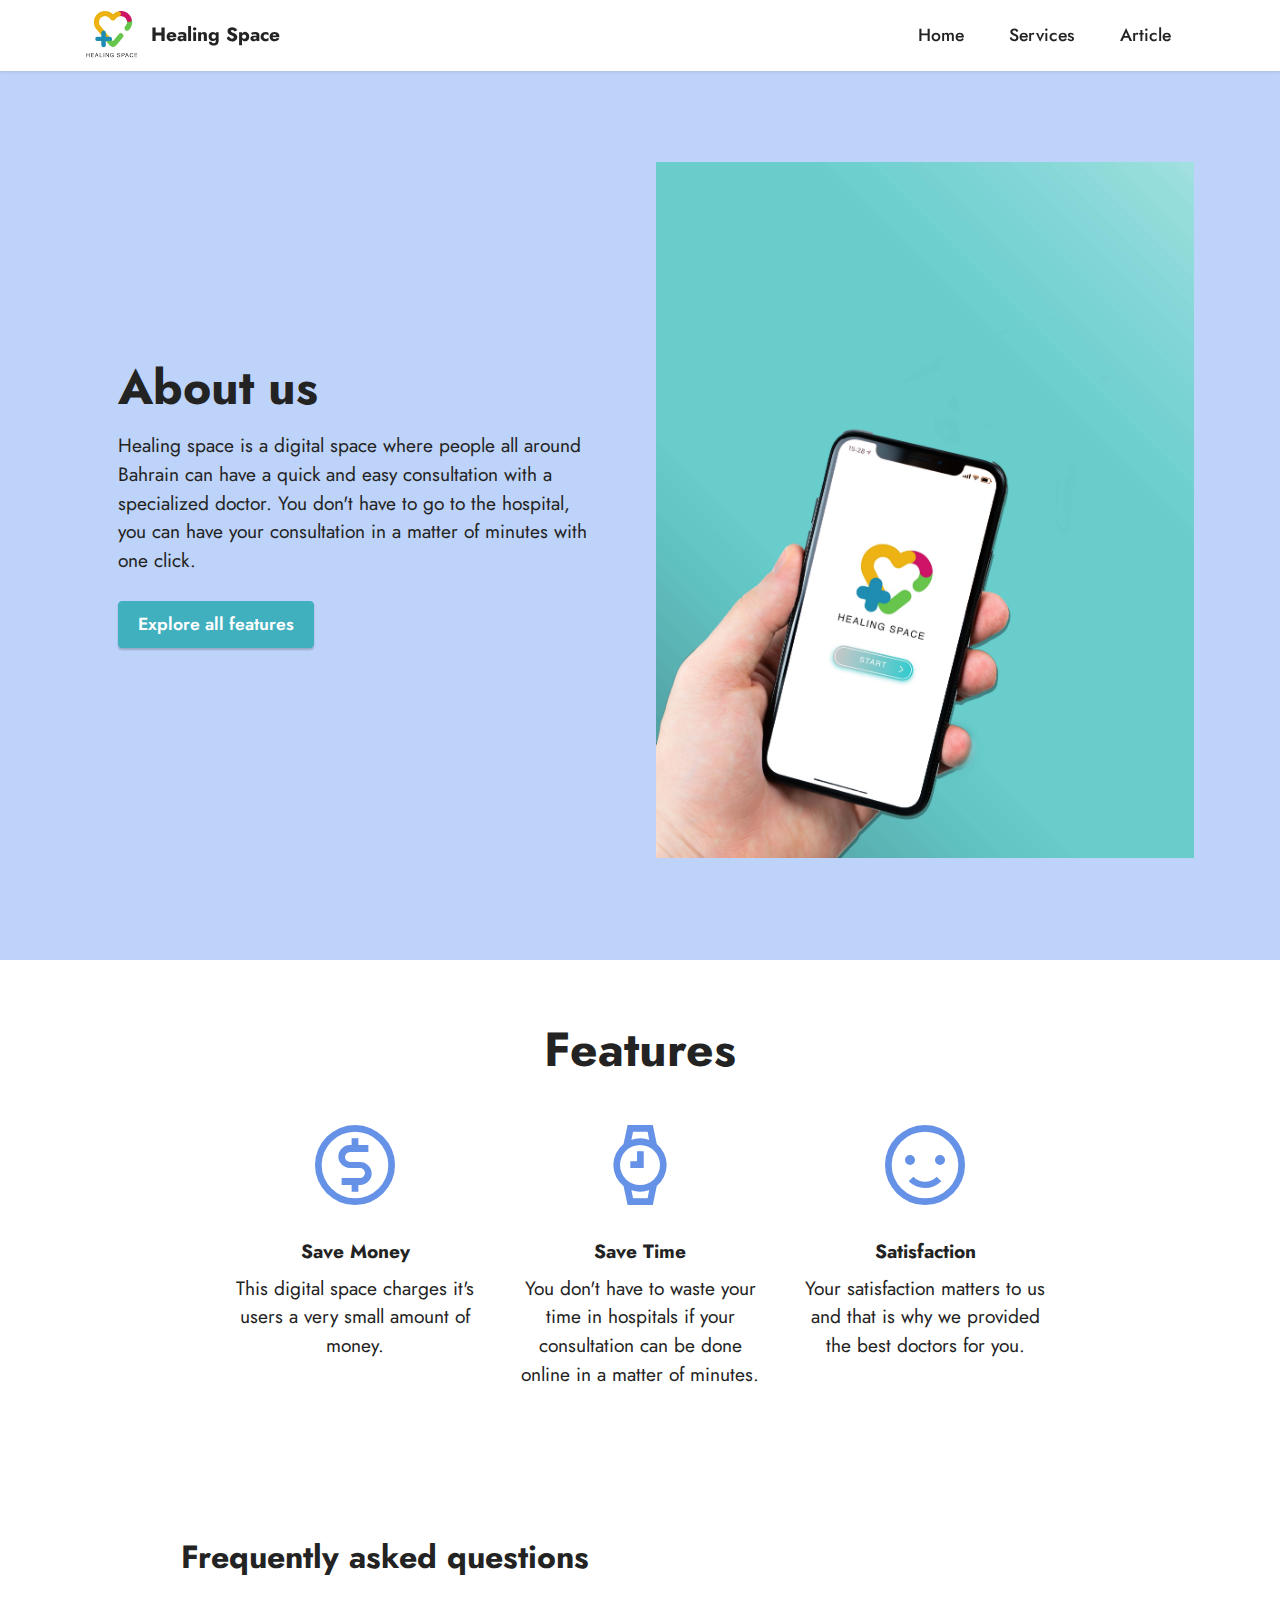
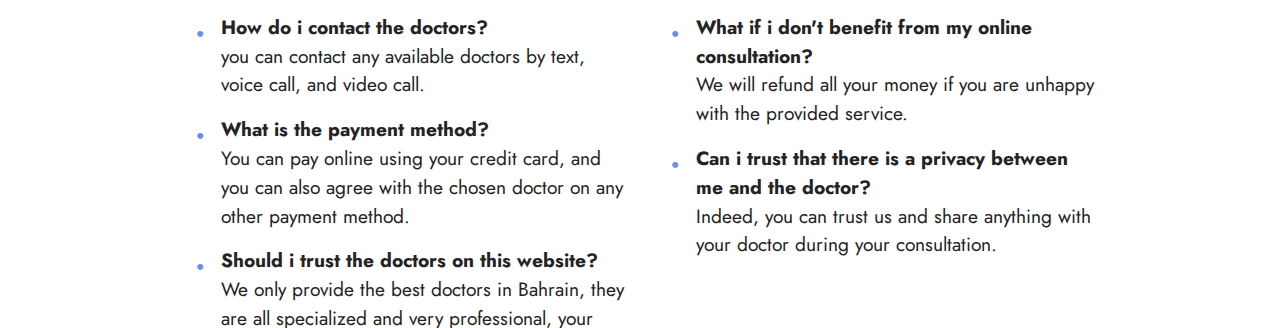
<file: index.html>
<html xmlns="http://www.w3.org/1999/xhtml" lang="en">

<head>
	<meta http-equiv="Content-Type" content="text/html; charset=utf-8" />
	<meta name="description" content="HTTrack is an easy-to-use website mirror utility. It allows you to download a World Wide website from the Internet to a local directory,building recursively all structures, getting html, images, and other files from the server to your computer. Links are rebuiltrelatively so that you can freely browse to the local site (works with any browser). You can mirror several sites together so that you can jump from one toanother. You can, also, update an existing mirror site, or resume an interrupted download. The robot is fully configurable, with an integrated help" />
	<meta name="keywords" content="httrack, HTTRACK, HTTrack, winhttrack, WINHTTRACK, WinHTTrack, offline browser, web mirror utility, aspirateur web, surf offline, web capture, www mirror utility, browse offline, local  site builder, website mirroring, aspirateur www, internet grabber, capture de site web, internet tool, hors connexion, unix, dos, windows 95, windows 98, solaris, ibm580, AIX 4.0, HTS, HTGet, web aspirator, web aspirateur, libre, GPL, GNU, free software" />
	<title>Local index - HTTrack Website Copier</title>
  <!-- Mirror and index made by HTTrack Website Copier/3.49-2 [XR&CO'2014] -->
	<style type="text/css">
	<!--

body {
	margin: 0;  padding: 0;  margin-bottom: 15px;  margin-top: 8px;
	background: #77b;
}
body, td {
	font: 14px "Trebuchet MS", Verdana, Arial, Helvetica, sans-serif;
	}

#subTitle {
	background: #000;  color: #fff;  padding: 4px;  font-weight: bold; 
	}

#siteNavigation a, #siteNavigation .current {
	font-weight: bold;  color: #448;
	}
#siteNavigation a:link    { text-decoration: none; }
#siteNavigation a:visited { text-decoration: none; }

#siteNavigation .current { background-color: #ccd; }

#siteNavigation a:hover   { text-decoration: none;  background-color: #fff;  color: #000; }
#siteNavigation a:active  { text-decoration: none;  background-color: #ccc; }


a:link    { text-decoration: underline;  color: #00f; }
a:visited { text-decoration: underline;  color: #000; }
a:hover   { text-decoration: underline;  color: #c00; }
a:active  { text-decoration: underline; }

#pageContent {
	clear: both;
	border-bottom: 6px solid #000;
	padding: 10px;  padding-top: 20px;
	line-height: 1.65em;
	background-image: url(backblue.gif);
	background-repeat: no-repeat;
	background-position: top right;
	}

#pageContent, #siteNavigation {
	background-color: #ccd;
	}


.imgLeft  { float: left;   margin-right: 10px;  margin-bottom: 10px; }
.imgRight { float: right;  margin-left: 10px;   margin-bottom: 10px; }

hr { height: 1px;  color: #000;  background-color: #000;  margin-bottom: 15px; }

h1 { margin: 0;  font-weight: bold;  font-size: 2em; }
h2 { margin: 0;  font-weight: bold;  font-size: 1.6em; }
h3 { margin: 0;  font-weight: bold;  font-size: 1.3em; }
h4 { margin: 0;  font-weight: bold;  font-size: 1.18em; }

.blak { background-color: #000; }
.hide { display: none; }
.tableWidth { min-width: 400px; }

.tblRegular       { border-collapse: collapse; }
.tblRegular td    { padding: 6px;  background-image: url(fade.gif);  border: 2px solid #99c; }
.tblHeaderColor, .tblHeaderColor td { background: #99c; }
.tblNoBorder td   { border: 0; }


// -->
</style>

</head>

<table width="76%" border="0" align="center" cellspacing="0" cellpadding="3" class="tableWidth">
	<tr>
	<td id="subTitle">HTTrack Website Copier - Open Source offline browser</td>
	</tr>
</table>
<table width="76%" border="0" align="center" cellspacing="0" cellpadding="0" class="tableWidth">
<tr class="blak">
<td>
	<table width="100%" border="0" align="center" cellspacing="1" cellpadding="0">
	<tr>
	<td colspan="6"> 
		<table width="100%" border="0" align="center" cellspacing="0" cellpadding="10">
		<tr> 
		<td id="pageContent"> 
<!-- ==================== End prologue ==================== -->

	<meta name="generator" content="HTTrack Website Copier/3.x">
	<TITLE>Local index - HTTrack</TITLE>
</HEAD>
<BODY>
<H1 ALIGN=Center>Index of locally available sites:</H1>
	<TABLE BORDER="0" WIDTH="100%" CELLSPACING="1" CELLPADDING="0">
		<TR>
			<TD BACKGROUND="fade.gif">
				&middot;
					<A HREF="sld6ttpwj3.mobirisesite.com/healingspace.html">
						sld6ttpwj3.mobirisesite.com/healingspace.html
					</A>		
			</TD>
		</TR>
	</TABLE>
	<BR>
	<BR>
	<BR>
  	<H6 ALIGN="RIGHT">
	<I>Mirror and index made by HTTrack Website Copier [XR&amp;CO'2008]</I>
	</H6>
	<!-- Mirror and index made by HTTrack Website Copier/3.49-2 [XR&CO'2014] -->
	<!-- Thanks for using HTTrack Website Copier! -->
	<meta HTTP-EQUIV="Refresh" CONTENT="0; URL=sld6ttpwj3.mobirisesite.com/healingspace.html">


<!-- ==================== Start epilogue ==================== -->
		</td>
		</tr>
		</table>
	</td>
	</tr>
	</table>
</td>
</tr>
</table>

<table width="76%" border="0" align="center" valign="bottom" cellspacing="0" cellpadding="0">
	<tr>
	<td id="footer"><small>&copy; 2008 Xavier Roche & other contributors - Web Design: Leto Kauler.</small></td>
	</tr>
</table>

</body>

</html>
</file>
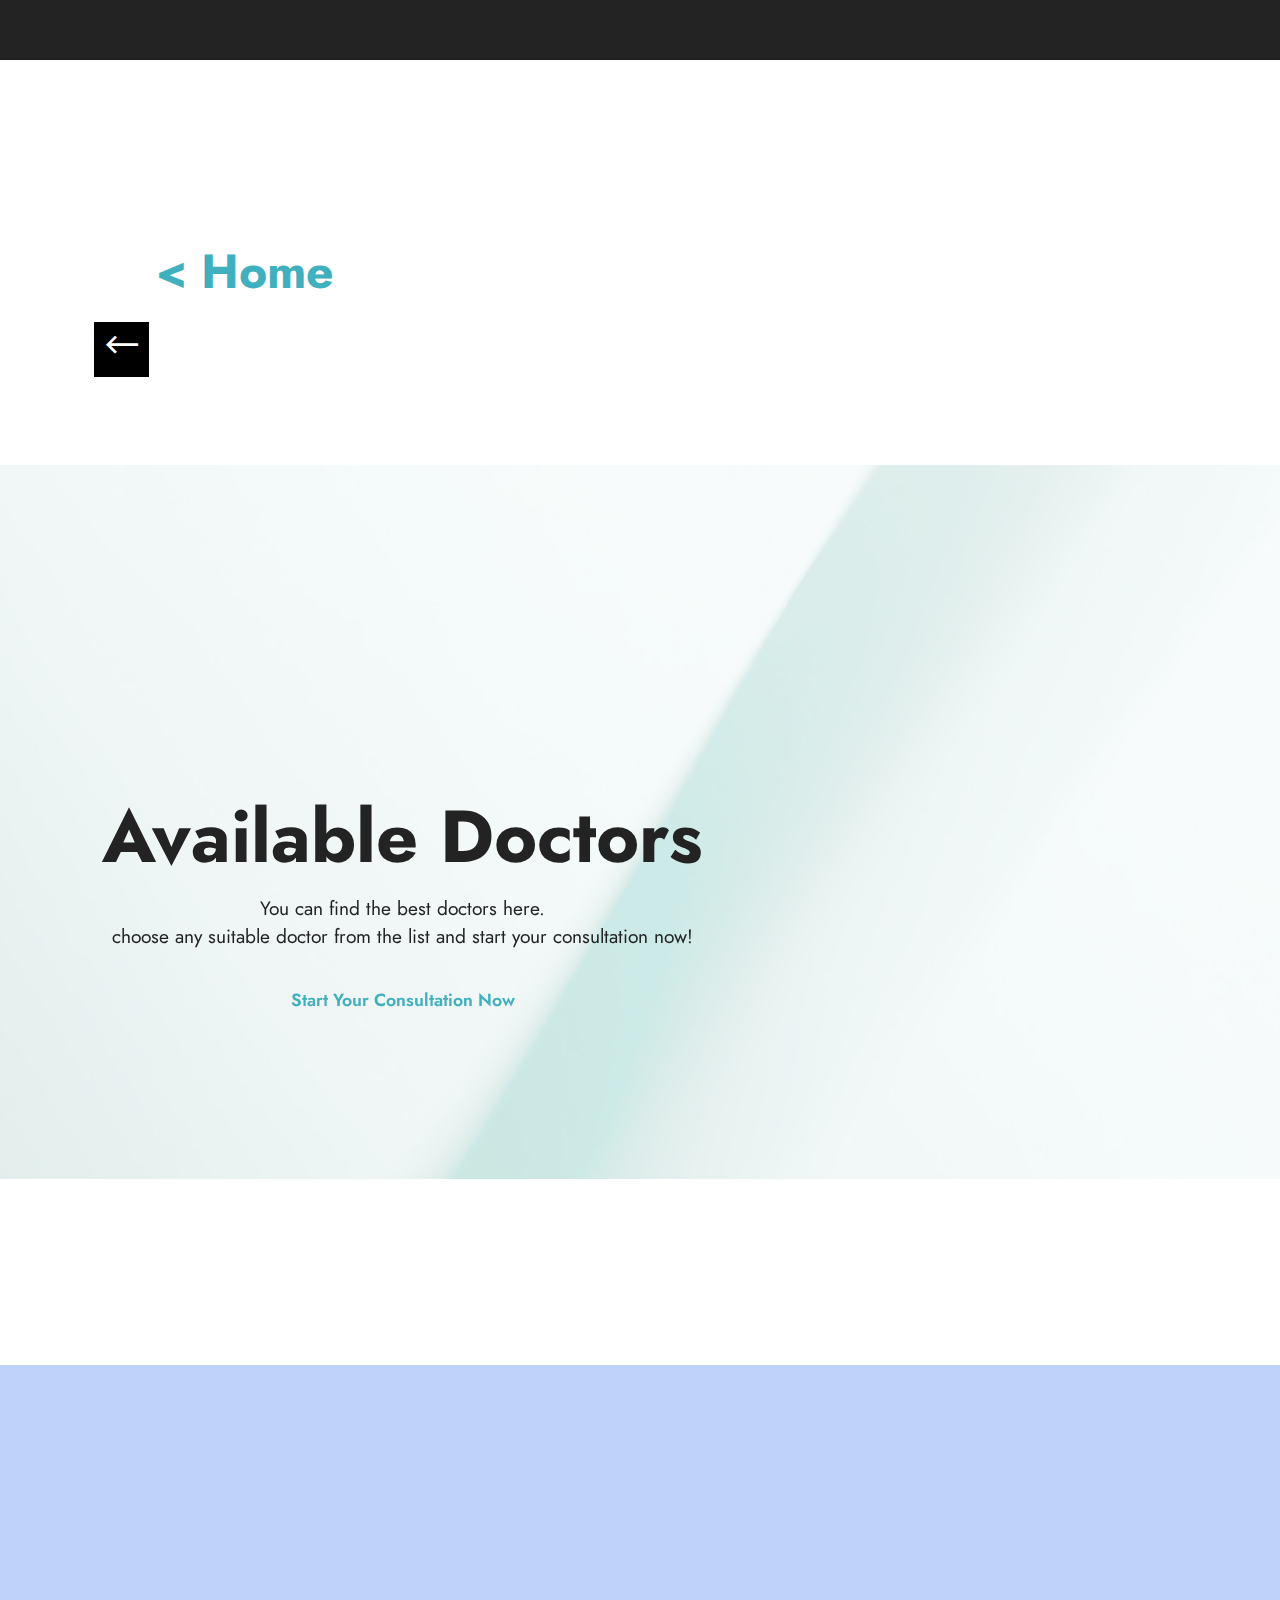
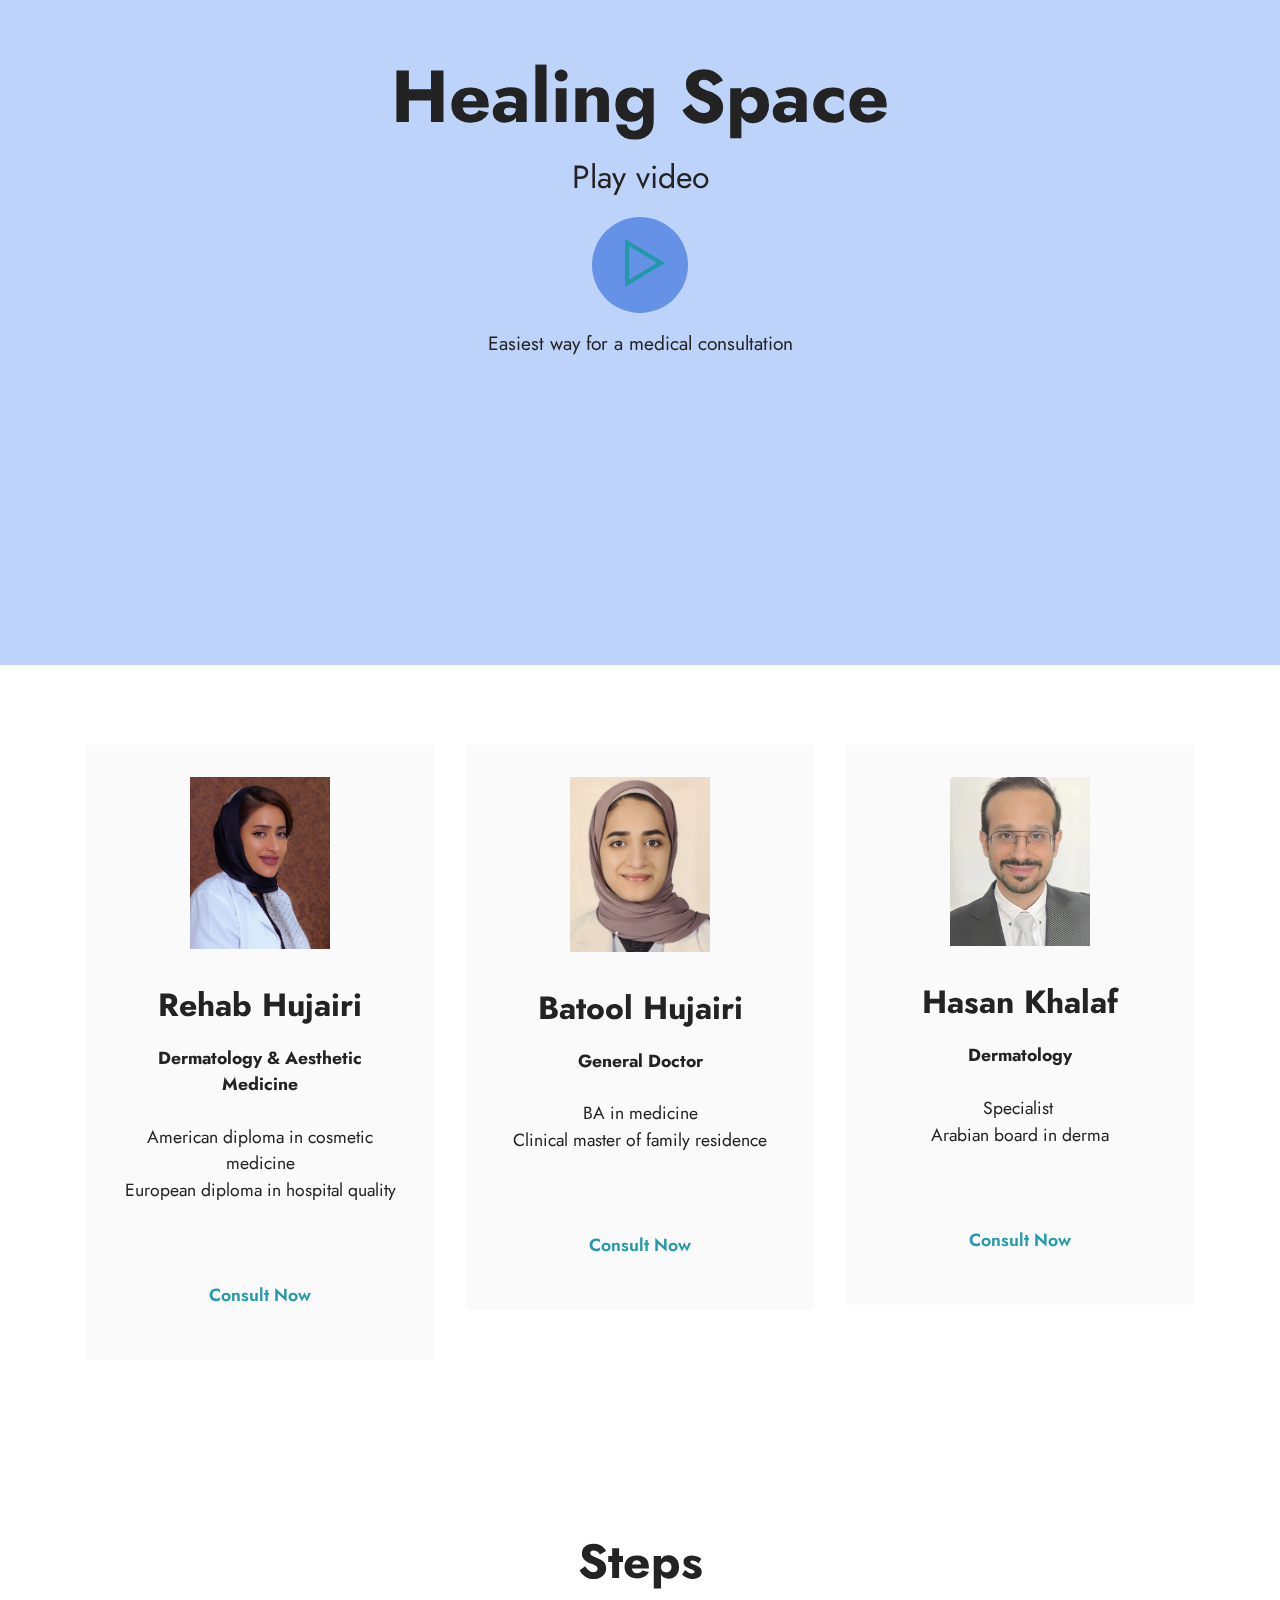
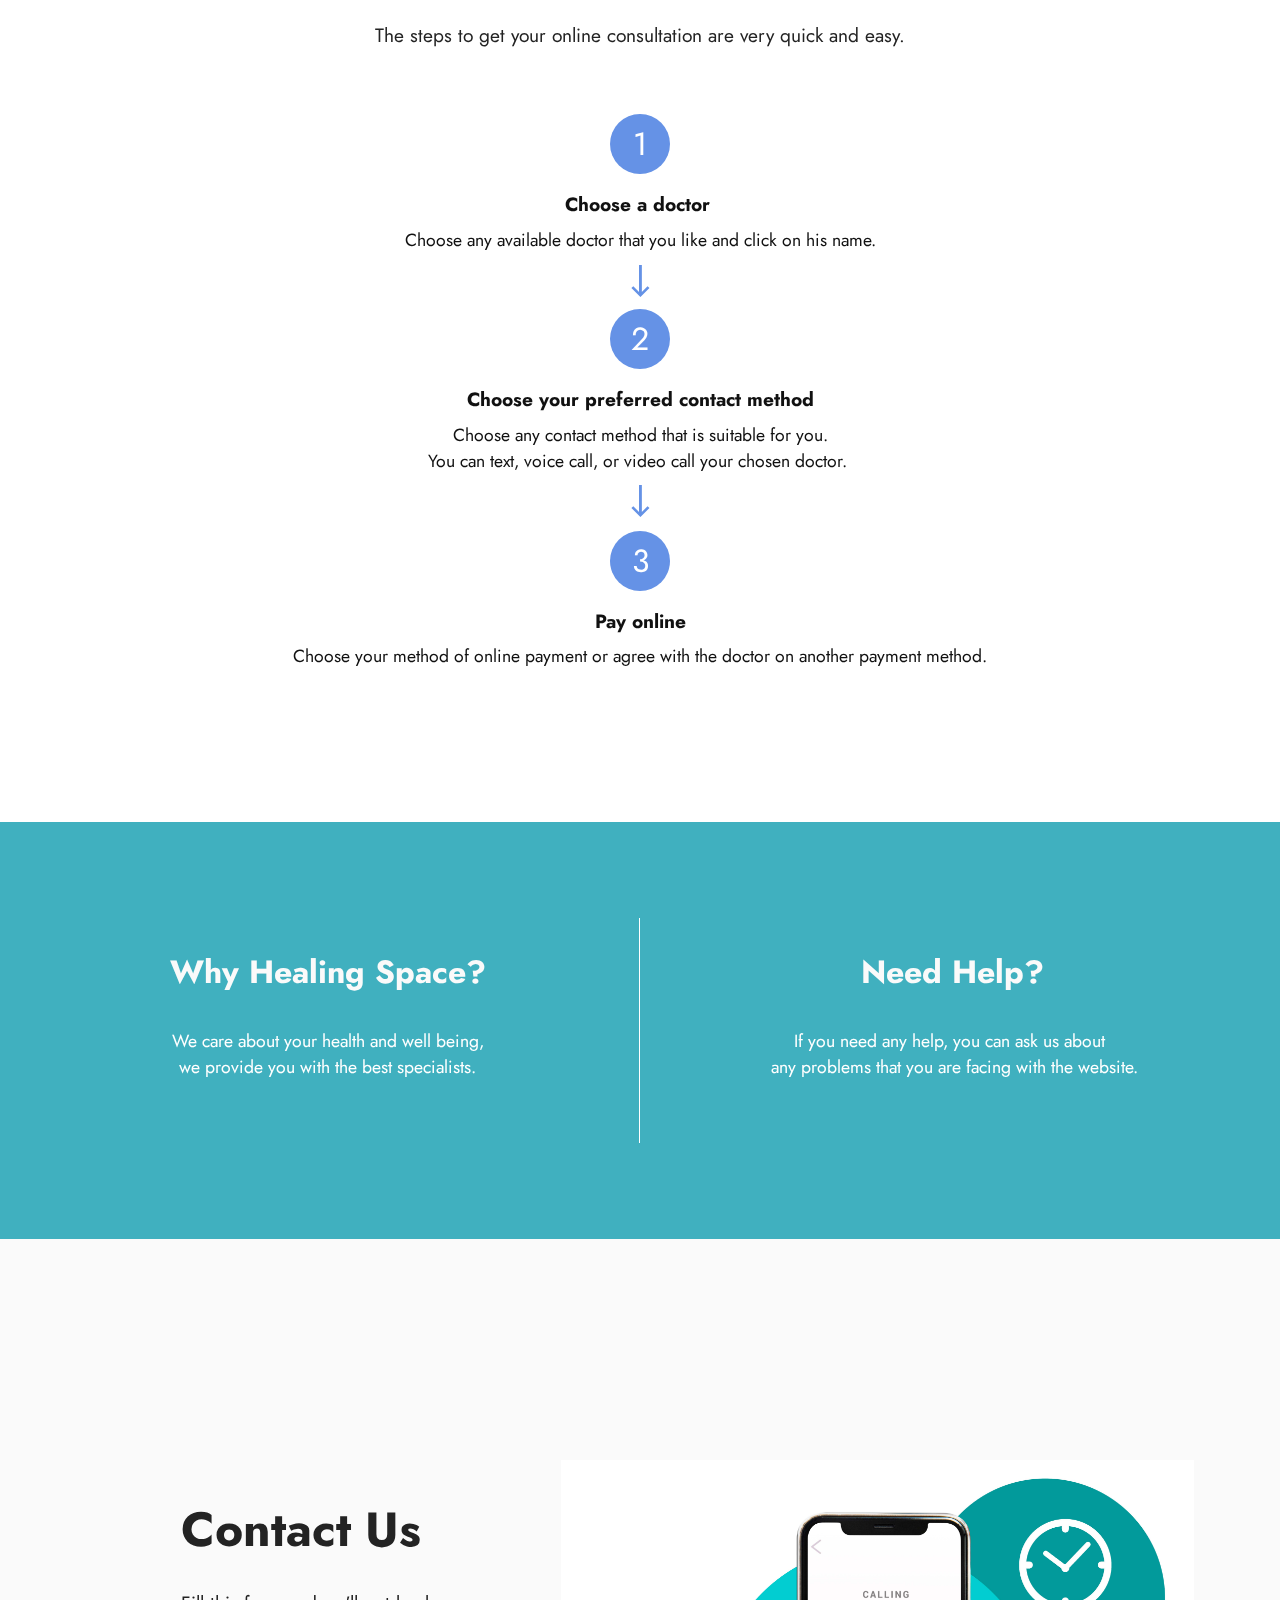
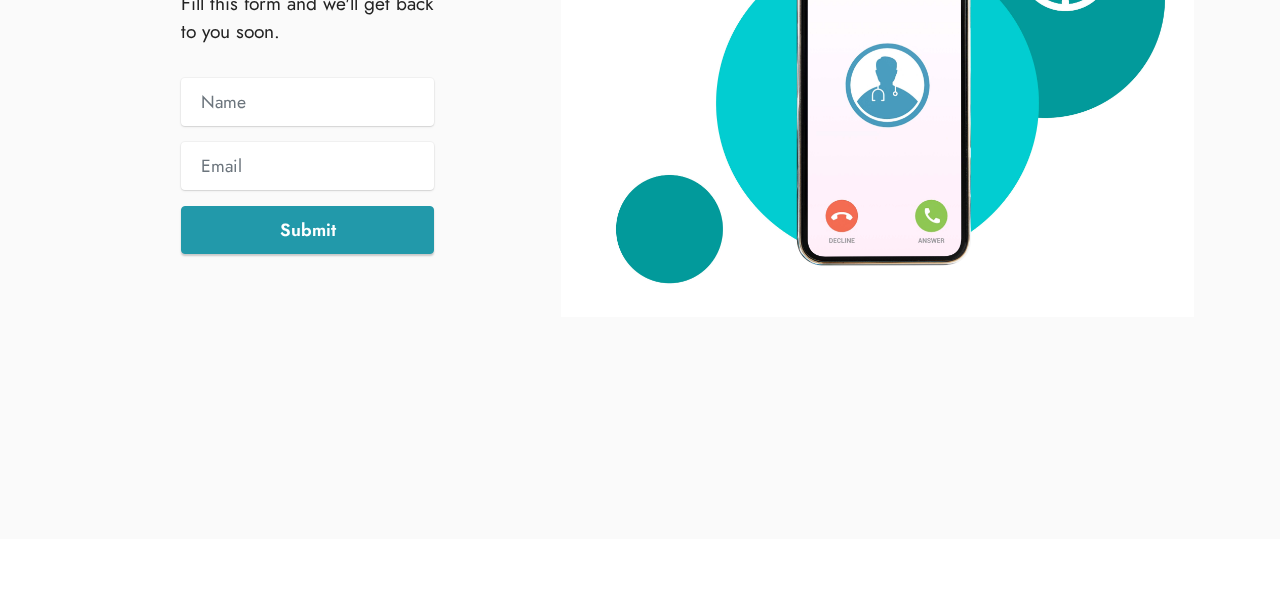
<file: sld6ttpwj3.mobirisesite.com/healingspac.html>
<!DOCTYPE html>
<html  >

<!-- Mirrored from sld6ttpwj3.mobirisesite.com/healingspac.html by HTTrack Website Copier/3.x [XR&CO'2014], Thu, 19 May 2022 02:23:14 GMT -->
<!-- Added by HTTrack --><meta http-equiv="content-type" content="text/html;charset=utf-8" /><!-- /Added by HTTrack -->
<head>
  <!-- Site made with Mobirise Website Builder v5.6.8, https://mobirise.com -->
  <meta charset="UTF-8">
  <meta http-equiv="X-UA-Compatible" content="IE=edge">
  <meta name="generator" content="Mobirise v5.6.8, mobirise.com">
  <meta name="twitter:card" content="summary_large_image"/>
  <meta name="twitter:image:src" content="">
  <meta property="og:image" content="">
  <meta name="twitter:title" content="Services">
  <meta name="viewport" content="width=device-width, initial-scale=1, minimum-scale=1">
  <link rel="shortcut icon" href="../r.mobirisesite.com/207609/assets/images/healing-space-app-logo-e6ec.jpg?v=1NRvG8" type="image/x-icon">
  <meta name="description" content="">
  
  
  <title>Services</title>
  <link rel="stylesheet" href="../r.mobirisesite.com/207609/assets/web/assets/mobirise-icons2/mobirise2.css">
  <link rel="stylesheet" href="../r.mobirisesite.com/207609/assets/bootstrap/css/bootstrap.min.css">
  <link rel="stylesheet" href="../r.mobirisesite.com/207609/assets/bootstrap/css/bootstrap-grid.min.css">
  <link rel="stylesheet" href="../r.mobirisesite.com/207609/assets/bootstrap/css/bootstrap-reboot.min.css">
  <link rel="stylesheet" href="../r.mobirisesite.com/207609/assets/parallax/jarallax.css">
  <link rel="stylesheet" href="../r.mobirisesite.com/207609/assets/socicon/css/styles.css">
  <link rel="stylesheet" href="../r.mobirisesite.com/207609/assets/theme/css/style.css">
  <link rel="preload" href="https://fonts.googleapis.com/css?family=Jost:100,200,300,400,500,600,700,800,900,100i,200i,300i,400i,500i,600i,700i,800i,900i&amp;display=swap" as="style" onload="this.onload=null;this.rel='stylesheet'">
  <noscript><link rel="stylesheet" href="https://fonts.googleapis.com/css?family=Jost:100,200,300,400,500,600,700,800,900,100i,200i,300i,400i,500i,600i,700i,800i,900i&amp;display=swap"></noscript>
  <link rel="preload" as="style" href="../r.mobirisesite.com/207609/assets/mobirise/css/mbr-additionale6ec.css?v=1NRvG8"><link rel="stylesheet" href="../r.mobirisesite.com/207609/assets/mobirise/css/mbr-additionale6ec.css?v=1NRvG8" type="text/css">
  
  
  
  
</head>
<body>
  
  <section data-bs-version="5.1" class="footer7 cid-t5XIafdWQH" once="footers" id="footer7-8">

    

    

    <div class="container">
        <div class="media-container-row align-center mbr-white">
            <div class="col-12">
                
            </div>
        </div>
    </div>
</section>

<section data-bs-version="5.1" class="share3 cid-t68fQV7AbU" id="share3-r">
    
     
    
    
    

    <div class="container">
        <div class="media-container-row">
            <div class="col-12">
                <h3 class="mbr-section-title align-center mb-3 mbr-fonts-style display-2"><strong><br></strong><br><strong>&nbsp; &nbsp; &nbsp;</strong><strong>&lt; Home</strong></h3>
                <div class="social-list align-center">
                   
                    
                        
                        
                        
                        
                        
                        
                        
                        <a class="iconfont-wrapper bg-tiktok m-2" href="healingspace.html" target="_blank">
                            <span class="mobi-mbri-left mobi-mbri"></span>
                        </a>
                        
                        
                </div>
            </div>
        </div>
    </div>
</section>

<section data-bs-version="5.1" class="header2 cid-t67XfsQG69 mbr-fullscreen mbr-parallax-background" id="header2-n">

    

    
    <div class="mbr-overlay" style="opacity: 0.8; background-color: rgb(255, 255, 255);"></div>

    <div class="container">
        <div class="row">
            <div class="col-12 col-lg-7">
                <h1 class="mbr-section-title mbr-fonts-style mb-3 display-1"><strong>Available Doctors</strong></h1>
                
                <p class="mbr-text mbr-fonts-style display-7">You can find the best doctors here.<br>choose any suitable doctor from the list and start your consultation now!</p>
                <div class="mbr-section-btn mt-3"><a class="btn btn-success-outline display-4" href="healingspac.html#clients2-l">Start Your Consultation Now</a></div>
            </div>
        </div>
    </div>
</section>

<section data-bs-version="5.1" class="header17 cid-t61IQI6O80 mbr-fullscreen" id="header17-k">

    

    

    <div class="align-center container">
        <div class="row justify-content-md-center">
            <div class="col-md-10">
                <h1 class="mbr-section-title mb-3 mbr-fonts-style display-1">
                    <strong>Healing Space</strong></h1>
                <p class="mbr-text mb-3 mbr-fonts-style display-5">Play video</p>
                <div class="mbr-media mb-3 show-modal" data-modal=".modalWindow">
                    <div class="icon-wrapper">
                        <a href="https://youtu.be/81ZAK1UeLvE" target="_blank"><span class="mbr-iconfont mobi-mbri-play mobi-mbri"></span></a>
                    </div>
                </div>
                <p class="icon-description mb-3 mbr-fonts-style display-7">
                    Easiest way for a medical consultation</p>
            </div>
        </div>
    </div>
    <div>
        <div class="modalWindow" style="display: none;">
            <div class="modalWindow-container">
                <div class="modalWindow-video-container">
                    <div class="modalWindow-video">
                        <iframe width="100%" height="100%" frameborder="0" allowfullscreen="1" data-src="https://www.youtube.com/watch?v=36YgDDJ7XSc"></iframe>
                    </div>
                    <a class="close" role="button" data-dismiss="modal" data-bs-dismiss="modal">
                        <span aria-hidden="true" class="mbr-iconfont mobi-mbri-close mobi-mbri closeModal"></span>
                        <span class="sr-only visually-hidden">Close</span>
                    </a>
                </div>
            </div>
        </div>
    </div>
</section>

<section data-bs-version="5.1" class="clients2 cid-t61IYtoygO" id="clients2-l">

    

    
    
    <div class="container">
        <div class="row justify-content-center">
            <div class="card col-12 col-md-6 col-lg-4">
                <div class="card-wrapper">
                    <div class="img-wrapper">
                        <img src="../r.mobirisesite.com/207609/assets/images/img-1909e6ec.jpg?v=1NRvG8" alt="Mobirise Website Builder">
                    </div>
                    <div class="card-box align-center">
                        
                        <h5 class="card-title mbr-fonts-style mb-3 display-5"><strong>Rehab Hujairi</strong></h5>
                        <p class="mbr-text mbr-fonts-style mb-4 display-4"><strong>
                            Dermatology &amp; Aesthetic Medicine</strong><br><strong><br></strong>American diploma in cosmetic medicine <br>European diploma in hospital quality<br><br></p>
                        <div class="mbr-section-btn mt-3"><a class="btn btn-primary-outline display-4" href="healingspac.html#clients2-l">Consult Now</a></div>
                    </div>
                </div>
            </div>
            <div class="card col-12 col-md-6 col-lg-4">
                <div class="card-wrapper">
                    <div class="img-wrapper">
                        <img src="../r.mobirisesite.com/207609/assets/images/img-1929e6ec.jpg?v=1NRvG8" alt="Mobirise Website Builder">
                    </div>
                    <div class="card-box align-center">
                        
                        <h5 class="card-title mbr-fonts-style mb-3 display-5">
                            <strong>Batool Hujairi</strong></h5>
                        <p class="mbr-text mbr-fonts-style mb-4 display-4"><strong>
                            General Doctor</strong><br><strong><br></strong>BA in medicine <br>Clinical master of family residence<br><strong><br></strong></p>
                        <div class="mbr-section-btn mt-3"><a class="btn btn-primary-outline display-4" href="healingspac.html#clients2-l">Consult Now</a></div>
                    </div>
                </div>
            </div>
            <div class="card col-12 col-md-6 col-lg-4">
                <div class="card-wrapper">
                    <div class="img-wrapper">
                        <img src="../r.mobirisesite.com/207609/assets/images/img-1932e6ec.jpg?v=1NRvG8" alt="Mobirise Website Builder">
                    </div>
                    <div class="card-box align-center">
                        
                        <h5 class="card-title mbr-fonts-style mb-3 display-5">
                            <strong>Hasan Khalaf</strong></h5>
                        <p class="mbr-text mbr-fonts-style mb-4 display-4"><strong>
                            Dermatology</strong><br><br> Specialist&nbsp;<br>Arabian board in derma<br><br></p>
                        <div class="mbr-section-btn mt-3"><a class="btn btn-primary-outline display-4" href="healingspac.html#clients2-l">Consult Now</a></div>
                    </div>
                </div>
            </div>
            
        </div>
    </div>
</section>

<section data-bs-version="5.1" class="features20 cid-t5Yc5IWWV4" id="features21-e">

    

    
    
    <div class="container">
        <div class="row justify-content-center">
            <div class="col-md-12 col-lg-9">
                <div class="card-wrapper mb-4">
                    <div class="card-box align-center">
                        <h4 class="card-title mbr-fonts-style mb-4 display-2">
                            <strong>Steps</strong>
                        </h4>
                        <p class="mbr-text mbr-fonts-style mb-4 display-7">
                            The steps to get your online consultation are very quick and easy.</p>
                        
                    </div>
                </div>
            </div>
            <div class="col-12 col-md-8">
                <div class="item mbr-flex">
                    <div class="icon-wrap w-100">
                        <div class="icon-box">
                            <span class="step-number mbr-fonts-style display-5">1</span>
                        </div>
                    </div>
                    <div class="text-box">
                        <h4 class="icon-title card-title mbr-black mbr-fonts-style display-7">
                            <strong>Choose a doctor&nbsp;</strong></h4>
                        <h5 class="icon-text mbr-black mbr-fonts-style display-4">Choose any available doctor that you like and click on his name.</h5>
                    </div>
                </div>
                <div class="item mbr-flex">
                    <div class="icon-wrap w-100">
                        <div class="icon-box">
                            <span class="step-number mbr-fonts-style display-5">2</span>
                        </div>
                    </div>
                    <div class="text-box">
                        <h4 class="icon-title card-title mbr-black mbr-fonts-style display-7">
                            <strong>Choose your preferred contact method</strong></h4>
                        <h5 class="icon-text mbr-black mbr-fonts-style display-4">Choose any contact method that is suitable for you. <br>You can text, voice call, or video call your chosen doctor.&nbsp;</h5>
                    </div>
                </div>
                <div class="item mbr-flex last">
                    <div class="icon-wrap w-100">
                        <div class="icon-box">
                            <span class="step-number mbr-fonts-style display-5">3</span>
                        </div>
                    </div>
                    <div class="text-box">
                        <h4 class="icon-title card-title mbr-black mbr-fonts-style display-7">
                            <strong>Pay online</strong></h4>
                        <h5 class="icon-text mbr-black mbr-fonts-style display-4">Choose your method of online payment or agree with the doctor on another payment method.</h5>
                    </div>
                </div>
                
                
                
                
                
                
                
            </div>
        </div>
    </div>
</section>

<section data-bs-version="5.1" class="info2 cid-t67X7LByQB" id="info2-m">
    

    
    
    <div class="align-center container-fluid">
        <div class="row justify-content-center">
            <div class="card col-12 col-lg-6">
                <div class="wrapper">
                    <h3 class="mbr-section-title mb-4 mbr-fonts-style display-5">
                        <strong>Why Healing Space?</strong></h3>
                    <p class="mbr-text mb-4 mbr-fonts-style display-4">
                        We care about your health and well being,<br>we provide you with the best specialists.<br></p>
                    
                </div>
            </div>
            <div class="col-12 col-lg-6">
                <div class="wrapper">
                    <h3 class="mbr-section-title mbr-fonts-style mb-4 display-5"><strong>Need Help?</strong></h3>
                    <p class="mbr-text mbr-fonts-style mb-4 display-4">If you need any help, you can ask us about&nbsp;<br>&nbsp;any problems that you are facing with the website.</p>
                    
                </div>
            </div>
        </div>
    </div>
</section>

<section data-bs-version="5.1" class="form4 cid-t5YcNtElhA mbr-fullscreen" id="form4-i">

    

    

    <div class="container">
        <div class="row content-wrapper justify-content-center">
            <div class="col-lg-3 offset-lg-1 mbr-form" data-form-type="formoid">
                <form action="https://mobirise.eu/" method="POST" class="mbr-form form-with-styler" data-form-title="Form Name"><input type="hidden" name="email" data-form-email="true" value="edmCQZsGqjZIFy61/oLXrlcY3BN3BIah9t6lYgXjM1qI/gYT+NS5r6OxFifah7DZA8cdnNwTlNLHBk7JyA9CwEqE0EvF7CsMvb+I4ff7QLI8uMnprqPBgV9hQpEecr0v">
                    <div class="row">
                        <div hidden="hidden" data-form-alert="" class="alert alert-success col-12">Thanks for filling out the form!</div>
                        <div hidden="hidden" data-form-alert-danger="" class="alert alert-danger col-12">
                            Oops...! some problem!
                        </div>
                    </div>
                    <div class="dragArea row">
                        <div class="col-lg-12 col-md-12 col-sm-12">
                            <h1 class="mbr-section-title mb-4 display-2">
                                <strong>Contact Us</strong>
                            </h1>
                        </div>
                        <div class="col-lg-12 col-md-12 col-sm-12">
                            <p class="mbr-text mbr-fonts-style mb-4 display-7">
                                Fill this form and we'll get back to you soon.</p>
                        </div>
                        <div class="col-lg-12 col-md col-12 form-group mb-3" data-for="name">
                            <input type="text" name="name" placeholder="Name" data-form-field="name" class="form-control" value="" id="name-form4-i">
                        </div>
                        <div class="col-lg-12 col-md col-12 form-group mb-3" data-for="email">
                            <input type="email" name="email" placeholder="Email" data-form-field="email" class="form-control" value="" id="email-form4-i">
                        </div>
                        <div class="col-12 col-md-auto mbr-section-btn"><button type="submit" class="btn btn-primary display-4">Submit</button></div>
                    </div>
                </form>
            </div>
            <div class="col-lg-7 offset-lg-1 col-12">
                <div class="image-wrapper">
                    <img class="w-100" src="../r.mobirisesite.com/207609/assets/images/65749e6ec.jpg?v=1NRvG8" alt="Mobirise Website Builder">
                </div>
            </div>
        </div>
    </div>
</section><section class="display-7" style="padding: 0;align-items: center;justify-content: center;flex-wrap: wrap;    align-content: center;display: flex;position: relative;height: 4rem;"></section><script src="../r.mobirisesite.com/207609/assets/bootstrap/js/bootstrap.bundle.min.js"></script>  <script src="../r.mobirisesite.com/207609/assets/parallax/jarallax.js"></script>  <script src="../r.mobirisesite.com/207609/assets/smoothscroll/smooth-scroll.js"></script>  <script src="../r.mobirisesite.com/207609/assets/ytplayer/index.js"></script>  <script src="../r.mobirisesite.com/207609/assets/playervimeo/vimeo_player.js"></script>  <script src="../r.mobirisesite.com/207609/assets/theme/js/script.js"></script>  <script src="../r.mobirisesite.com/207609/assets/formoid/formoid.min.js"></script>  
  
  
</body>

<!-- Mirrored from sld6ttpwj3.mobirisesite.com/healingspac.html by HTTrack Website Copier/3.x [XR&CO'2014], Thu, 19 May 2022 02:23:17 GMT -->
</html>
</file>
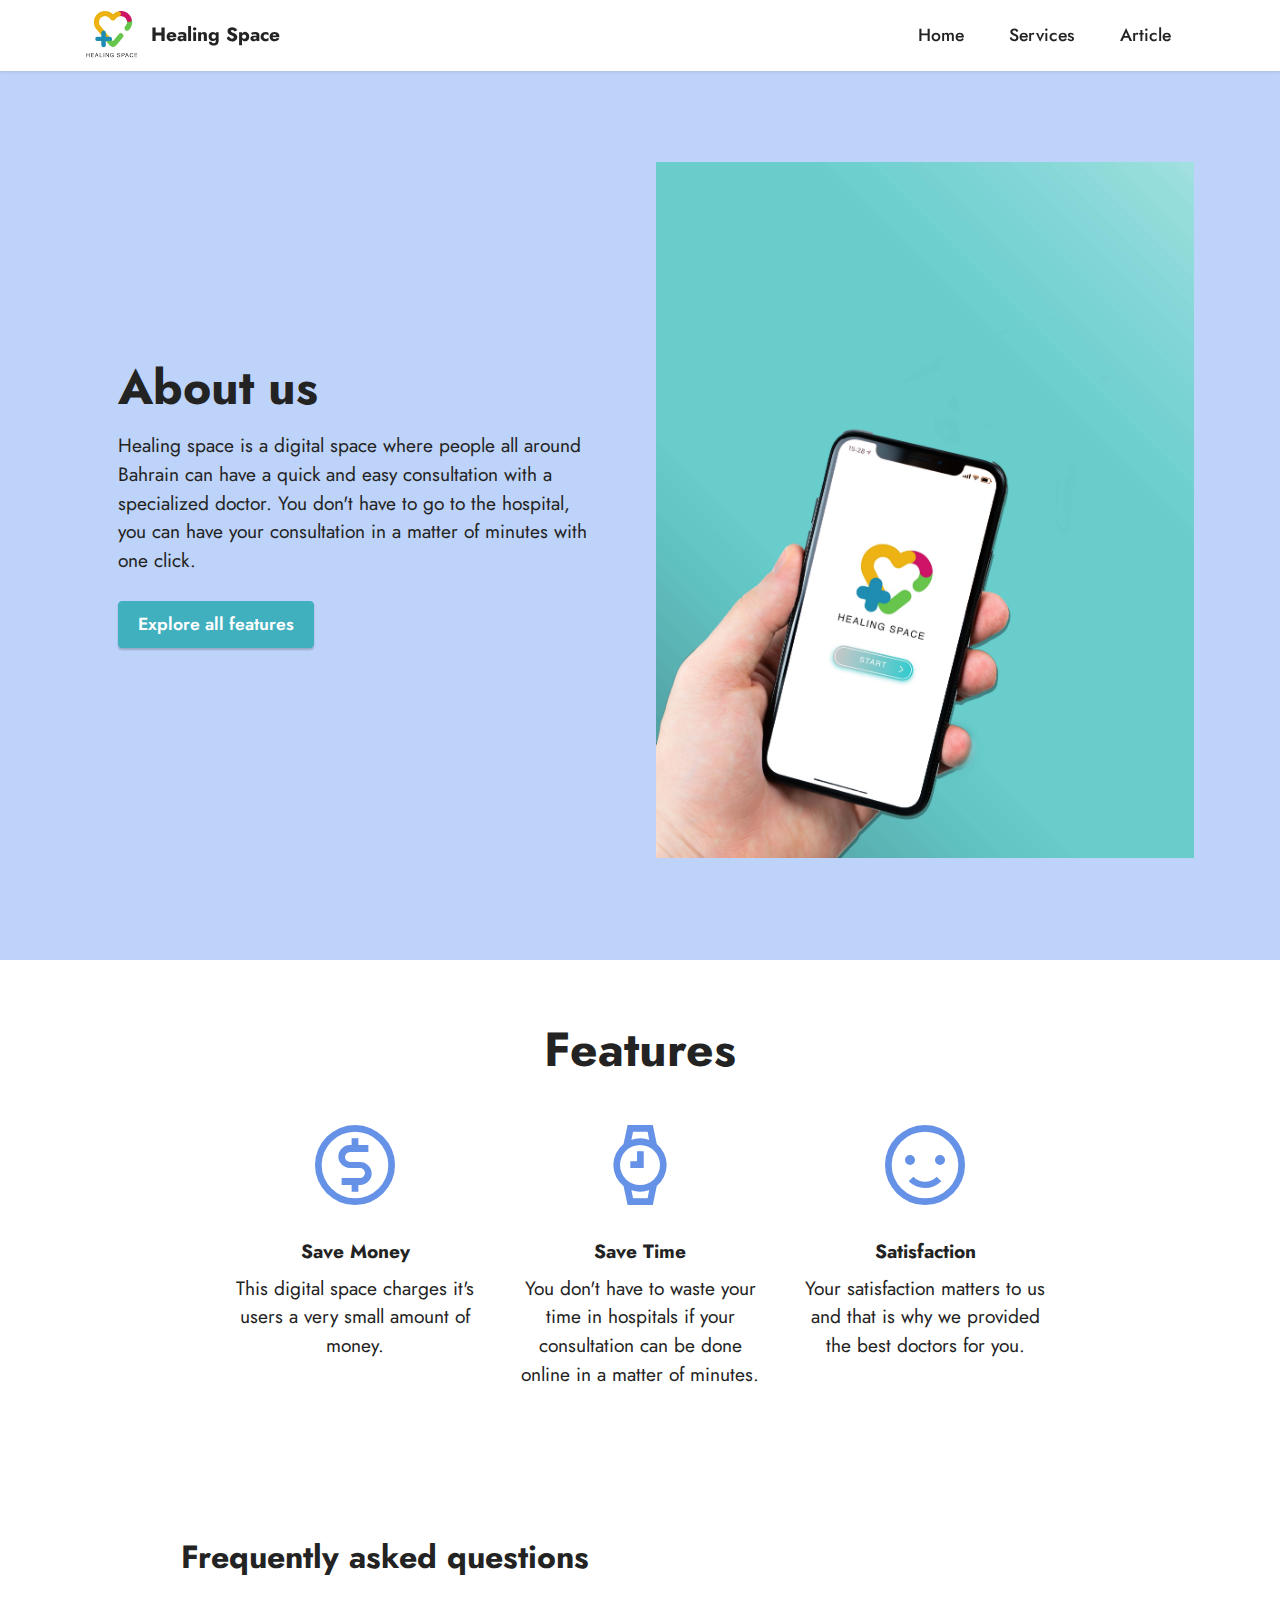
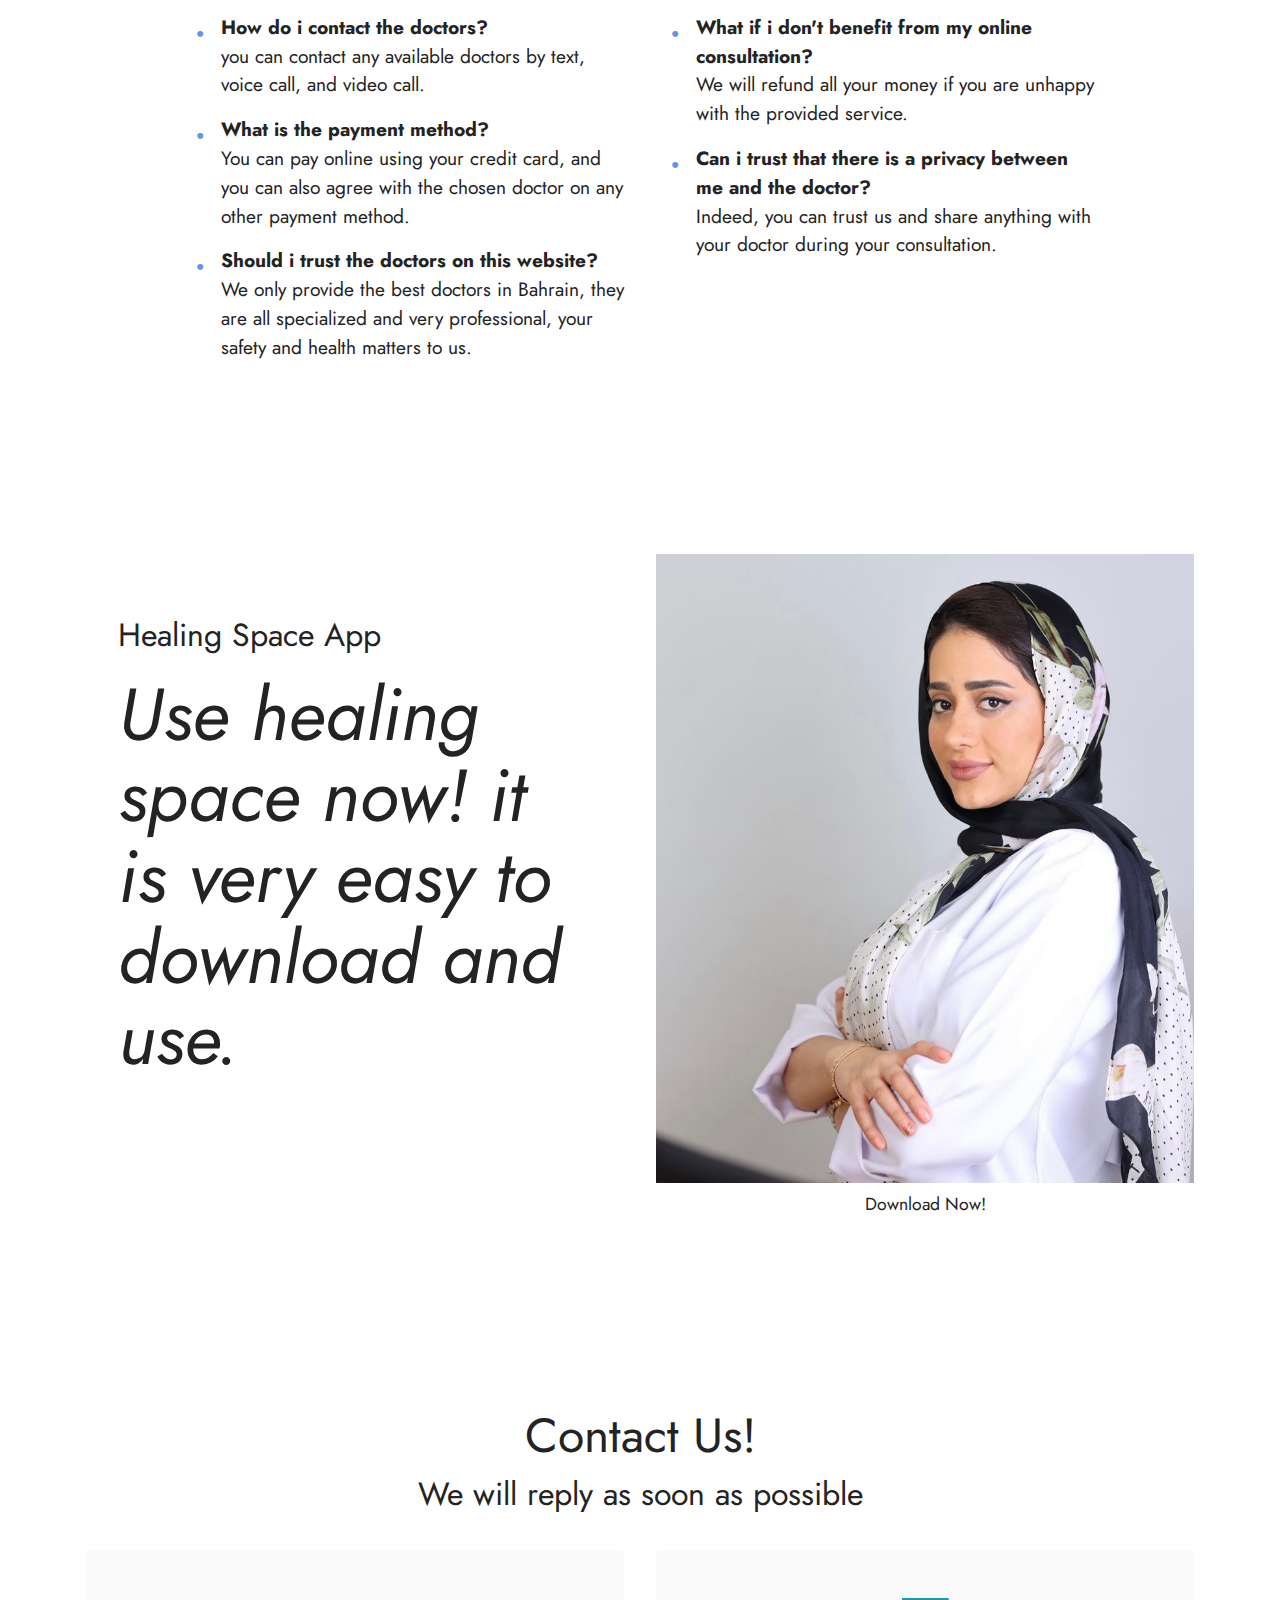
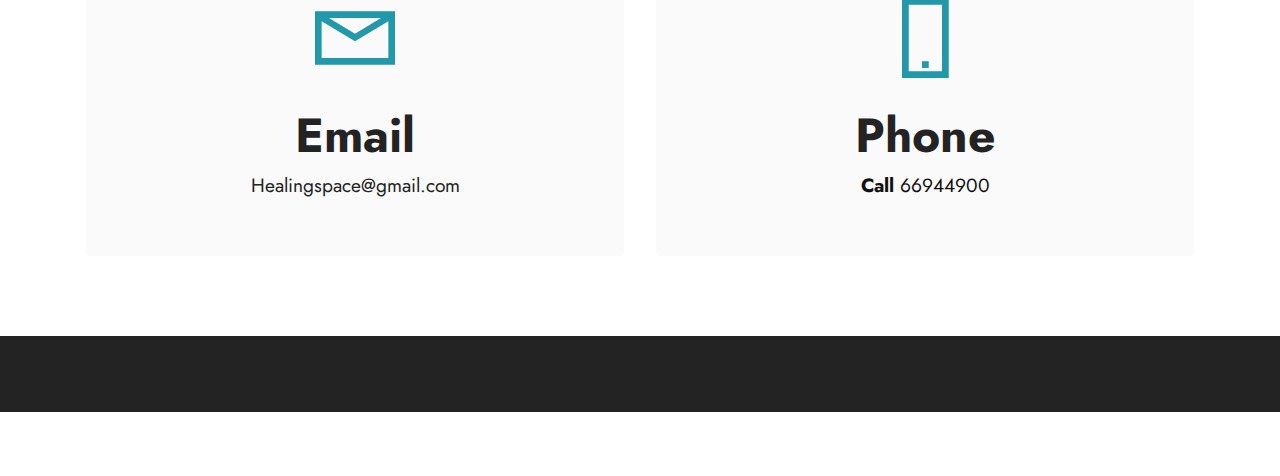
<file: sld6ttpwj3.mobirisesite.com/healingspace.html>
<!DOCTYPE html>
<html  >

<!-- Mirrored from sld6ttpwj3.mobirisesite.com/healingspace.html by HTTrack Website Copier/3.x [XR&CO'2014], Thu, 19 May 2022 02:23:07 GMT -->
<!-- Added by HTTrack --><meta http-equiv="content-type" content="text/html;charset=utf-8" /><!-- /Added by HTTrack -->
<head>
  <!-- Site made with Mobirise Website Builder v5.6.8, https://mobirise.com -->
  <meta charset="UTF-8">
  <meta http-equiv="X-UA-Compatible" content="IE=edge">
  <meta name="generator" content="Mobirise v5.6.8, mobirise.com">
  <meta name="twitter:card" content="summary_large_image"/>
  <meta name="twitter:image:src" content="">
  <meta property="og:image" content="">
  <meta name="twitter:title" content="Home">
  <meta name="viewport" content="width=device-width, initial-scale=1, minimum-scale=1">
  <link rel="shortcut icon" href="../r.mobirisesite.com/207609/assets/images/healing-space-app-logo-e6ec.jpg?v=1NRvG8" type="image/x-icon">
  <meta name="description" content="">
  
  
  <title>Home</title>
  <link rel="stylesheet" href="../r.mobirisesite.com/207609/assets/web/assets/mobirise-icons2/mobirise2.css">
  <link rel="stylesheet" href="../r.mobirisesite.com/207609/assets/bootstrap/css/bootstrap.min.css">
  <link rel="stylesheet" href="../r.mobirisesite.com/207609/assets/bootstrap/css/bootstrap-grid.min.css">
  <link rel="stylesheet" href="../r.mobirisesite.com/207609/assets/bootstrap/css/bootstrap-reboot.min.css">
  <link rel="stylesheet" href="../r.mobirisesite.com/207609/assets/dropdown/css/style.css">
  <link rel="stylesheet" href="../r.mobirisesite.com/207609/assets/socicon/css/styles.css">
  <link rel="stylesheet" href="../r.mobirisesite.com/207609/assets/theme/css/style.css">
  <link rel="preload" href="https://fonts.googleapis.com/css?family=Jost:100,200,300,400,500,600,700,800,900,100i,200i,300i,400i,500i,600i,700i,800i,900i&amp;display=swap" as="style" onload="this.onload=null;this.rel='stylesheet'">
  <noscript><link rel="stylesheet" href="https://fonts.googleapis.com/css?family=Jost:100,200,300,400,500,600,700,800,900,100i,200i,300i,400i,500i,600i,700i,800i,900i&amp;display=swap"></noscript>
  <link rel="preload" as="style" href="../r.mobirisesite.com/207609/assets/mobirise/css/mbr-additionale6ec.css?v=1NRvG8"><link rel="stylesheet" href="../r.mobirisesite.com/207609/assets/mobirise/css/mbr-additionale6ec.css?v=1NRvG8" type="text/css">
  
  
  
  
</head>
<body>
  
  <section data-bs-version="5.1" class="menu menu2 cid-t5XHvG0BJP" once="menu" id="menu2-0">
    
    <nav class="navbar navbar-dropdown navbar-fixed-top navbar-expand-lg">
        <div class="container">
            <div class="navbar-brand">
                <span class="navbar-logo">
                    
                        <img src="../r.mobirisesite.com/207609/assets/images/healing-space-app-logo-e6ec.jpg?v=1NRvG8" alt="Healing Space" style="height: 3rem;">
                    
                </span>
                <span class="navbar-caption-wrap"><a class="navbar-caption text-black text-primary display-7" href="healingspace.html#top">Healing Space</a></span>
            </div>
            <button class="navbar-toggler" type="button" data-toggle="collapse" data-bs-toggle="collapse" data-target="#navbarSupportedContent" data-bs-target="#navbarSupportedContent" aria-controls="navbarNavAltMarkup" aria-expanded="false" aria-label="Toggle navigation">
                <div class="hamburger">
                    <span></span>
                    <span></span>
                    <span></span>
                    <span></span>
                </div>
            </button>
            <div class="collapse navbar-collapse" id="navbarSupportedContent">
                <ul class="navbar-nav nav-dropdown nav-right" data-app-modern-menu="true"><li class="nav-item"><a class="nav-link link text-black text-primary display-4" href="healingspace.html">Home</a></li>
                    <li class="nav-item"><a class="nav-link link text-black text-primary display-4" href="healingspac.html">
                            Services</a></li>
                    <li class="nav-item"><a class="nav-link link text-black text-primary display-4" href="page3.html" target="_blank">Article</a>
                    </li></ul>
                
                
            </div>
        </div>
    </nav>
</section>

<section data-bs-version="5.1" class="header14 cid-t5Y26zBXxx mbr-fullscreen" id="header14-9">

    

    
    

    <div class="container">
        <div class="row justify-content-center align-items-center">
            <div class="col-12 col-md-6 image-wrapper">
                <img src="../r.mobirisesite.com/207609/assets/images/iphone-app-mockup-e6ec.jpg?v=1NRvG8" alt="Mobirise Website Builder">
            </div>
            <div class="col-12 col-md">
                <div class="text-wrapper">
                    <h1 class="mbr-section-title mbr-fonts-style mb-3 display-2">
                        <strong>About us</strong></h1>
                    <p class="mbr-text mbr-fonts-style display-7">
                        Healing space is a digital space where people all around Bahrain can have a quick and easy consultation with a specialized doctor. You don't have to go to the hospital, you can have your consultation in a matter of minutes with one click.</p>
                    <div class="mbr-section-btn mt-3"><a class="btn btn-success display-4" href="healingspace.html#features1-2">Explore
                            all features</a></div>
                </div>
            </div>
        </div>
    </div>
</section>

<section data-bs-version="5.1" class="features1 cid-t5XHPdrqe1" id="features1-2">
    

    
    
    <div class="container">
        <div class="row">
            <div class="col-12 col-lg-9">
                <h3 class="mbr-section-title mbr-fonts-style align-center mb-0 display-2">
                    <strong>Features</strong>
                </h3>
                
            </div>
        </div>
        <div class="row">
            <div class="card col-12 col-md-6 col-lg-3">
                <div class="card-wrapper">
                    <div class="card-box align-center">
                        <div class="iconfont-wrapper">
                            <span class="mbr-iconfont mobi-mbri-cash mobi-mbri"></span>
                        </div>
                        <h5 class="card-title mbr-fonts-style display-7"><strong>Save Money</strong></h5>
                        <p class="card-text mbr-fonts-style display-7">This digital space charges it's users a very small amount of money.</p>
                    </div>
                </div>
            </div>
            <div class="card col-12 col-md-6 col-lg-3">
                <div class="card-wrapper">
                    <div class="card-box align-center">
                        <div class="iconfont-wrapper">
                            <span class="mbr-iconfont mobi-mbri-watch mobi-mbri"></span>
                        </div>
                        <h5 class="card-title mbr-fonts-style display-7"><strong>Save Time</strong></h5>
                        <p class="card-text mbr-fonts-style display-7">You don't have to waste your time in hospitals if your consultation can be done online in a matter of minutes.</p>
                    </div>
                </div>
            </div>
            <div class="card col-12 col-md-6 col-lg-3">
                <div class="card-wrapper">
                    <div class="card-box align-center">
                        <div class="iconfont-wrapper">
                            <span class="mbr-iconfont mobi-mbri-smile-face mobi-mbri"></span>
                        </div>
                        <h5 class="card-title mbr-fonts-style display-7"><strong>Satisfaction</strong></h5>
                        <p class="card-text mbr-fonts-style display-7">Your satisfaction matters to us and that is why we provided the best doctors for you.</p>
                    </div>
                </div>
            </div>
            
        </div>
    </div>
</section>

<section data-bs-version="5.1" class="content13 cid-t5Y8zpf5Eh" id="content13-a">
    

    
    
    <div class="container">
        <div class="row justify-content-center">
            <div class="col-md-12 col-lg-10">
                <h3 class="mbr-section-title mbr-fonts-style mb-4 display-5">
                    <strong>Frequently asked questions</strong>
                </h3>
            </div>
        </div>
        <div class="row justify-content-center">
            <div class="col-md-12 col-lg-10">
                <div class="row justify-content-center">
                    <div class="col-12 col-lg-6">
                        <ul class="list mbr-fonts-style display-7">
                            <li><strong>How do i contact the doctors?</strong><br>you can contact any available doctors by text, voice call, and video call.</li>
                            <li><strong>What is the payment method?</strong><br>You can pay online using your credit card, and you can also agree with the chosen doctor on any other payment method.</li>
                            <li><strong>Should i trust the doctors on this website?</strong><br>We only provide the best doctors in Bahrain, they are all specialized and very professional, your safety and health matters to us.&nbsp;</li>
                        </ul>
                    </div>
                    <div class="col-12 col-lg-6">
                        <ul class="list mbr-fonts-style display-7">
                            <li><strong>What if i don't benefit from my online consultation?</strong><br>We will refund all your money if you are unhappy with the provided service.</li>
                            <li><strong>Can i trust that there is a privacy between me and the doctor?<br></strong>Indeed, you can trust us and share anything with your doctor during your consultation.</li>
                        </ul>
                    </div>
                </div>
            </div>
        </div>
    </div>
</section>

<section data-bs-version="5.1" class="image2 cid-t5XHUWOIo7" id="image2-3">
    

    
    

    <div class="container">
        <div class="row align-items-center">
            <div class="col-12 col-lg-6">
                <div class="image-wrapper">
                    <img src="../r.mobirisesite.com/207609/assets/images/img-1884e6ec.jpg?v=1NRvG8" alt="Mobirise Website Builder">
                    <p class="mbr-description mbr-fonts-style mt-2 align-center display-4">Download Now!</p>
                </div>
            </div>
            <div class="col-12 col-lg">
                <div class="text-wrapper">
                    <h3 class="mbr-section-title mbr-fonts-style mb-3 display-5">
                        Healing Space App</h3>
                    <p class="mbr-text mbr-fonts-style display-1"><em>
                        Use healing space now! it is very easy to download and use.&nbsp;</em><br><br></p>
                </div>
            </div>
        </div>
    </div>
</section>

<section data-bs-version="5.1" class="contacts1 cid-t5XI33NdS8" id="contacts1-5">

    

    
    
    <div class="container">
        <div class="mbr-section-head">
            <h3 class="mbr-section-title mbr-fonts-style align-center mb-0 display-2">Contact Us!</h3>
            <h4 class="mbr-section-subtitle mbr-fonts-style align-center mb-0 mt-2 display-5">We will reply as soon as possible</h4>
        </div>
        <div class="row justify-content-center mt-4">
            <div class="card col-12 col-lg-6">
                <div class="card-wrapper">
                    <div class="card-box align-center">
                        <div class="image-wrapper">
                            <span class="mbr-iconfont mobi-mbri-letter mobi-mbri"></span>
                        </div>
                        <h4 class="card-title mbr-fonts-style mb-2 display-2">
                            <strong>Email</strong>
                        </h4>
                        <p class="mbr-text mbr-fonts-style mb-2 display-4"></p>
                        <h5 class="link mbr-fonts-style display-7">Healingspace@gmail.com</h5>
                    </div>
                </div>
            </div>
            <div class="card col-12 col-lg-6">
                <div class="card-wrapper">
                    <div class="card-box align-center">
                        <div class="image-wrapper">
                            <span class="mbr-iconfont mobi-mbri-mobile-2 mobi-mbri"></span>
                        </div>
                        <h4 class="card-title mbr-fonts-style align-center mb-2 display-2">
                            <strong>Phone</strong>
                        </h4>
                        <p class="mbr-text mbr-fonts-style mb-2 display-4"></p>
                        <h5 class="link mbr-black mbr-fonts-style display-7">
                            <strong>Call</strong> 66944900</h5>
                    </div>
                </div>
            </div>
        </div>
    </div>
</section>

<section data-bs-version="5.1" class="footer7 cid-t5XIafdWQH" once="footers" id="footer7-6">

    

    

    <div class="container">
        <div class="media-container-row align-center mbr-white">
            <div class="col-12">
                
                
                </p>
            </div>
        </div>
    </div>
</section><section class="display-7" style="padding: 0;align-items: center;justify-content: center;flex-wrap: wrap;    align-content: center;display: flex;position: relative;height: 4rem;"><a href="https://mobiri.se/2773900" style="flex: 1 1;height: 4rem;position: absolute;width: 100%;z-index: 1;"><img alt="" style="height: 4rem;" src="[data-uri]"></a></section><script src="../r.mobirisesite.com/207609/assets/bootstrap/js/bootstrap.bundle.min.js"></script>  <script src="../r.mobirisesite.com/207609/assets/smoothscroll/smooth-scroll.js"></script>  <script src="../r.mobirisesite.com/207609/assets/ytplayer/index.js"></script>  <script src="../r.mobirisesite.com/207609/assets/dropdown/js/navbar-dropdown.js"></script>  <script src="../r.mobirisesite.com/207609/assets/theme/js/script.js"></script>  
  
  
</body>

<!-- Mirrored from sld6ttpwj3.mobirisesite.com/healingspace.html by HTTrack Website Copier/3.x [XR&CO'2014], Thu, 19 May 2022 02:23:12 GMT -->
</html>
</file>
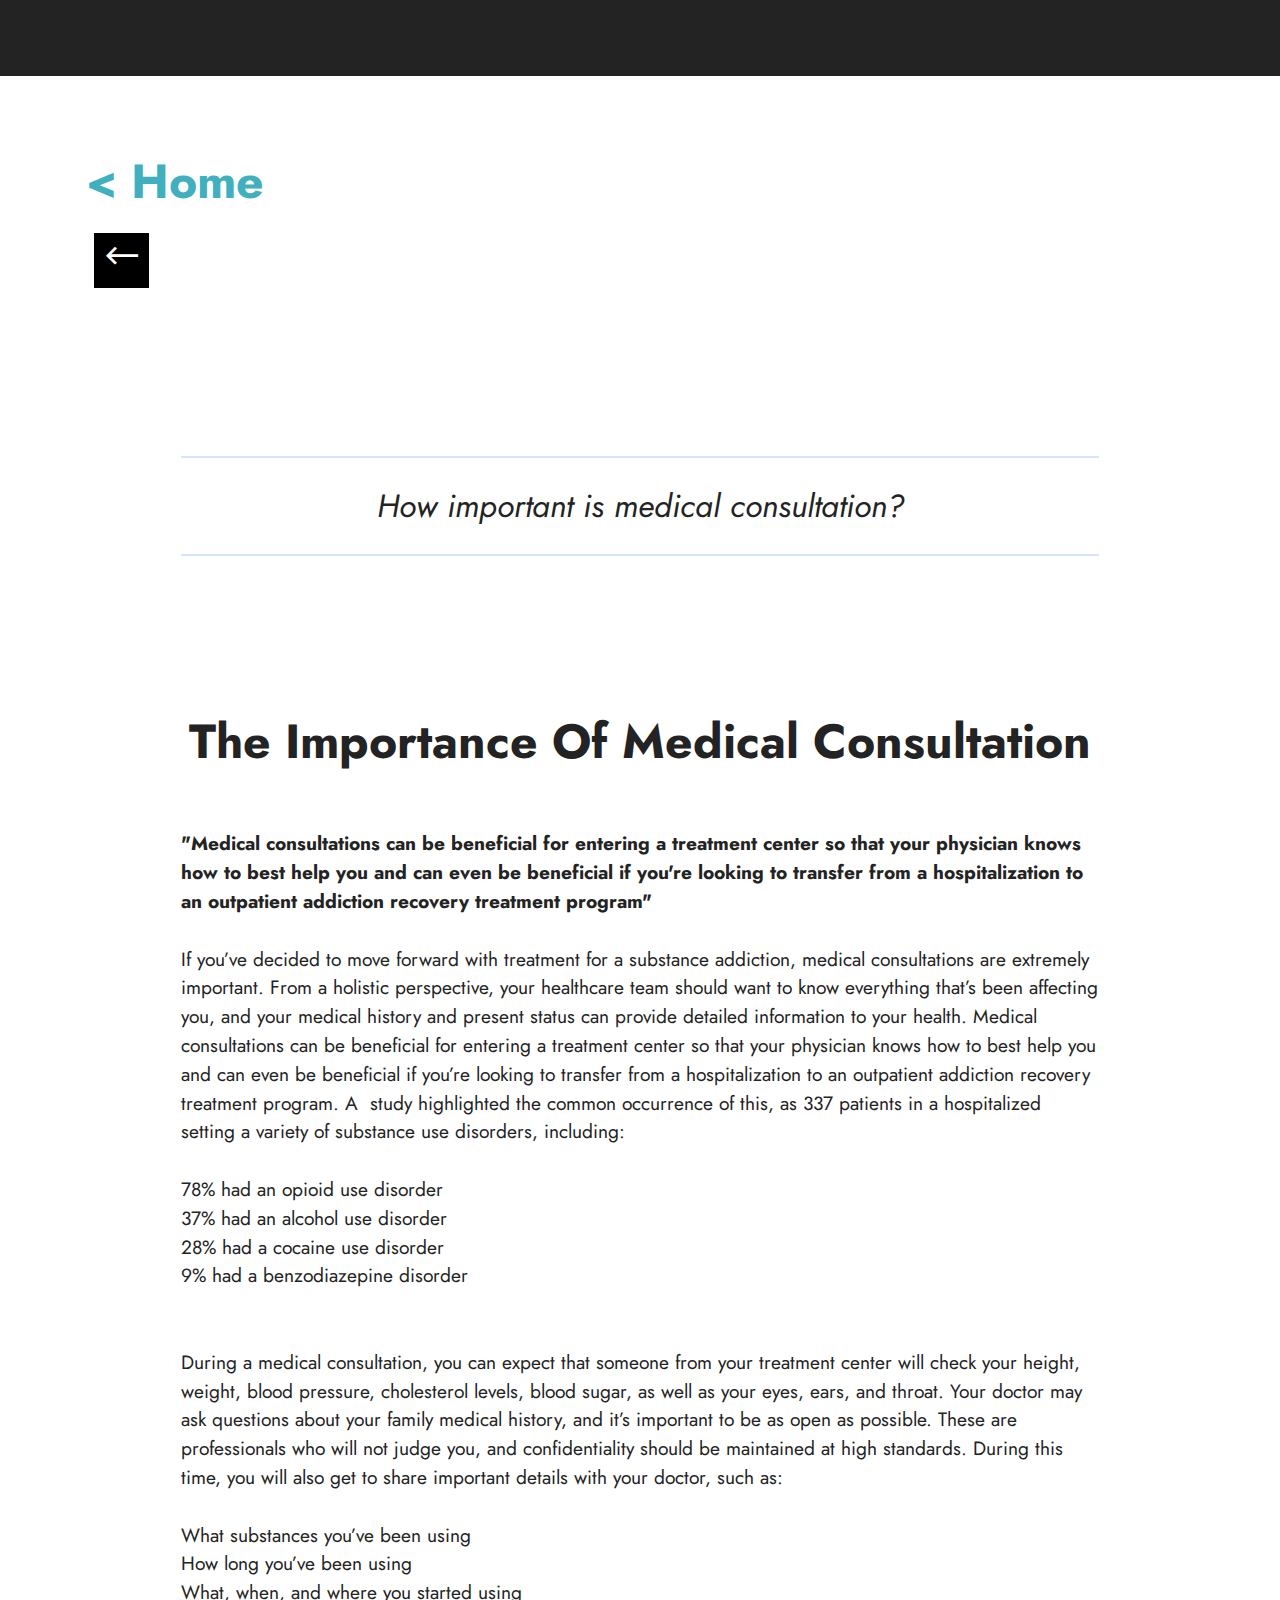
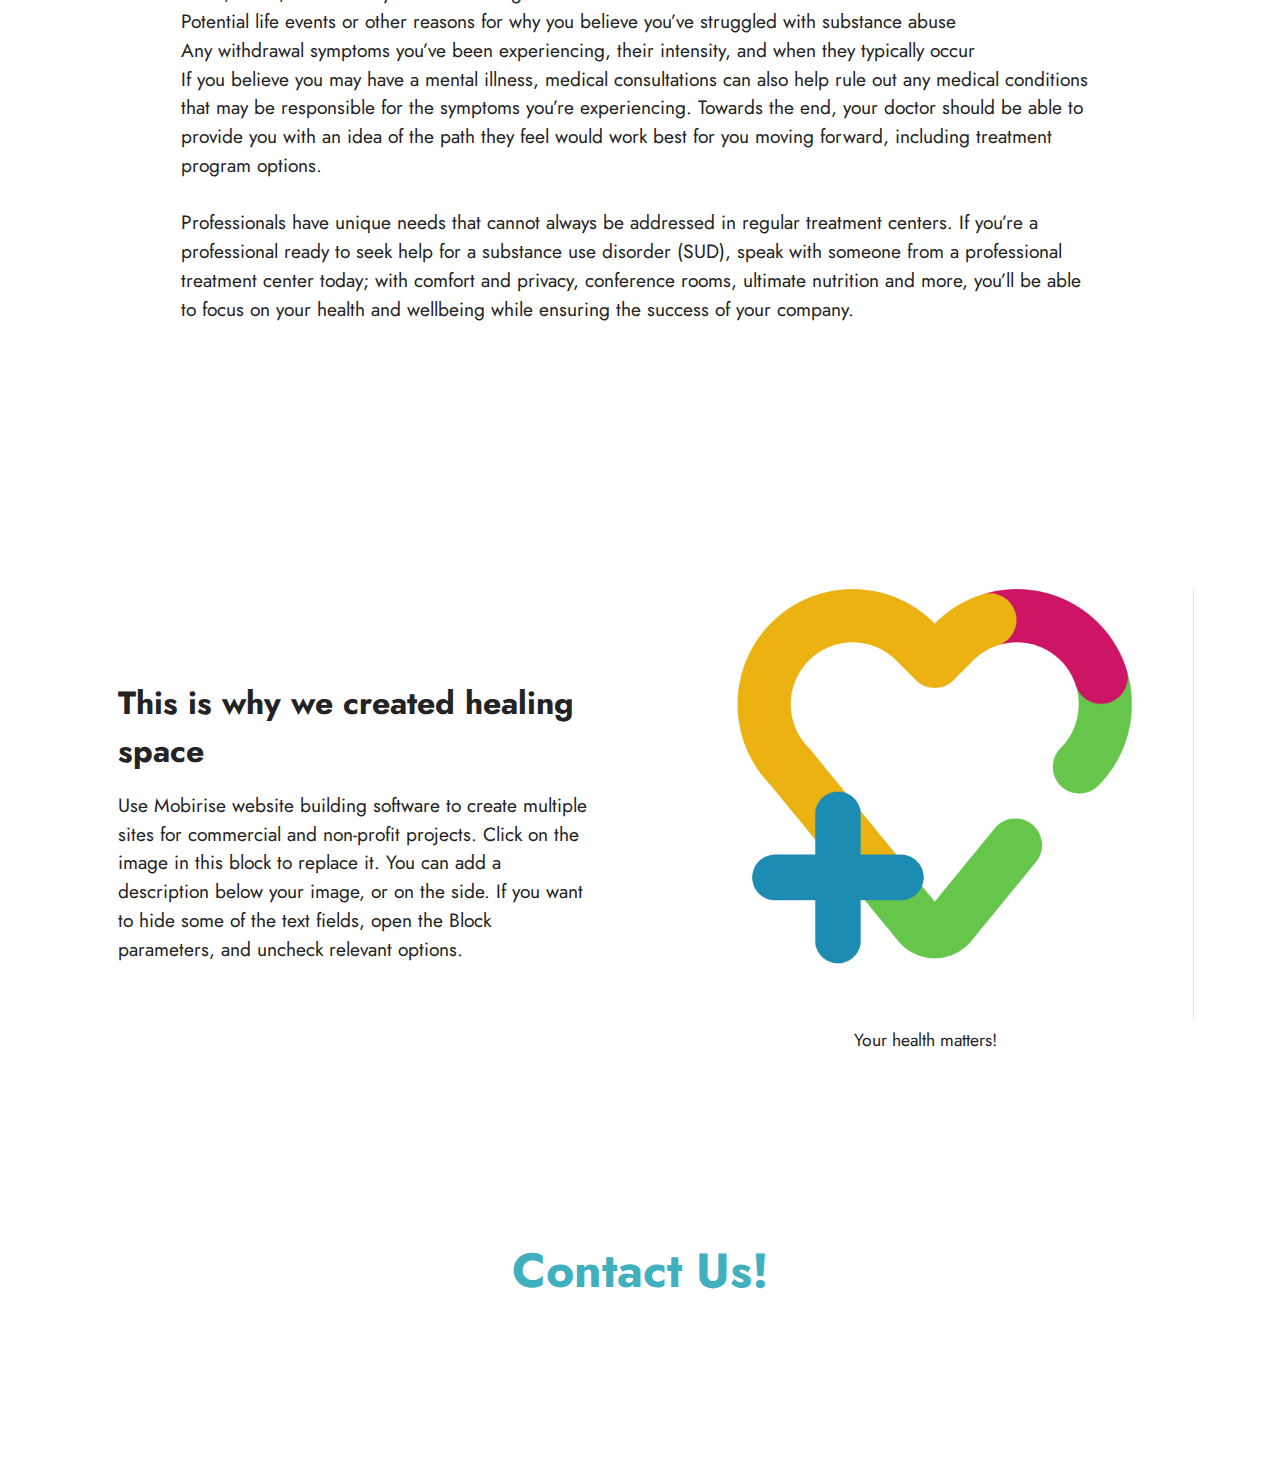
<file: sld6ttpwj3.mobirisesite.com/page3.html>
<!DOCTYPE html>
<html  >

<!-- Mirrored from sld6ttpwj3.mobirisesite.com/page3.html by HTTrack Website Copier/3.x [XR&CO'2014], Thu, 19 May 2022 02:23:18 GMT -->
<!-- Added by HTTrack --><meta http-equiv="content-type" content="text/html;charset=utf-8" /><!-- /Added by HTTrack -->
<head>
  <!-- Site made with Mobirise Website Builder v5.6.8, https://mobirise.com -->
  <meta charset="UTF-8">
  <meta http-equiv="X-UA-Compatible" content="IE=edge">
  <meta name="generator" content="Mobirise v5.6.8, mobirise.com">
  <meta name="twitter:card" content="summary_large_image"/>
  <meta name="twitter:image:src" content="">
  <meta property="og:image" content="">
  <meta name="twitter:title" content="Page 3">
  <meta name="viewport" content="width=device-width, initial-scale=1, minimum-scale=1">
  <link rel="shortcut icon" href="../r.mobirisesite.com/207609/assets/images/healing-space-app-logo-e6ec.jpg?v=1NRvG8" type="image/x-icon">
  <meta name="description" content="">
  
  
  <title>Page 3</title>
  <link rel="stylesheet" href="../r.mobirisesite.com/207609/assets/web/assets/mobirise-icons2/mobirise2.css">
  <link rel="stylesheet" href="../r.mobirisesite.com/207609/assets/bootstrap/css/bootstrap.min.css">
  <link rel="stylesheet" href="../r.mobirisesite.com/207609/assets/bootstrap/css/bootstrap-grid.min.css">
  <link rel="stylesheet" href="../r.mobirisesite.com/207609/assets/bootstrap/css/bootstrap-reboot.min.css">
  <link rel="stylesheet" href="../r.mobirisesite.com/207609/assets/socicon/css/styles.css">
  <link rel="stylesheet" href="../r.mobirisesite.com/207609/assets/theme/css/style.css">
  <link rel="preload" href="https://fonts.googleapis.com/css?family=Jost:100,200,300,400,500,600,700,800,900,100i,200i,300i,400i,500i,600i,700i,800i,900i&amp;display=swap" as="style" onload="this.onload=null;this.rel='stylesheet'">
  <noscript><link rel="stylesheet" href="https://fonts.googleapis.com/css?family=Jost:100,200,300,400,500,600,700,800,900,100i,200i,300i,400i,500i,600i,700i,800i,900i&amp;display=swap"></noscript>
  <link rel="preload" as="style" href="../r.mobirisesite.com/207609/assets/mobirise/css/mbr-additionale6ec.css?v=1NRvG8"><link rel="stylesheet" href="../r.mobirisesite.com/207609/assets/mobirise/css/mbr-additionale6ec.css?v=1NRvG8" type="text/css">
  
  
  
  
</head>
<body>
  
  <section data-bs-version="5.1" class="footer7 cid-t68sl11dj5" once="footers" id="footer7-z">

    

    

    <div class="container">
        <div class="media-container-row align-center mbr-white">
            <div class="col-12">
               
                </p>
            </div>
        </div>
    </div>
</section>

<section data-bs-version="5.1" class="share3 cid-t68sl1B9qZ" id="share3-10">
    
     
    
    
    

    <div class="container">
        <div class="media-container-row">
            <div class="col-12">
                <h3 class="mbr-section-title align-center mb-3 mbr-fonts-style display-2">
                    <strong>&lt; Home&nbsp; &nbsp; &nbsp;&nbsp;</strong></h3>
                <div class="social-list align-center">
                   
                    
                        
                        
                        
                        
                        
                        
                        
                        <a class="iconfont-wrapper bg-tiktok m-2" href="healingspace.html" target="_blank">
                            <span class="mobi-mbri-left mobi-mbri"></span>
                        </a>
                        
                        
                </div>
            </div>
        </div>
    </div>
</section>

<section data-bs-version="5.1" class="content6 cid-t68sl1SGzU" id="content6-11">
    
    <div class="container">
        <div class="row justify-content-center">
            <div class="col-md-12 col-lg-10">
                <hr class="line">
                <p class="mbr-text align-center mbr-fonts-style my-4 display-5">
                    <em>How important is medical consultation?</em></p>
                <hr class="line">
            </div>
        </div>
    </div>
</section>

<section data-bs-version="5.1" class="content4 cid-t68sl1ZdEI" id="content4-12">
    

    
    
    <div class="container">
        <div class="row justify-content-center">
            <div class="title col-md-12 col-lg-10">
                <h3 class="mbr-section-title mbr-fonts-style align-center mb-4 display-2">
                    <strong>The Importance Of Medical Consultation</strong><br></h3>
                <h4 class="mbr-section-subtitle align-center mbr-fonts-style mb-4 display-7"><div><br></div><div><strong>"Medical consultations can be beneficial for entering a treatment center so that your physician knows how to best help you and can even be beneficial if you're looking to transfer from a hospitalization to an outpatient addiction recovery treatment program"</strong></div><br><div>If you’ve decided to move forward with treatment for a substance addiction, medical consultations are extremely important. From a holistic perspective, your healthcare team should want to know everything that’s been affecting you, and your medical history and present status can provide detailed information to your health. Medical consultations can be beneficial for entering a treatment center so that your physician knows how to best help you and can even be beneficial if you’re looking to transfer from a hospitalization to an outpatient addiction recovery treatment program. A&nbsp; study highlighted the common occurrence of this, as 337 patients in a hospitalized setting a variety of substance use disorders, including:</div><div><br></div><div>78% had an opioid use disorder</div><div>37% had an alcohol use disorder</div><div>28% had a cocaine use disorder</div><div>9% had a benzodiazepine disorder</div><br><div><br></div><div>During a medical consultation, you can expect that someone from your treatment center will check your height, weight, blood pressure, cholesterol levels, blood sugar, as well as your eyes, ears, and throat. Your doctor may ask questions about your family medical history, and it’s important to be as open as possible. These are professionals who will not judge you, and confidentiality should be maintained at high standards. During this time, you will also get to share important details with your doctor, such as:</div><div><br></div><div>What substances you’ve been using</div><div>How long you’ve been using</div><div>What, when, and where you started using</div><div>Potential life events or other reasons for why you believe you’ve struggled with substance abuse</div><div>Any withdrawal symptoms you’ve been experiencing, their intensity, and when they typically occur</div><div>If you believe you may have a mental illness, medical consultations can also help rule out any medical conditions that may be responsible for the symptoms you’re experiencing. Towards the end, your doctor should be able to provide you with an idea of the path they feel would work best for you moving forward, including treatment program options.</div><div><br></div><div>Professionals have unique needs that cannot always be addressed in regular treatment centers. If you’re a professional ready to seek help for a substance use disorder (SUD), speak with someone from a professional treatment center today; with comfort and privacy, conference rooms, ultimate nutrition and more, you’ll be able to focus on your health and wellbeing while ensuring the success of your company.</div><br><div>&nbsp;</div></h4>
                
            </div>
        </div>
    </div>
</section>

<section data-bs-version="5.1" class="image2 cid-t68sl29O2V" id="image2-13">
    

    
    

    <div class="container">
        <div class="row align-items-center">
            <div class="col-12 col-lg-6">
                <div class="image-wrapper">
                    <img src="../r.mobirisesite.com/207609/assets/images/healing-space-app-logo-e6ec-2.jpg?v=1NRvG8" alt="Mobirise Website Builder">
                    <p class="mbr-description mbr-fonts-style mt-2 align-center display-4">
                        Your health matters!</p>
                </div>
            </div>
            <div class="col-12 col-lg">
                <div class="text-wrapper">
                    <h3 class="mbr-section-title mbr-fonts-style mb-3 display-5"><strong>This is why we created healing space</strong></h3>
                    <p class="mbr-text mbr-fonts-style display-7">
                        Use Mobirise website building software to create multiple sites for commercial and non-profit projects. Click on the image in this block to replace it. You can add a description below your image, or on the side. If you want to hide some of the text fields, open the Block parameters, and uncheck relevant options.</p>
                </div>
            </div>
        </div>
    </div>
</section>

<section data-bs-version="5.1" class="share3 cid-t68sl2ooKg" id="share3-14">
    
     
    
    
    

    <div class="container">
        <div class="media-container-row">
            <div class="col-12">
                <h3 class="mbr-section-title align-center mb-3 mbr-fonts-style display-2">
                    <strong>Contact Us!</strong>
                </h3>
                <div class="social-list align-center">
                   
                    
                        
                        
                        
                        
                        
                        
                        
                        
                        
                        
                </div>
            </div>
        </div>
    </div>
</section><section class="display-7" style="padding: 0;align-items: center;justify-content: center;flex-wrap: wrap;    align-content: center;display: flex;position: relative;height: 4rem;"></section><script src="../r.mobirisesite.com/207609/assets/bootstrap/js/bootstrap.bundle.min.js"></script>  <script src="../r.mobirisesite.com/207609/assets/smoothscroll/smooth-scroll.js"></script>  <script src="../r.mobirisesite.com/207609/assets/ytplayer/index.js"></script>  <script src="../r.mobirisesite.com/207609/assets/theme/js/script.js"></script>  
  
  
</body>

<!-- Mirrored from sld6ttpwj3.mobirisesite.com/page3.html by HTTrack Website Copier/3.x [XR&CO'2014], Thu, 19 May 2022 02:23:18 GMT -->
</html>
</file>
<file: r.mobirisesite.com/207609/assets/web/assets/mobirise-icons2/mobirise2.css>
@font-face {
  font-family: 'Moririse2';
  font-display: swap;
  src:  url('mobirise21e04.eot?f2bix4');
  src:  url('mobirise21e04.eot?f2bix4#iefix') format('embedded-opentype'),
    url('mobirise21e04.ttf?f2bix4') format('truetype'),
    url('mobirise21e04.woff?f2bix4') format('woff'),
    url('mobirise21e04.svg?f2bix4#mobirise2') format('svg');
  font-weight: normal;
  font-style: normal;
}

[class^="mobi-"], [class*=" mobi-"] {
  /* use !important to prevent issues with browser extensions that change fonts */
  font-family: 'Moririse2' !important;
  speak: none;
  font-style: normal;
  font-weight: normal;
  font-variant: normal;
  text-transform: none;
  line-height: 1;

  /* Better Font Rendering =========== */
  -webkit-font-smoothing: antialiased;
  -moz-osx-font-smoothing: grayscale;
}

.mobi-mbri-add-submenu:before {
  content: "\e900";
}
.mobi-mbri-alert:before {
  content: "\e901";
}
.mobi-mbri-align-center:before {
  content: "\e902";
}
.mobi-mbri-align-justify:before {
  content: "\e903";
}
.mobi-mbri-align-left:before {
  content: "\e904";
}
.mobi-mbri-align-right:before {
  content: "\e905";
}
.mobi-mbri-android:before {
  content: "\e906";
}
.mobi-mbri-apple:before {
  content: "\e907";
}
.mobi-mbri-arrow-down:before {
  content: "\e908";
}
.mobi-mbri-arrow-next:before {
  content: "\e909";
}
.mobi-mbri-arrow-prev:before {
  content: "\e90a";
}
.mobi-mbri-arrow-up:before {
  content: "\e90b";
}
.mobi-mbri-bold:before {
  content: "\e90c";
}
.mobi-mbri-bookmark:before {
  content: "\e90d";
}
.mobi-mbri-bootstrap:before {
  content: "\e90e";
}
.mobi-mbri-briefcase:before {
  content: "\e90f";
}
.mobi-mbri-browse:before {
  content: "\e910";
}
.mobi-mbri-bulleted-list:before {
  content: "\e911";
}
.mobi-mbri-calendar:before {
  content: "\e912";
}
.mobi-mbri-camera:before {
  content: "\e913";
}
.mobi-mbri-cart-add:before {
  content: "\e914";
}
.mobi-mbri-cart-full:before {
  content: "\e915";
}
.mobi-mbri-cash:before {
  content: "\e916";
}
.mobi-mbri-change-style:before {
  content: "\e917";
}
.mobi-mbri-chat:before {
  content: "\e918";
}
.mobi-mbri-clock:before {
  content: "\e919";
}
.mobi-mbri-close:before {
  content: "\e91a";
}
.mobi-mbri-cloud:before {
  content: "\e91b";
}
.mobi-mbri-code:before {
  content: "\e91c";
}
.mobi-mbri-contact-form:before {
  content: "\e91d";
}
.mobi-mbri-credit-card:before {
  content: "\e91e";
}
.mobi-mbri-cursor-click:before {
  content: "\e91f";
}
.mobi-mbri-cust-feedback:before {
  content: "\e920";
}
.mobi-mbri-database:before {
  content: "\e921";
}
.mobi-mbri-delivery:before {
  content: "\e922";
}
.mobi-mbri-desktop:before {
  content: "\e923";
}
.mobi-mbri-devices:before {
  content: "\e924";
}
.mobi-mbri-down:before {
  content: "\e925";
}
.mobi-mbri-download-2:before {
  content: "\e926";
}
.mobi-mbri-download:before {
  content: "\e927";
}
.mobi-mbri-drag-n-drop-2:before {
  content: "\e928";
}
.mobi-mbri-drag-n-drop:before {
  content: "\e929";
}
.mobi-mbri-edit-2:before {
  content: "\e92a";
}
.mobi-mbri-edit:before {
  content: "\e92b";
}
.mobi-mbri-error:before {
  content: "\e92c";
}
.mobi-mbri-extension:before {
  content: "\e92d";
}
.mobi-mbri-features:before {
  content: "\e92e";
}
.mobi-mbri-file:before {
  content: "\e92f";
}
.mobi-mbri-flag:before {
  content: "\e930";
}
.mobi-mbri-folder:before {
  content: "\e931";
}
.mobi-mbri-gift:before {
  content: "\e932";
}
.mobi-mbri-github:before {
  content: "\e933";
}
.mobi-mbri-globe-2:before {
  content: "\e934";
}
.mobi-mbri-globe:before {
  content: "\e935";
}
.mobi-mbri-growing-chart:before {
  content: "\e936";
}
.mobi-mbri-hearth:before {
  content: "\e937";
}
.mobi-mbri-help:before {
  content: "\e938";
}
.mobi-mbri-home:before {
  content: "\e939";
}
.mobi-mbri-hot-cup:before {
  content: "\e93a";
}
.mobi-mbri-idea:before {
  content: "\e93b";
}
.mobi-mbri-image-gallery:before {
  content: "\e93c";
}
.mobi-mbri-image-slider:before {
  content: "\e93d";
}
.mobi-mbri-info:before {
  content: "\e93e";
}
.mobi-mbri-italic:before {
  content: "\e93f";
}
.mobi-mbri-key:before {
  content: "\e940";
}
.mobi-mbri-laptop:before {
  content: "\e941";
}
.mobi-mbri-layers:before {
  content: "\e942";
}
.mobi-mbri-left-right:before {
  content: "\e943";
}
.mobi-mbri-left:before {
  content: "\e944";
}
.mobi-mbri-letter:before {
  content: "\e945";
}
.mobi-mbri-like:before {
  content: "\e946";
}
.mobi-mbri-link:before {
  content: "\e947";
}
.mobi-mbri-lock:before {
  content: "\e948";
}
.mobi-mbri-login:before {
  content: "\e949";
}
.mobi-mbri-logout:before {
  content: "\e94a";
}
.mobi-mbri-magic-stick:before {
  content: "\e94b";
}
.mobi-mbri-map-pin:before {
  content: "\e94c";
}
.mobi-mbri-menu:before {
  content: "\e94d";
}
.mobi-mbri-mobile-2:before {
  content: "\e94e";
}
.mobi-mbri-mobile-horizontal:before {
  content: "\e94f";
}
.mobi-mbri-mobile:before {
  content: "\e950";
}
.mobi-mbri-mobirise:before {
  content: "\e951";
}
.mobi-mbri-more-horizontal:before {
  content: "\e952";
}
.mobi-mbri-more-vertical:before {
  content: "\e953";
}
.mobi-mbri-music:before {
  content: "\e954";
}
.mobi-mbri-new-file:before {
  content: "\e955";
}
.mobi-mbri-numbered-list:before {
  content: "\e956";
}
.mobi-mbri-opened-folder:before {
  content: "\e957";
}
.mobi-mbri-pages:before {
  content: "\e958";
}
.mobi-mbri-paper-plane:before {
  content: "\e959";
}
.mobi-mbri-paperclip:before {
  content: "\e95a";
}
.mobi-mbri-phone:before {
  content: "\e95b";
}
.mobi-mbri-photo:before {
  content: "\e95c";
}
.mobi-mbri-photos:before {
  content: "\e95d";
}
.mobi-mbri-pin:before {
  content: "\e95e";
}
.mobi-mbri-play:before {
  content: "\e95f";
}
.mobi-mbri-plus:before {
  content: "\e960";
}
.mobi-mbri-preview:before {
  content: "\e961";
}
.mobi-mbri-print:before {
  content: "\e962";
}
.mobi-mbri-protect:before {
  content: "\e963";
}
.mobi-mbri-question:before {
  content: "\e964";
}
.mobi-mbri-quote-left:before {
  content: "\e965";
}
.mobi-mbri-quote-right:before {
  content: "\e966";
}
.mobi-mbri-redo:before {
  content: "\e967";
}
.mobi-mbri-refresh:before {
  content: "\e968";
}
.mobi-mbri-responsive-2:before {
  content: "\e969";
}
.mobi-mbri-responsive:before {
  content: "\e96a";
}
.mobi-mbri-right:before {
  content: "\e96b";
}
.mobi-mbri-rocket:before {
  content: "\e96c";
}
.mobi-mbri-sad-face:before {
  content: "\e96d";
}
.mobi-mbri-sale:before {
  content: "\e96e";
}
.mobi-mbri-save:before {
  content: "\e96f";
}
.mobi-mbri-search:before {
  content: "\e970";
}
.mobi-mbri-setting-2:before {
  content: "\e971";
}
.mobi-mbri-setting-3:before {
  content: "\e972";
}
.mobi-mbri-setting:before {
  content: "\e973";
}
.mobi-mbri-share:before {
  content: "\e974";
}
.mobi-mbri-shopping-bag:before {
  content: "\e975";
}
.mobi-mbri-shopping-basket:before {
  content: "\e976";
}
.mobi-mbri-shopping-cart:before {
  content: "\e977";
}
.mobi-mbri-sites:before {
  content: "\e978";
}
.mobi-mbri-smile-face:before {
  content: "\e979";
}
.mobi-mbri-speed:before {
  content: "\e97a";
}
.mobi-mbri-star:before {
  content: "\e97b";
}
.mobi-mbri-success:before {
  content: "\e97c";
}
.mobi-mbri-sun:before {
  content: "\e97d";
}
.mobi-mbri-sun2:before {
  content: "\e97e";
}
.mobi-mbri-tablet-vertical:before {
  content: "\e97f";
}
.mobi-mbri-tablet:before {
  content: "\e980";
}
.mobi-mbri-target:before {
  content: "\e981";
}
.mobi-mbri-timer:before {
  content: "\e982";
}
.mobi-mbri-to-ftp:before {
  content: "\e983";
}
.mobi-mbri-to-local-drive:before {
  content: "\e984";
}
.mobi-mbri-touch-swipe:before {
  content: "\e985";
}
.mobi-mbri-touch:before {
  content: "\e986";
}
.mobi-mbri-trash:before {
  content: "\e987";
}
.mobi-mbri-underline:before {
  content: "\e988";
}
.mobi-mbri-undo:before {
  content: "\e989";
}
.mobi-mbri-unlink:before {
  content: "\e98a";
}
.mobi-mbri-unlock:before {
  content: "\e98b";
}
.mobi-mbri-up-down:before {
  content: "\e98c";
}
.mobi-mbri-up:before {
  content: "\e98d";
}
.mobi-mbri-update:before {
  content: "\e98e";
}
.mobi-mbri-upload-2:before {
  content: "\e98f";
}
.mobi-mbri-upload:before {
  content: "\e990";
}
.mobi-mbri-user-2:before {
  content: "\e991";
}
.mobi-mbri-user:before {
  content: "\e992";
}
.mobi-mbri-users:before {
  content: "\e993";
}
.mobi-mbri-video-play:before {
  content: "\e994";
}
.mobi-mbri-video:before {
  content: "\e995";
}
.mobi-mbri-watch:before {
  content: "\e996";
}
.mobi-mbri-website-theme-2:before {
  content: "\e997";
}
.mobi-mbri-website-theme:before {
  content: "\e998";
}
.mobi-mbri-wifi:before {
  content: "\e999";
}
.mobi-mbri-windows:before {
  content: "\e99a";
}
.mobi-mbri-zoom-in:before {
  content: "\e99b";
}
.mobi-mbri-zoom-out:before {
  content: "\e99c";
}
</file>
<file: r.mobirisesite.com/207609/assets/parallax/jarallax.css>
.jarallax {
    position: relative;
    z-index: 0;
}
.jarallax > .jarallax-img {
    position: absolute;
    object-fit: cover;
    /* support for plugin https://github.com/bfred-it/object-fit-images */
    font-family: 'object-fit: cover;';
    top: 0;
    left: 0;
    width: 100%;
    height: 100%;
    z-index: -1;
}
</file>
<file: r.mobirisesite.com/207609/assets/socicon/css/styles.css>
@charset "UTF-8";

@font-face {
  font-family: 'Socicon';
  src:  url('https://r.mobirisesite.com/207609/assets/socicon/fonts/socicon.eot');
  src:  url('https://r.mobirisesite.com/207609/assets/socicon/fonts/socicon.eot?#iefix') format('embedded-opentype'),
    url('https://r.mobirisesite.com/207609/assets/socicon/fonts/socicon.woff2') format('woff2'),
    url('https://r.mobirisesite.com/207609/assets/socicon/fonts/socicon.ttf') format('truetype'),
    url('https://r.mobirisesite.com/207609/assets/socicon/fonts/socicon.woff') format('woff'),
    url('https://r.mobirisesite.com/207609/assets/socicon/fonts/socicon.svg#socicon') format('svg');
  font-weight: normal;
  font-style: normal;
  font-display: swap;
}

[data-icon]:before {
  font-family: "socicon" !important;
  content: attr(data-icon);
  font-style: normal !important;
  font-weight: normal !important;
  font-variant: normal !important;
  text-transform: none !important;
  speak: none;
  line-height: 1;
  -webkit-font-smoothing: antialiased;
  -moz-osx-font-smoothing: grayscale;
}

[class^="socicon-"], [class*=" socicon-"] {
  /* use !important to prevent issues with browser extensions that change fonts */
  font-family: 'Socicon' !important;
  speak: none;
  font-style: normal;
  font-weight: normal;
  font-variant: normal;
  text-transform: none;
  line-height: 1;

  /* Better Font Rendering =========== */
  -webkit-font-smoothing: antialiased;
  -moz-osx-font-smoothing: grayscale;
}

.socicon-eitaa:before {
  content: "\e97c";
}
.socicon-soroush:before {
  content: "\e97d";
}
.socicon-bale:before {
  content: "\e97e";
}
.socicon-zazzle:before {
  content: "\e97b";
}
.socicon-society6:before {
  content: "\e97a";
}
.socicon-redbubble:before {
  content: "\e979";
}
.socicon-avvo:before {
  content: "\e978";
}
.socicon-stitcher:before {
  content: "\e977";
}
.socicon-googlehangouts:before {
  content: "\e974";
}
.socicon-dlive:before {
  content: "\e975";
}
.socicon-vsco:before {
  content: "\e976";
}
.socicon-flipboard:before {
  content: "\e973";
}
.socicon-ubuntu:before {
  content: "\e958";
}
.socicon-artstation:before {
  content: "\e959";
}
.socicon-invision:before {
  content: "\e95a";
}
.socicon-torial:before {
  content: "\e95b";
}
.socicon-collectorz:before {
  content: "\e95c";
}
.socicon-seenthis:before {
  content: "\e95d";
}
.socicon-googleplaymusic:before {
  content: "\e95e";
}
.socicon-debian:before {
  content: "\e95f";
}
.socicon-filmfreeway:before {
  content: "\e960";
}
.socicon-gnome:before {
  content: "\e961";
}
.socicon-itchio:before {
  content: "\e962";
}
.socicon-jamendo:before {
  content: "\e963";
}
.socicon-mix:before {
  content: "\e964";
}
.socicon-sharepoint:before {
  content: "\e965";
}
.socicon-tinder:before {
  content: "\e966";
}
.socicon-windguru:before {
  content: "\e967";
}
.socicon-cdbaby:before {
  content: "\e968";
}
.socicon-elementaryos:before {
  content: "\e969";
}
.socicon-stage32:before {
  content: "\e96a";
}
.socicon-tiktok:before {
  content: "\e96b";
}
.socicon-gitter:before {
  content: "\e96c";
}
.socicon-letterboxd:before {
  content: "\e96d";
}
.socicon-threema:before {
  content: "\e96e";
}
.socicon-splice:before {
  content: "\e96f";
}
.socicon-metapop:before {
  content: "\e970";
}
.socicon-naver:before {
  content: "\e971";
}
.socicon-remote:before {
  content: "\e972";
}
.socicon-internet:before {
  content: "\e957";
}
.socicon-moddb:before {
  content: "\e94b";
}
.socicon-indiedb:before {
  content: "\e94c";
}
.socicon-traxsource:before {
  content: "\e94d";
}
.socicon-gamefor:before {
  content: "\e94e";
}
.socicon-pixiv:before {
  content: "\e94f";
}
.socicon-myanimelist:before {
  content: "\e950";
}
.socicon-blackberry:before {
  content: "\e951";
}
.socicon-wickr:before {
  content: "\e952";
}
.socicon-spip:before {
  content: "\e953";
}
.socicon-napster:before {
  content: "\e954";
}
.socicon-beatport:before {
  content: "\e955";
}
.socicon-hackerone:before {
  content: "\e956";
}
.socicon-hackernews:before {
  content: "\e946";
}
.socicon-smashwords:before {
  content: "\e947";
}
.socicon-kobo:before {
  content: "\e948";
}
.socicon-bookbub:before {
  content: "\e949";
}
.socicon-mailru:before {
  content: "\e94a";
}
.socicon-gitlab:before {
  content: "\e945";
}
.socicon-instructables:before {
  content: "\e944";
}
.socicon-portfolio:before {
  content: "\e943";
}
.socicon-codered:before {
  content: "\e940";
}
.socicon-origin:before {
  content: "\e941";
}
.socicon-nextdoor:before {
  content: "\e942";
}
.socicon-udemy:before {
  content: "\e93f";
}
.socicon-livemaster:before {
  content: "\e93e";
}
.socicon-crunchbase:before {
  content: "\e93b";
}
.socicon-homefy:before {
  content: "\e93c";
}
.socicon-calendly:before {
  content: "\e93d";
}
.socicon-realtor:before {
  content: "\e90f";
}
.socicon-tidal:before {
  content: "\e910";
}
.socicon-qobuz:before {
  content: "\e911";
}
.socicon-natgeo:before {
  content: "\e912";
}
.socicon-mastodon:before {
  content: "\e913";
}
.socicon-unsplash:before {
  content: "\e914";
}
.socicon-homeadvisor:before {
  content: "\e915";
}
.socicon-angieslist:before {
  content: "\e916";
}
.socicon-codepen:before {
  content: "\e917";
}
.socicon-slack:before {
  content: "\e918";
}
.socicon-openaigym:before {
  content: "\e919";
}
.socicon-logmein:before {
  content: "\e91a";
}
.socicon-fiverr:before {
  content: "\e91b";
}
.socicon-gotomeeting:before {
  content: "\e91c";
}
.socicon-aliexpress:before {
  content: "\e91d";
}
.socicon-guru:before {
  content: "\e91e";
}
.socicon-appstore:before {
  content: "\e91f";
}
.socicon-homes:before {
  content: "\e920";
}
.socicon-zoom:before {
  content: "\e921";
}
.socicon-alibaba:before {
  content: "\e922";
}
.socicon-craigslist:before {
  content: "\e923";
}
.socicon-wix:before {
  content: "\e924";
}
.socicon-redfin:before {
  content: "\e925";
}
.socicon-googlecalendar:before {
  content: "\e926";
}
.socicon-shopify:before {
  content: "\e927";
}
.socicon-freelancer:before {
  content: "\e928";
}
.socicon-seedrs:before {
  content: "\e929";
}
.socicon-bing:before {
  content: "\e92a";
}
.socicon-doodle:before {
  content: "\e92b";
}
.socicon-bonanza:before {
  content: "\e92c";
}
.socicon-squarespace:before {
  content: "\e92d";
}
.socicon-toptal:before {
  content: "\e92e";
}
.socicon-gust:before {
  content: "\e92f";
}
.socicon-ask:before {
  content: "\e930";
}
.socicon-trulia:before {
  content: "\e931";
}
.socicon-loomly:before {
  content: "\e932";
}
.socicon-ghost:before {
  content: "\e933";
}
.socicon-upwork:before {
  content: "\e934";
}
.socicon-fundable:before {
  content: "\e935";
}
.socicon-booking:before {
  content: "\e936";
}
.socicon-googlemaps:before {
  content: "\e937";
}
.socicon-zillow:before {
  content: "\e938";
}
.socicon-niconico:before {
  content: "\e939";
}
.socicon-toneden:before {
  content: "\e93a";
}
.socicon-augment:before {
  content: "\e908";
}
.socicon-bitbucket:before {
  content: "\e909";
}
.socicon-fyuse:before {
  content: "\e90a";
}
.socicon-yt-gaming:before {
  content: "\e90b";
}
.socicon-sketchfab:before {
  content: "\e90c";
}
.socicon-mobcrush:before {
  content: "\e90d";
}
.socicon-microsoft:before {
  content: "\e90e";
}
.socicon-pandora:before {
  content: "\e907";
}
.socicon-messenger:before {
  content: "\e906";
}
.socicon-gamewisp:before {
  content: "\e905";
}
.socicon-bloglovin:before {
  content: "\e904";
}
.socicon-tunein:before {
  content: "\e903";
}
.socicon-gamejolt:before {
  content: "\e901";
}
.socicon-trello:before {
  content: "\e902";
}
.socicon-spreadshirt:before {
  content: "\e900";
}
.socicon-500px:before {
  content: "\e000";
}
.socicon-8tracks:before {
  content: "\e001";
}
.socicon-airbnb:before {
  content: "\e002";
}
.socicon-alliance:before {
  content: "\e003";
}
.socicon-amazon:before {
  content: "\e004";
}
.socicon-amplement:before {
  content: "\e005";
}
.socicon-android:before {
  content: "\e006";
}
.socicon-angellist:before {
  content: "\e007";
}
.socicon-apple:before {
  content: "\e008";
}
.socicon-appnet:before {
  content: "\e009";
}
.socicon-baidu:before {
  content: "\e00a";
}
.socicon-bandcamp:before {
  content: "\e00b";
}
.socicon-battlenet:before {
  content: "\e00c";
}
.socicon-mixer:before {
  content: "\e00d";
}
.socicon-bebee:before {
  content: "\e00e";
}
.socicon-bebo:before {
  content: "\e00f";
}
.socicon-behance:before {
  content: "\e010";
}
.socicon-blizzard:before {
  content: "\e011";
}
.socicon-blogger:before {
  content: "\e012";
}
.socicon-buffer:before {
  content: "\e013";
}
.socicon-chrome:before {
  content: "\e014";
}
.socicon-coderwall:before {
  content: "\e015";
}
.socicon-curse:before {
  content: "\e016";
}
.socicon-dailymotion:before {
  content: "\e017";
}
.socicon-deezer:before {
  content: "\e018";
}
.socicon-delicious:before {
  content: "\e019";
}
.socicon-deviantart:before {
  content: "\e01a";
}
.socicon-diablo:before {
  content: "\e01b";
}
.socicon-digg:before {
  content: "\e01c";
}
.socicon-discord:before {
  content: "\e01d";
}
.socicon-disqus:before {
  content: "\e01e";
}
.socicon-douban:before {
  content: "\e01f";
}
.socicon-draugiem:before {
  content: "\e020";
}
.socicon-dribbble:before {
  content: "\e021";
}
.socicon-drupal:before {
  content: "\e022";
}
.socicon-ebay:before {
  content: "\e023";
}
.socicon-ello:before {
  content: "\e024";
}
.socicon-endomodo:before {
  content: "\e025";
}
.socicon-envato:before {
  content: "\e026";
}
.socicon-etsy:before {
  content: "\e027";
}
.socicon-facebook:before {
  content: "\e028";
}
.socicon-feedburner:before {
  content: "\e029";
}
.socicon-filmweb:before {
  content: "\e02a";
}
.socicon-firefox:before {
  content: "\e02b";
}
.socicon-flattr:before {
  content: "\e02c";
}
.socicon-flickr:before {
  content: "\e02d";
}
.socicon-formulr:before {
  content: "\e02e";
}
.socicon-forrst:before {
  content: "\e02f";
}
.socicon-foursquare:before {
  content: "\e030";
}
.socicon-friendfeed:before {
  content: "\e031";
}
.socicon-github:before {
  content: "\e032";
}
.socicon-goodreads:before {
  content: "\e033";
}
.socicon-google:before {
  content: "\e034";
}
.socicon-googlescholar:before {
  content: "\e035";
}
.socicon-googlegroups:before {
  content: "\e036";
}
.socicon-googlephotos:before {
  content: "\e037";
}
.socicon-googleplus:before {
  content: "\e038";
}
.socicon-grooveshark:before {
  content: "\e039";
}
.socicon-hackerrank:before {
  content: "\e03a";
}
.socicon-hearthstone:before {
  content: "\e03b";
}
.socicon-hellocoton:before {
  content: "\e03c";
}
.socicon-heroes:before {
  content: "\e03d";
}
.socicon-smashcast:before {
  content: "\e03e";
}
.socicon-horde:before {
  content: "\e03f";
}
.socicon-houzz:before {
  content: "\e040";
}
.socicon-icq:before {
  content: "\e041";
}
.socicon-identica:before {
  content: "\e042";
}
.socicon-imdb:before {
  content: "\e043";
}
.socicon-instagram:before {
  content: "\e044";
}
.socicon-issuu:before {
  content: "\e045";
}
.socicon-istock:before {
  content: "\e046";
}
.socicon-itunes:before {
  content: "\e047";
}
.socicon-keybase:before {
  content: "\e048";
}
.socicon-lanyrd:before {
  content: "\e049";
}
.socicon-lastfm:before {
  content: "\e04a";
}
.socicon-line:before {
  content: "\e04b";
}
.socicon-linkedin:before {
  content: "\e04c";
}
.socicon-livejournal:before {
  content: "\e04d";
}
.socicon-lyft:before {
  content: "\e04e";
}
.socicon-macos:before {
  content: "\e04f";
}
.socicon-mail:before {
  content: "\e050";
}
.socicon-medium:before {
  content: "\e051";
}
.socicon-meetup:before {
  content: "\e052";
}
.socicon-mixcloud:before {
  content: "\e053";
}
.socicon-modelmayhem:before {
  content: "\e054";
}
.socicon-mumble:before {
  content: "\e055";
}
.socicon-myspace:before {
  content: "\e056";
}
.socicon-newsvine:before {
  content: "\e057";
}
.socicon-nintendo:before {
  content: "\e058";
}
.socicon-npm:before {
  content: "\e059";
}
.socicon-odnoklassniki:before {
  content: "\e05a";
}
.socicon-openid:before {
  content: "\e05b";
}
.socicon-opera:before {
  content: "\e05c";
}
.socicon-outlook:before {
  content: "\e05d";
}
.socicon-overwatch:before {
  content: "\e05e";
}
.socicon-patreon:before {
  content: "\e05f";
}
.socicon-paypal:before {
  content: "\e060";
}
.socicon-periscope:before {
  content: "\e061";
}
.socicon-persona:before {
  content: "\e062";
}
.socicon-pinterest:before {
  content: "\e063";
}
.socicon-play:before {
  content: "\e064";
}
.socicon-player:before {
  content: "\e065";
}
.socicon-playstation:before {
  content: "\e066";
}
.socicon-pocket:before {
  content: "\e067";
}
.socicon-qq:before {
  content: "\e068";
}
.socicon-quora:before {
  content: "\e069";
}
.socicon-raidcall:before {
  content: "\e06a";
}
.socicon-ravelry:before {
  content: "\e06b";
}
.socicon-reddit:before {
  content: "\e06c";
}
.socicon-renren:before {
  content: "\e06d";
}
.socicon-researchgate:before {
  content: "\e06e";
}
.socicon-residentadvisor:before {
  content: "\e06f";
}
.socicon-reverbnation:before {
  content: "\e070";
}
.socicon-rss:before {
  content: "\e071";
}
.socicon-sharethis:before {
  content: "\e072";
}
.socicon-skype:before {
  content: "\e073";
}
.socicon-slideshare:before {
  content: "\e074";
}
.socicon-smugmug:before {
  content: "\e075";
}
.socicon-snapchat:before {
  content: "\e076";
}
.socicon-songkick:before {
  content: "\e077";
}
.socicon-soundcloud:before {
  content: "\e078";
}
.socicon-spotify:before {
  content: "\e079";
}
.socicon-stackexchange:before {
  content: "\e07a";
}
.socicon-stackoverflow:before {
  content: "\e07b";
}
.socicon-starcraft:before {
  content: "\e07c";
}
.socicon-stayfriends:before {
  content: "\e07d";
}
.socicon-steam:before {
  content: "\e07e";
}
.socicon-storehouse:before {
  content: "\e07f";
}
.socicon-strava:before {
  content: "\e080";
}
.socicon-streamjar:before {
  content: "\e081";
}
.socicon-stumbleupon:before {
  content: "\e082";
}
.socicon-swarm:before {
  content: "\e083";
}
.socicon-teamspeak:before {
  content: "\e084";
}
.socicon-teamviewer:before {
  content: "\e085";
}
.socicon-technorati:before {
  content: "\e086";
}
.socicon-telegram:before {
  content: "\e087";
}
.socicon-tripadvisor:before {
  content: "\e088";
}
.socicon-tripit:before {
  content: "\e089";
}
.socicon-triplej:before {
  content: "\e08a";
}
.socicon-tumblr:before {
  content: "\e08b";
}
.socicon-twitch:before {
  content: "\e08c";
}
.socicon-twitter:before {
  content: "\e08d";
}
.socicon-uber:before {
  content: "\e08e";
}
.socicon-ventrilo:before {
  content: "\e08f";
}
.socicon-viadeo:before {
  content: "\e090";
}
.socicon-viber:before {
  content: "\e091";
}
.socicon-viewbug:before {
  content: "\e092";
}
.socicon-vimeo:before {
  content: "\e093";
}
.socicon-vine:before {
  content: "\e094";
}
.socicon-vkontakte:before {
  content: "\e095";
}
.socicon-warcraft:before {
  content: "\e096";
}
.socicon-wechat:before {
  content: "\e097";
}
.socicon-weibo:before {
  content: "\e098";
}
.socicon-whatsapp:before {
  content: "\e099";
}
.socicon-wikipedia:before {
  content: "\e09a";
}
.socicon-windows:before {
  content: "\e09b";
}
.socicon-wordpress:before {
  content: "\e09c";
}
.socicon-wykop:before {
  content: "\e09d";
}
.socicon-xbox:before {
  content: "\e09e";
}
.socicon-xing:before {
  content: "\e09f";
}
.socicon-yahoo:before {
  content: "\e0a0";
}
.socicon-yammer:before {
  content: "\e0a1";
}
.socicon-yandex:before {
  content: "\e0a2";
}
.socicon-yelp:before {
  content: "\e0a3";
}
.socicon-younow:before {
  content: "\e0a4";
}
.socicon-youtube:before {
  content: "\e0a5";
}
.socicon-zapier:before {
  content: "\e0a6";
}
.socicon-zerply:before {
  content: "\e0a7";
}
.socicon-zomato:before {
  content: "\e0a8";
}
.socicon-zynga:before {
  content: "\e0a9";
}
</file>
<file: r.mobirisesite.com/207609/assets/theme/css/style.css>
@charset "UTF-8";
section {
  background-color: #ffffff;
}

body {
  font-style: normal;
  line-height: 1.5;
  font-weight: 400;
  color: #232323;
  position: relative;
}

button {
  background-color: transparent;
  border-color: transparent;
}

section,
.container,
.container-fluid {
  position: relative;
  word-wrap: break-word;
}

a.mbr-iconfont:hover {
  text-decoration: none;
}

.article .lead p,
.article .lead ul,
.article .lead ol,
.article .lead pre,
.article .lead blockquote {
  margin-bottom: 0;
}

a {
  font-style: normal;
  font-weight: 400;
  cursor: pointer;
}
a, a:hover {
  text-decoration: none;
}

.mbr-section-title {
  font-style: normal;
  line-height: 1.3;
}

.mbr-section-subtitle {
  line-height: 1.3;
}

.mbr-text {
  font-style: normal;
  line-height: 1.7;
}

h1,
h2,
h3,
h4,
h5,
h6,
.display-1,
.display-2,
.display-4,
.display-5,
.display-7,
span,
p,
a {
  line-height: 1;
  word-break: break-word;
  word-wrap: break-word;
  font-weight: 400;
}

b,
strong {
  font-weight: bold;
}

input:-webkit-autofill, input:-webkit-autofill:hover, input:-webkit-autofill:focus, input:-webkit-autofill:active {
  transition-delay: 9999s;
  -webkit-transition-property: background-color, color;
  transition-property: background-color, color;
}

textarea[type=hidden] {
  display: none;
}

section {
  background-position: 50% 50%;
  background-repeat: no-repeat;
  background-size: cover;
}
section .mbr-background-video,
section .mbr-background-video-preview {
  position: absolute;
  bottom: 0;
  left: 0;
  right: 0;
  top: 0;
}

.hidden {
  visibility: hidden;
}

.mbr-z-index20 {
  z-index: 20;
}

/*! Base colors */
.mbr-white {
  color: #ffffff;
}

.mbr-black {
  color: #111111;
}

.mbr-bg-white {
  background-color: #ffffff;
}

.mbr-bg-black {
  background-color: #000000;
}

/*! Text-aligns */
.align-left {
  text-align: left;
}

.align-center {
  text-align: center;
}

.align-right {
  text-align: right;
}

/*! Font-weight  */
.mbr-light {
  font-weight: 300;
}

.mbr-regular {
  font-weight: 400;
}

.mbr-semibold {
  font-weight: 500;
}

.mbr-bold {
  font-weight: 700;
}

/*! Media  */
.media-content {
  flex-basis: 100%;
}

.media-container-row {
  display: flex;
  flex-direction: row;
  flex-wrap: wrap;
  justify-content: center;
  align-content: center;
  align-items: start;
}
.media-container-row .media-size-item {
  width: 400px;
}

.media-container-column {
  display: flex;
  flex-direction: column;
  flex-wrap: wrap;
  justify-content: center;
  align-content: center;
  align-items: stretch;
}
.media-container-column > * {
  width: 100%;
}

@media (min-width: 992px) {
  .media-container-row {
    flex-wrap: nowrap;
  }
}
figure {
  margin-bottom: 0;
  overflow: hidden;
}

figure[mbr-media-size] {
  transition: width 0.1s;
}

img,
iframe {
  display: block;
  width: 100%;
}

.card {
  background-color: transparent;
  border: none;
}

.card-box {
  width: 100%;
}

.card-img {
  text-align: center;
  flex-shrink: 0;
  -webkit-flex-shrink: 0;
}

.media {
  max-width: 100%;
  margin: 0 auto;
}

.mbr-figure {
  align-self: center;
}

.media-container > div {
  max-width: 100%;
}

.mbr-figure img,
.card-img img {
  width: 100%;
}

@media (max-width: 991px) {
  .media-size-item {
    width: auto !important;
  }

  .media {
    width: auto;
  }

  .mbr-figure {
    width: 100% !important;
  }
}
/*! Buttons */
.mbr-section-btn {
  margin-left: -0.6rem;
  margin-right: -0.6rem;
  font-size: 0;
}

.btn {
  font-weight: 600;
  border-width: 1px;
  font-style: normal;
  margin: 0.6rem 0.6rem;
  white-space: normal;
  transition: all 0.2s ease-in-out;
  display: inline-flex;
  align-items: center;
  justify-content: center;
  word-break: break-word;
}

.btn-sm {
  font-weight: 600;
  letter-spacing: 0px;
  transition: all 0.3s ease-in-out;
}

.btn-md {
  font-weight: 600;
  letter-spacing: 0px;
  transition: all 0.3s ease-in-out;
}

.btn-lg {
  font-weight: 600;
  letter-spacing: 0px;
  transition: all 0.3s ease-in-out;
}

.btn-form {
  margin: 0;
}
.btn-form:hover {
  cursor: pointer;
}

nav .mbr-section-btn {
  margin-left: 0rem;
  margin-right: 0rem;
}

/*! Btn icon margin */
.btn .mbr-iconfont,
.btn.btn-sm .mbr-iconfont {
  order: 1;
  cursor: pointer;
  margin-left: 0.5rem;
  vertical-align: sub;
}

.btn.btn-md .mbr-iconfont,
.btn.btn-md .mbr-iconfont {
  margin-left: 0.8rem;
}

.mbr-regular {
  font-weight: 400;
}

.mbr-semibold {
  font-weight: 500;
}

.mbr-bold {
  font-weight: 700;
}

[type=submit] {
  -webkit-appearance: none;
}

/*! Full-screen */
.mbr-fullscreen .mbr-overlay {
  min-height: 100vh;
}

.mbr-fullscreen {
  display: flex;
  display: -moz-flex;
  display: -ms-flex;
  display: -o-flex;
  align-items: center;
  min-height: 100vh;
  padding-top: 3rem;
  padding-bottom: 3rem;
}

/*! Map */
.map {
  height: 25rem;
  position: relative;
}
.map iframe {
  width: 100%;
  height: 100%;
}

/*! Scroll to top arrow */
.mbr-arrow-up {
  bottom: 25px;
  right: 90px;
  position: fixed;
  text-align: right;
  z-index: 5000;
  color: #ffffff;
  font-size: 22px;
}

.mbr-arrow-up a {
  background: rgba(0, 0, 0, 0.2);
  border-radius: 50%;
  color: #fff;
  display: inline-block;
  height: 60px;
  width: 60px;
  border: 2px solid #fff;
  outline-style: none !important;
  position: relative;
  text-decoration: none;
  transition: all 0.3s ease-in-out;
  cursor: pointer;
  text-align: center;
}
.mbr-arrow-up a:hover {
  background-color: rgba(0, 0, 0, 0.4);
}
.mbr-arrow-up a i {
  line-height: 60px;
}

.mbr-arrow-up-icon {
  display: block;
  color: #fff;
}

.mbr-arrow-up-icon::before {
  content: "›";
  display: inline-block;
  font-family: serif;
  font-size: 22px;
  line-height: 1;
  font-style: normal;
  position: relative;
  top: 6px;
  left: -4px;
  transform: rotate(-90deg);
}

/*! Arrow Down */
.mbr-arrow {
  position: absolute;
  bottom: 45px;
  left: 50%;
  width: 60px;
  height: 60px;
  cursor: pointer;
  background-color: rgba(80, 80, 80, 0.5);
  border-radius: 50%;
  transform: translateX(-50%);
}
@media (max-width: 767px) {
  .mbr-arrow {
    display: none;
  }
}
.mbr-arrow > a {
  display: inline-block;
  text-decoration: none;
  outline-style: none;
  -webkit-animation: arrowdown 1.7s ease-in-out infinite;
          animation: arrowdown 1.7s ease-in-out infinite;
  color: #ffffff;
}
.mbr-arrow > a > i {
  position: absolute;
  top: -2px;
  left: 15px;
  font-size: 2rem;
}

#scrollToTop a i::before {
  content: "";
  position: absolute;
  display: block;
  border-bottom: 2.5px solid #fff;
  border-left: 2.5px solid #fff;
  width: 27.8%;
  height: 27.8%;
  left: 50%;
  top: 51%;
  transform: translateY(-30%) translateX(-50%) rotate(135deg);
}

@keyframes arrowdown {
  0% {
    transform: translateY(0px);
  }
  50% {
    transform: translateY(-5px);
  }
  100% {
    transform: translateY(0px);
  }
}
@-webkit-keyframes arrowdown {
  0% {
    transform: translateY(0px);
  }
  50% {
    transform: translateY(-5px);
  }
  100% {
    transform: translateY(0px);
  }
}
@media (max-width: 500px) {
  .mbr-arrow-up {
    left: 0;
    right: 0;
    text-align: center;
  }
}
/*Gradients animation*/
@keyframes gradient-animation {
  from {
    background-position: 0% 100%;
    -webkit-animation-timing-function: ease-in-out;
            animation-timing-function: ease-in-out;
  }
  to {
    background-position: 100% 0%;
    -webkit-animation-timing-function: ease-in-out;
            animation-timing-function: ease-in-out;
  }
}
@-webkit-keyframes gradient-animation {
  from {
    background-position: 0% 100%;
    -webkit-animation-timing-function: ease-in-out;
            animation-timing-function: ease-in-out;
  }
  to {
    background-position: 100% 0%;
    -webkit-animation-timing-function: ease-in-out;
            animation-timing-function: ease-in-out;
  }
}
.bg-gradient {
  background-size: 200% 200%;
  animation: gradient-animation 5s infinite alternate;
  -webkit-animation: gradient-animation 5s infinite alternate;
}

.menu .navbar-brand {
  display: -webkit-flex;
}
.menu .navbar-brand span {
  display: flex;
  display: -webkit-flex;
}
.menu .navbar-brand .navbar-caption-wrap {
  display: -webkit-flex;
}
.menu .navbar-brand .navbar-logo img {
  display: -webkit-flex;
  width: auto;
}
@media (min-width: 768px) and (max-width: 991px) {
  .menu .navbar-toggleable-sm .navbar-nav {
    display: -ms-flexbox;
  }
}
@media (max-width: 991px) {
  .menu .navbar-collapse {
    max-height: 93.5vh;
  }
  .menu .navbar-collapse.show {
    overflow: auto;
  }
}
@media (min-width: 992px) {
  .menu .navbar-nav.nav-dropdown {
    display: -webkit-flex;
  }
  .menu .navbar-toggleable-sm .navbar-collapse {
    display: -webkit-flex !important;
  }
  .menu .collapsed .navbar-collapse {
    max-height: 93.5vh;
  }
  .menu .collapsed .navbar-collapse.show {
    overflow: auto;
  }
}
@media (max-width: 767px) {
  .menu .navbar-collapse {
    max-height: 80vh;
  }
}

.nav-link .mbr-iconfont {
  margin-right: 0.5rem;
}

.navbar {
  display: -webkit-flex;
  -webkit-flex-wrap: wrap;
  -webkit-align-items: center;
  -webkit-justify-content: space-between;
}

.navbar-collapse {
  -webkit-flex-basis: 100%;
  -webkit-flex-grow: 1;
  -webkit-align-items: center;
}

.nav-dropdown .link {
  padding: 0.667em 1.667em !important;
  margin: 0 !important;
}

.nav {
  display: -webkit-flex;
  -webkit-flex-wrap: wrap;
}

.row {
  display: -webkit-flex;
  -webkit-flex-wrap: wrap;
}

.justify-content-center {
  -webkit-justify-content: center;
}

.form-inline {
  display: -webkit-flex;
}

.card-wrapper {
  -webkit-flex: 1;
}

.carousel-control {
  z-index: 10;
  display: -webkit-flex;
}

.carousel-controls {
  display: -webkit-flex;
}

.media {
  display: -webkit-flex;
}

.form-group:focus {
  outline: none;
}

.jq-selectbox__select {
  padding: 7px 0;
  position: relative;
}

.jq-selectbox__dropdown {
  overflow: hidden;
  border-radius: 10px;
  position: absolute;
  top: 100%;
  left: 0 !important;
  width: 100% !important;
}

.jq-selectbox__trigger-arrow {
  right: 0;
  transform: translateY(-50%);
}

.jq-selectbox li {
  padding: 1.07em 0.5em;
}

input[type=range] {
  padding-left: 0 !important;
  padding-right: 0 !important;
}

.modal-dialog,
.modal-content {
  height: 100%;
}

.modal-dialog .carousel-inner {
  height: calc(100vh - 1.75rem);
}
@media (max-width: 575px) {
  .modal-dialog .carousel-inner {
    height: calc(100vh - 1rem);
  }
}

.carousel-item {
  text-align: center;
}

.carousel-item img {
  margin: auto;
}

.navbar-toggler {
  align-self: flex-start;
  padding: 0.25rem 0.75rem;
  font-size: 1.25rem;
  line-height: 1;
  background: transparent;
  border: 1px solid transparent;
  border-radius: 0.25rem;
}

.navbar-toggler:focus,
.navbar-toggler:hover {
  text-decoration: none;
  box-shadow: none;
}

.navbar-toggler-icon {
  display: inline-block;
  width: 1.5em;
  height: 1.5em;
  vertical-align: middle;
  content: "";
  background: no-repeat center center;
  background-size: 100% 100%;
}

.navbar-toggler-left {
  position: absolute;
  left: 1rem;
}

.navbar-toggler-right {
  position: absolute;
  right: 1rem;
}

.card-img {
  width: auto;
}

.menu .navbar.collapsed:not(.beta-menu) {
  flex-direction: column;
}

.carousel-item.active,
.carousel-item-next,
.carousel-item-prev {
  display: flex;
}

.note-air-layout .dropup .dropdown-menu,
.note-air-layout .navbar-fixed-bottom .dropdown .dropdown-menu {
  bottom: initial !important;
}

html,
body {
  height: auto;
  min-height: 100vh;
}

.dropup .dropdown-toggle::after {
  display: none;
}

.form-asterisk {
  font-family: initial;
  position: absolute;
  top: -2px;
  font-weight: normal;
}

.form-control-label {
  position: relative;
  cursor: pointer;
  margin-bottom: 0.357em;
  padding: 0;
}

.alert {
  color: #ffffff;
  border-radius: 0;
  border: 0;
  font-size: 1.1rem;
  line-height: 1.5;
  margin-bottom: 1.875rem;
  padding: 1.25rem;
  position: relative;
  text-align: center;
}
.alert.alert-form::after {
  background-color: inherit;
  bottom: -7px;
  content: "";
  display: block;
  height: 14px;
  left: 50%;
  margin-left: -7px;
  position: absolute;
  transform: rotate(45deg);
  width: 14px;
}

.form-control {
  background-color: #ffffff;
  background-clip: border-box;
  color: #232323;
  line-height: 1rem !important;
  height: auto;
  padding: 0.6rem 1.2rem;
  transition: border-color 0.25s ease 0s;
  border: 1px solid transparent !important;
  border-radius: 4px;
  box-shadow: rgba(0, 0, 0, 0.07) 0px 1px 1px 0px, rgba(0, 0, 0, 0.07) 0px 1px 3px 0px, rgba(0, 0, 0, 0.03) 0px 0px 0px 1px;
}
.form-active .form-control:invalid {
  border-color: red;
}

form .row {
  margin-left: -0.6rem;
  margin-right: -0.6rem;
}
form .row [class*=col] {
  padding-left: 0.6rem;
  padding-right: 0.6rem;
}

form .mbr-section-btn {
  margin: 0;
  padding-left: 0.6rem;
  padding-right: 0.6rem;
}

form .btn {
  display: flex;
  padding: 0.6rem 1.2rem;
  margin: 0;
}

form .form-check-input {
  margin-top: 0.5;
}

textarea.form-control {
  line-height: 1.5rem !important;
}

.form-group {
  margin-bottom: 1.2rem;
}

.form-control,
form .btn {
  min-height: 48px;
}

.gdpr-block label span.textGDPR input[name=gdpr] {
  top: 7px;
}

.form-control:focus {
  box-shadow: none;
}

:focus {
  outline: none;
}

.mbr-overlay {
  background-color: #000;
  bottom: 0;
  left: 0;
  opacity: 0.5;
  position: absolute;
  right: 0;
  top: 0;
  z-index: 0;
  pointer-events: none;
}

blockquote {
  font-style: italic;
  padding: 3rem;
  font-size: 1.09rem;
  position: relative;
  border-left: 3px solid;
}

ul,
ol,
pre,
blockquote {
  margin-bottom: 2.3125rem;
}

.mt-4 {
  margin-top: 2rem !important;
}

.mb-4 {
  margin-bottom: 2rem !important;
}

@media (min-width: 992px) {
  .container {
    padding-left: 16px;
    padding-right: 16px;
  }

  .row {
    margin-left: -16px;
    margin-right: -16px;
  }
  .row > [class*=col] {
    padding-left: 16px;
    padding-right: 16px;
  }
}
@media (min-width: 768px) {
  .container-fluid {
    padding-left: 32px;
    padding-right: 32px;
  }
}
@media (min-width: 768px) and (max-width: 991px) {
  .mbr-container {
    padding-left: 32px;
    padding-right: 32px;
  }
}
@media (max-width: 767px) {
  .mbr-container {
    padding-left: 16px;
    padding-right: 16px;
  }
}
.card-wrapper,
.item-wrapper {
  overflow: hidden;
}

.app-video-wrapper > img {
  opacity: 1;
}

.item {
  position: relative;
}

.dropdown-menu .dropdown-menu {
  left: 100%;
}

.dropdown-item + .dropdown-menu {
  display: none;
}

.dropdown-item:hover + .dropdown-menu,
.dropdown-menu:hover {
  display: block;
}

@media (min-aspect-ratio: 16/9) {
  .mbr-video-foreground {
    height: 300% !important;
    top: -100% !important;
  }
}
@media (max-aspect-ratio: 16/9) {
  .mbr-video-foreground {
    width: 300% !important;
    left: -100% !important;
  }
}.engine {
	position: absolute;
	text-indent: -2400px;
	text-align: center;
	padding: 0;
	top: 0;
	left: -2400px;
}
</file>
<file: r.mobirisesite.com/207609/assets/mobirise/css/mbr-additionale6ec.css>
body {
  font-family: Jost;
}
.display-1 {
  font-family: 'Jost', sans-serif;
  font-size: 4.6rem;
  line-height: 1.1;
}
.display-1 > .mbr-iconfont {
  font-size: 5.75rem;
}
.display-2 {
  font-family: 'Jost', sans-serif;
  font-size: 3rem;
  line-height: 1.1;
}
.display-2 > .mbr-iconfont {
  font-size: 3.75rem;
}
.display-4 {
  font-family: 'Jost', sans-serif;
  font-size: 1.1rem;
  line-height: 1.5;
}
.display-4 > .mbr-iconfont {
  font-size: 1.375rem;
}
.display-5 {
  font-family: 'Jost', sans-serif;
  font-size: 2rem;
  line-height: 1.5;
}
.display-5 > .mbr-iconfont {
  font-size: 2.5rem;
}
.display-7 {
  font-family: 'Jost', sans-serif;
  font-size: 1.2rem;
  line-height: 1.5;
}
.display-7 > .mbr-iconfont {
  font-size: 1.5rem;
}
/* ---- Fluid typography for mobile devices ---- */
/* 1.4 - font scale ratio ( bootstrap == 1.42857 ) */
/* 100vw - current viewport width */
/* (48 - 20)  48 == 48rem == 768px, 20 == 20rem == 320px(minimal supported viewport) */
/* 0.65 - min scale variable, may vary */
@media (max-width: 992px) {
  .display-1 {
    font-size: 3.68rem;
  }
}
@media (max-width: 768px) {
  .display-1 {
    font-size: 3.22rem;
    font-size: calc( 2.26rem + (4.6 - 2.26) * ((100vw - 20rem) / (48 - 20)));
    line-height: calc( 1.1 * (2.26rem + (4.6 - 2.26) * ((100vw - 20rem) / (48 - 20))));
  }
  .display-2 {
    font-size: 2.4rem;
    font-size: calc( 1.7rem + (3 - 1.7) * ((100vw - 20rem) / (48 - 20)));
    line-height: calc( 1.3 * (1.7rem + (3 - 1.7) * ((100vw - 20rem) / (48 - 20))));
  }
  .display-4 {
    font-size: 0.88rem;
    font-size: calc( 1.0350000000000001rem + (1.1 - 1.0350000000000001) * ((100vw - 20rem) / (48 - 20)));
    line-height: calc( 1.4 * (1.0350000000000001rem + (1.1 - 1.0350000000000001) * ((100vw - 20rem) / (48 - 20))));
  }
  .display-5 {
    font-size: 1.6rem;
    font-size: calc( 1.35rem + (2 - 1.35) * ((100vw - 20rem) / (48 - 20)));
    line-height: calc( 1.4 * (1.35rem + (2 - 1.35) * ((100vw - 20rem) / (48 - 20))));
  }
  .display-7 {
    font-size: 0.96rem;
    font-size: calc( 1.07rem + (1.2 - 1.07) * ((100vw - 20rem) / (48 - 20)));
    line-height: calc( 1.4 * (1.07rem + (1.2 - 1.07) * ((100vw - 20rem) / (48 - 20))));
  }
}
/* Buttons */
.btn {
  padding: 0.6rem 1.2rem;
  border-radius: 4px;
}
.btn-sm {
  padding: 0.6rem 1.2rem;
  border-radius: 4px;
}
.btn-md {
  padding: 0.6rem 1.2rem;
  border-radius: 4px;
}
.btn-lg {
  padding: 1rem 2.6rem;
  border-radius: 4px;
}
.bg-primary {
  background-color: #2299aa !important;
}
.bg-success {
  background-color: #40b0bf !important;
}
.bg-info {
  background-color: #bed3f9 !important;
}
.bg-warning {
  background-color: #e6c63b !important;
}
.bg-danger {
  background-color: #bbbbbb !important;
}
.btn-primary,
.btn-primary:active {
  background-color: #2299aa !important;
  border-color: #2299aa !important;
  color: #ffffff !important;
  box-shadow: 0 2px 2px 0 rgba(0, 0, 0, 0.2);
}
.btn-primary:hover,
.btn-primary:focus,
.btn-primary.focus,
.btn-primary.active {
  color: #ffffff !important;
  background-color: #145862 !important;
  border-color: #145862 !important;
  box-shadow: 0 2px 5px 0 rgba(0, 0, 0, 0.2);
}
.btn-primary.disabled,
.btn-primary:disabled {
  color: #ffffff !important;
  background-color: #145862 !important;
  border-color: #145862 !important;
}
.btn-secondary,
.btn-secondary:active {
  background-color: #ff6666 !important;
  border-color: #ff6666 !important;
  color: #ffffff !important;
  box-shadow: 0 2px 2px 0 rgba(0, 0, 0, 0.2);
}
.btn-secondary:hover,
.btn-secondary:focus,
.btn-secondary.focus,
.btn-secondary.active {
  color: #ffffff !important;
  background-color: #ff0f0f !important;
  border-color: #ff0f0f !important;
  box-shadow: 0 2px 5px 0 rgba(0, 0, 0, 0.2);
}
.btn-secondary.disabled,
.btn-secondary:disabled {
  color: #ffffff !important;
  background-color: #ff0f0f !important;
  border-color: #ff0f0f !important;
}
.btn-info,
.btn-info:active {
  background-color: #bed3f9 !important;
  border-color: #bed3f9 !important;
  color: #1046a8 !important;
  box-shadow: 0 2px 2px 0 rgba(0, 0, 0, 0.2);
}
.btn-info:hover,
.btn-info:focus,
.btn-info.focus,
.btn-info.active {
  color: #ffffff !important;
  background-color: #6f9df2 !important;
  border-color: #6f9df2 !important;
  box-shadow: 0 2px 5px 0 rgba(0, 0, 0, 0.2);
}
.btn-info.disabled,
.btn-info:disabled {
  color: #1046a8 !important;
  background-color: #6f9df2 !important;
  border-color: #6f9df2 !important;
}
.btn-success,
.btn-success:active {
  background-color: #40b0bf !important;
  border-color: #40b0bf !important;
  color: #ffffff !important;
  box-shadow: 0 2px 2px 0 rgba(0, 0, 0, 0.2);
}
.btn-success:hover,
.btn-success:focus,
.btn-success.focus,
.btn-success.active {
  color: #ffffff !important;
  background-color: #2a747e !important;
  border-color: #2a747e !important;
  box-shadow: 0 2px 5px 0 rgba(0, 0, 0, 0.2);
}
.btn-success.disabled,
.btn-success:disabled {
  color: #ffffff !important;
  background-color: #2a747e !important;
  border-color: #2a747e !important;
}
.btn-warning,
.btn-warning:active {
  background-color: #e6c63b !important;
  border-color: #e6c63b !important;
  color: #ffffff !important;
  box-shadow: 0 2px 2px 0 rgba(0, 0, 0, 0.2);
}
.btn-warning:hover,
.btn-warning:focus,
.btn-warning.focus,
.btn-warning.active {
  color: #ffffff !important;
  background-color: #b39617 !important;
  border-color: #b39617 !important;
  box-shadow: 0 2px 5px 0 rgba(0, 0, 0, 0.2);
}
.btn-warning.disabled,
.btn-warning:disabled {
  color: #ffffff !important;
  background-color: #b39617 !important;
  border-color: #b39617 !important;
}
.btn-danger,
.btn-danger:active {
  background-color: #bbbbbb !important;
  border-color: #bbbbbb !important;
  color: #ffffff !important;
  box-shadow: 0 2px 2px 0 rgba(0, 0, 0, 0.2);
}
.btn-danger:hover,
.btn-danger:focus,
.btn-danger.focus,
.btn-danger.active {
  color: #ffffff !important;
  background-color: #909090 !important;
  border-color: #909090 !important;
  box-shadow: 0 2px 5px 0 rgba(0, 0, 0, 0.2);
}
.btn-danger.disabled,
.btn-danger:disabled {
  color: #ffffff !important;
  background-color: #909090 !important;
  border-color: #909090 !important;
}
.btn-white,
.btn-white:active {
  background-color: #fafafa !important;
  border-color: #fafafa !important;
  color: #7a7a7a !important;
  box-shadow: 0 2px 2px 0 rgba(0, 0, 0, 0.2);
}
.btn-white:hover,
.btn-white:focus,
.btn-white.focus,
.btn-white.active {
  color: #4f4f4f !important;
  background-color: #cfcfcf !important;
  border-color: #cfcfcf !important;
  box-shadow: 0 2px 5px 0 rgba(0, 0, 0, 0.2);
}
.btn-white.disabled,
.btn-white:disabled {
  color: #7a7a7a !important;
  background-color: #cfcfcf !important;
  border-color: #cfcfcf !important;
}
.btn-black,
.btn-black:active {
  background-color: #232323 !important;
  border-color: #232323 !important;
  color: #ffffff !important;
  box-shadow: 0 2px 2px 0 rgba(0, 0, 0, 0.2);
}
.btn-black:hover,
.btn-black:focus,
.btn-black.focus,
.btn-black.active {
  color: #ffffff !important;
  background-color: #000000 !important;
  border-color: #000000 !important;
  box-shadow: 0 2px 5px 0 rgba(0, 0, 0, 0.2);
}
.btn-black.disabled,
.btn-black:disabled {
  color: #ffffff !important;
  background-color: #000000 !important;
  border-color: #000000 !important;
}
.btn-primary-outline,
.btn-primary-outline:active {
  background-color: transparent !important;
  border-color: transparent;
  color: #2299aa;
}
.btn-primary-outline:hover,
.btn-primary-outline:focus,
.btn-primary-outline.focus,
.btn-primary-outline.active {
  color: #145862 !important;
  background-color: transparent!important;
  border-color: transparent!important;
  box-shadow: none!important;
}
.btn-primary-outline.disabled,
.btn-primary-outline:disabled {
  color: #ffffff !important;
  background-color: #2299aa !important;
  border-color: #2299aa !important;
}
.btn-secondary-outline,
.btn-secondary-outline:active {
  background-color: transparent !important;
  border-color: transparent;
  color: #ff6666;
}
.btn-secondary-outline:hover,
.btn-secondary-outline:focus,
.btn-secondary-outline.focus,
.btn-secondary-outline.active {
  color: #ff0f0f !important;
  background-color: transparent!important;
  border-color: transparent!important;
  box-shadow: none!important;
}
.btn-secondary-outline.disabled,
.btn-secondary-outline:disabled {
  color: #ffffff !important;
  background-color: #ff6666 !important;
  border-color: #ff6666 !important;
}
.btn-info-outline,
.btn-info-outline:active {
  background-color: transparent !important;
  border-color: transparent;
  color: #bed3f9;
}
.btn-info-outline:hover,
.btn-info-outline:focus,
.btn-info-outline.focus,
.btn-info-outline.active {
  color: #6f9df2 !important;
  background-color: transparent!important;
  border-color: transparent!important;
  box-shadow: none!important;
}
.btn-info-outline.disabled,
.btn-info-outline:disabled {
  color: #1046a8 !important;
  background-color: #bed3f9 !important;
  border-color: #bed3f9 !important;
}
.btn-success-outline,
.btn-success-outline:active {
  background-color: transparent !important;
  border-color: transparent;
  color: #40b0bf;
}
.btn-success-outline:hover,
.btn-success-outline:focus,
.btn-success-outline.focus,
.btn-success-outline.active {
  color: #2a747e !important;
  background-color: transparent!important;
  border-color: transparent!important;
  box-shadow: none!important;
}
.btn-success-outline.disabled,
.btn-success-outline:disabled {
  color: #ffffff !important;
  background-color: #40b0bf !important;
  border-color: #40b0bf !important;
}
.btn-warning-outline,
.btn-warning-outline:active {
  background-color: transparent !important;
  border-color: transparent;
  color: #e6c63b;
}
.btn-warning-outline:hover,
.btn-warning-outline:focus,
.btn-warning-outline.focus,
.btn-warning-outline.active {
  color: #b39617 !important;
  background-color: transparent!important;
  border-color: transparent!important;
  box-shadow: none!important;
}
.btn-warning-outline.disabled,
.btn-warning-outline:disabled {
  color: #ffffff !important;
  background-color: #e6c63b !important;
  border-color: #e6c63b !important;
}
.btn-danger-outline,
.btn-danger-outline:active {
  background-color: transparent !important;
  border-color: transparent;
  color: #bbbbbb;
}
.btn-danger-outline:hover,
.btn-danger-outline:focus,
.btn-danger-outline.focus,
.btn-danger-outline.active {
  color: #909090 !important;
  background-color: transparent!important;
  border-color: transparent!important;
  box-shadow: none!important;
}
.btn-danger-outline.disabled,
.btn-danger-outline:disabled {
  color: #ffffff !important;
  background-color: #bbbbbb !important;
  border-color: #bbbbbb !important;
}
.btn-black-outline,
.btn-black-outline:active {
  background-color: transparent !important;
  border-color: transparent;
  color: #232323;
}
.btn-black-outline:hover,
.btn-black-outline:focus,
.btn-black-outline.focus,
.btn-black-outline.active {
  color: #000000 !important;
  background-color: transparent!important;
  border-color: transparent!important;
  box-shadow: none!important;
}
.btn-black-outline.disabled,
.btn-black-outline:disabled {
  color: #ffffff !important;
  background-color: #232323 !important;
  border-color: #232323 !important;
}
.btn-white-outline,
.btn-white-outline:active {
  background-color: transparent !important;
  border-color: transparent;
  color: #fafafa;
}
.btn-white-outline:hover,
.btn-white-outline:focus,
.btn-white-outline.focus,
.btn-white-outline.active {
  color: #cfcfcf !important;
  background-color: transparent!important;
  border-color: transparent!important;
  box-shadow: none!important;
}
.btn-white-outline.disabled,
.btn-white-outline:disabled {
  color: #7a7a7a !important;
  background-color: #fafafa !important;
  border-color: #fafafa !important;
}
.text-primary {
  color: #2299aa !important;
}
.text-secondary {
  color: #ff6666 !important;
}
.text-success {
  color: #40b0bf !important;
}
.text-info {
  color: #bed3f9 !important;
}
.text-warning {
  color: #e6c63b !important;
}
.text-danger {
  color: #bbbbbb !important;
}
.text-white {
  color: #fafafa !important;
}
.text-black {
  color: #232323 !important;
}
a.text-primary:hover,
a.text-primary:focus,
a.text-primary.active {
  color: #114c55 !important;
}
a.text-secondary:hover,
a.text-secondary:focus,
a.text-secondary.active {
  color: #ff0000 !important;
}
a.text-success:hover,
a.text-success:focus,
a.text-success.active {
  color: #266a73 !important;
}
a.text-info:hover,
a.text-info:focus,
a.text-info.active {
  color: #6194f0 !important;
}
a.text-warning:hover,
a.text-warning:focus,
a.text-warning.active {
  color: #a68b15 !important;
}
a.text-danger:hover,
a.text-danger:focus,
a.text-danger.active {
  color: #888888 !important;
}
a.text-white:hover,
a.text-white:focus,
a.text-white.active {
  color: #c7c7c7 !important;
}
a.text-black:hover,
a.text-black:focus,
a.text-black.active {
  color: #000000 !important;
}
a[class*="text-"]:not(.nav-link):not(.dropdown-item):not([role]):not(.navbar-caption) {
  position: relative;
  background-image: transparent;
  background-size: 10000px 2px;
  background-repeat: no-repeat;
  background-position: 0px 1.2em;
  background-position: -10000px 1.2em;
}
a[class*="text-"]:not(.nav-link):not(.dropdown-item):not([role]):not(.navbar-caption):hover {
  transition: background-position 2s ease-in-out;
  background-image: linear-gradient(currentColor 50%, currentColor 50%);
  background-position: 0px 1.2em;
}
.nav-tabs .nav-link.active {
  color: #2299aa;
}
.nav-tabs .nav-link:not(.active) {
  color: #232323;
}
.alert-success {
  background-color: #70c770;
}
.alert-info {
  background-color: #bed3f9;
}
.alert-warning {
  background-color: #e6c63b;
}
.alert-danger {
  background-color: #bbbbbb;
}
.mbr-gallery-filter li.active .btn {
  background-color: #2299aa;
  border-color: #2299aa;
  color: #ffffff;
}
.mbr-gallery-filter li.active .btn:focus {
  box-shadow: none;
}
a,
a:hover {
  color: #2299aa;
}
.mbr-plan-header.bg-primary .mbr-plan-subtitle,
.mbr-plan-header.bg-primary .mbr-plan-price-desc {
  color: #6ad2e1;
}
.mbr-plan-header.bg-success .mbr-plan-subtitle,
.mbr-plan-header.bg-success .mbr-plan-price-desc {
  color: #a0d8df;
}
.mbr-plan-header.bg-info .mbr-plan-subtitle,
.mbr-plan-header.bg-info .mbr-plan-price-desc {
  color: #ffffff;
}
.mbr-plan-header.bg-warning .mbr-plan-subtitle,
.mbr-plan-header.bg-warning .mbr-plan-price-desc {
  color: #fdfbf0;
}
.mbr-plan-header.bg-danger .mbr-plan-subtitle,
.mbr-plan-header.bg-danger .mbr-plan-price-desc {
  color: #fbfbfb;
}
/* Scroll to top button*/
.scrollToTop_wraper {
  display: none;
}
.form-control {
  font-family: 'Jost', sans-serif;
  font-size: 1.1rem;
  line-height: 1.5;
  font-weight: 400;
}
.form-control > .mbr-iconfont {
  font-size: 1.375rem;
}
.form-control:hover,
.form-control:focus {
  box-shadow: rgba(0, 0, 0, 0.07) 0px 1px 1px 0px, rgba(0, 0, 0, 0.07) 0px 1px 3px 0px, rgba(0, 0, 0, 0.03) 0px 0px 0px 1px;
  border-color: #2299aa !important;
}
.form-control:-webkit-input-placeholder {
  font-family: 'Jost', sans-serif;
  font-size: 1.1rem;
  line-height: 1.5;
  font-weight: 400;
}
.form-control:-webkit-input-placeholder > .mbr-iconfont {
  font-size: 1.375rem;
}
blockquote {
  border-color: #2299aa;
}
/* Forms */
.jq-selectbox li:hover,
.jq-selectbox li.selected {
  background-color: #2299aa;
  color: #ffffff;
}
.jq-number__spin {
  transition: 0.25s ease;
}
.jq-number__spin:hover {
  border-color: #2299aa;
}
.jq-selectbox .jq-selectbox__trigger-arrow,
.jq-number__spin.minus:after,
.jq-number__spin.plus:after {
  transition: 0.4s;
  border-top-color: #353535;
  border-bottom-color: #353535;
}
.jq-selectbox:hover .jq-selectbox__trigger-arrow,
.jq-number__spin.minus:hover:after,
.jq-number__spin.plus:hover:after {
  border-top-color: #2299aa;
  border-bottom-color: #2299aa;
}
.xdsoft_datetimepicker .xdsoft_calendar td.xdsoft_default,
.xdsoft_datetimepicker .xdsoft_calendar td.xdsoft_current,
.xdsoft_datetimepicker .xdsoft_timepicker .xdsoft_time_box > div > div.xdsoft_current {
  color: #ffffff !important;
  background-color: #2299aa !important;
  box-shadow: none !important;
}
.xdsoft_datetimepicker .xdsoft_calendar td:hover,
.xdsoft_datetimepicker .xdsoft_timepicker .xdsoft_time_box > div > div:hover {
  color: #000000 !important;
  background: #ff6666 !important;
  box-shadow: none !important;
}
.lazy-bg {
  background-image: none !important;
}
.lazy-placeholder:not(section),
.lazy-none {
  display: block;
  position: relative;
  padding-bottom: 56.25%;
  width: 100%;
  height: auto;
}
iframe.lazy-placeholder,
.lazy-placeholder:after {
  content: '';
  position: absolute;
  width: 200px;
  height: 200px;
  background: transparent no-repeat center;
  background-size: contain;
  top: 50%;
  left: 50%;
  transform: translateX(-50%) translateY(-50%);
  background-image: url("data:image/svg+xml;charset=UTF-8,%3csvg width='32' height='32' viewBox='0 0 64 64' xmlns='http://www.w3.org/2000/svg' stroke='%232299aa' %3e%3cg fill='none' fill-rule='evenodd'%3e%3cg transform='translate(16 16)' stroke-width='2'%3e%3ccircle stroke-opacity='.5' cx='16' cy='16' r='16'/%3e%3cpath d='M32 16c0-9.94-8.06-16-16-16'%3e%3canimateTransform attributeName='transform' type='rotate' from='0 16 16' to='360 16 16' dur='1s' repeatCount='indefinite'/%3e%3c/path%3e%3c/g%3e%3c/g%3e%3c/svg%3e");
}
section.lazy-placeholder:after {
  opacity: 0.5;
}
body {
  overflow-x: hidden;
}
a {
  transition: color 0.6s;
}
.cid-t5XIafdWQH {
  padding-top: 30px;
  padding-bottom: 30px;
  background-color: #232323;
  overflow: hidden;
}
.cid-t68k5sz5Nu {
  padding-top: 5rem;
  padding-bottom: 5rem;
  background-color: #ffffff;
}
.cid-t68k5sz5Nu .mbr-fallback-image.disabled {
  display: none;
}
.cid-t68k5sz5Nu .mbr-fallback-image {
  display: block;
  background-size: cover;
  background-position: center center;
  width: 100%;
  height: 100%;
  position: absolute;
  top: 0;
}
.cid-t68k5sz5Nu .bg-tiktok {
  background: #000000;
  color: #ffffff;
}
.cid-t68k5sz5Nu .bg-tiktok:hover {
  background: #000000;
}
.cid-t68k5sz5Nu .iconfont-wrapper {
  display: inline-block;
  font-size: 32px;
  border-radius: 50%;
  width: 55px;
  height: 55px;
  line-height: 55px;
  text-align: center;
  transition: all 0.3s ease-in-out;
}
.cid-t68k5sz5Nu .iconfont-wrapper {
  border-radius: 0 !important;
}
.cid-t68k5sz5Nu [class^="socicon-"]:before,
.cid-t68k5sz5Nu [class*=" socicon-"]:before {
  line-height: 55px;
  padding: .6rem;
}
.cid-t68k5sz5Nu .mbr-section-title,
.cid-t68k5sz5Nu .social-list {
  color: #40b0bf;
  text-align: left;
}
.cid-t68jKmUhAS {
  padding-top: 5rem;
  padding-bottom: 5rem;
  background-color: #ffffff;
}
.cid-t68jKmUhAS .line {
  background-color: #6592e6;
  align: center;
  height: 2px;
  margin: 0 auto;
}
.cid-t68jLNe6sQ {
  padding-top: 5rem;
  padding-bottom: 5rem;
  background-color: #ffffff;
}
.cid-t68jLNe6sQ .mbr-fallback-image.disabled {
  display: none;
}
.cid-t68jLNe6sQ .mbr-fallback-image {
  display: block;
  background-size: cover;
  background-position: center center;
  width: 100%;
  height: 100%;
  position: absolute;
  top: 0;
}
.cid-t68jLNe6sQ .mbr-section-subtitle DIV {
  text-align: left;
}
.cid-t68jNwGT6b {
  padding-top: 6rem;
  padding-bottom: 6rem;
  background-color: #ffffff;
}
.cid-t68jNwGT6b .mbr-fallback-image.disabled {
  display: none;
}
.cid-t68jNwGT6b .mbr-fallback-image {
  display: block;
  background-size: cover;
  background-position: center center;
  width: 100%;
  height: 100%;
  position: absolute;
  top: 0;
}
@media (max-width: 991px) {
  .cid-t68jNwGT6b .image-wrapper {
    margin-bottom: 1rem;
  }
}
.cid-t68jNwGT6b .row {
  flex-direction: row-reverse;
}
.cid-t68jNwGT6b img {
  width: 100%;
}
@media (min-width: 992px) {
  .cid-t68jNwGT6b .text-wrapper {
    padding: 2rem;
  }
}
.cid-t68kawuv1t {
  padding-top: 5rem;
  padding-bottom: 5rem;
  background-color: #ffffff;
}
.cid-t68kawuv1t .mbr-fallback-image.disabled {
  display: none;
}
.cid-t68kawuv1t .mbr-fallback-image {
  display: block;
  background-size: cover;
  background-position: center center;
  width: 100%;
  height: 100%;
  position: absolute;
  top: 0;
}
.cid-t68kawuv1t .iconfont-wrapper {
  display: inline-block;
  font-size: 32px;
  border-radius: 50%;
  width: 55px;
  height: 55px;
  line-height: 55px;
  text-align: center;
  transition: all 0.3s ease-in-out;
}
.cid-t68kawuv1t [class^="socicon-"]:before,
.cid-t68kawuv1t [class*=" socicon-"]:before {
  line-height: 55px;
  padding: .6rem;
}
.cid-t68kawuv1t .mbr-section-title,
.cid-t68kawuv1t .social-list {
  color: #40b0bf;
}
.cid-t5XHvG0BJP {
  z-index: 1000;
  width: 100%;
  position: relative;
  min-height: 60px;
}
.cid-t5XHvG0BJP nav.navbar {
  position: fixed;
}
.cid-t5XHvG0BJP .dropdown-item:before {
  font-family: Moririse2 !important;
  content: "\e966";
  display: inline-block;
  width: 0;
  position: absolute;
  left: 1rem;
  top: 0.5rem;
  margin-right: 0.5rem;
  line-height: 1;
  font-size: inherit;
  vertical-align: middle;
  text-align: center;
  overflow: hidden;
  transform: scale(0, 1);
  transition: all 0.25s ease-in-out;
}
.cid-t5XHvG0BJP .dropdown-menu {
  padding: 0;
  border-radius: 4px;
  box-shadow: 0 1px 3px 0 rgba(0, 0, 0, 0.1);
}
.cid-t5XHvG0BJP .dropdown-item {
  border-bottom: 1px solid #e6e6e6;
}
.cid-t5XHvG0BJP .dropdown-item:hover,
.cid-t5XHvG0BJP .dropdown-item:focus {
  background: #2299aa !important;
  color: white !important;
}
.cid-t5XHvG0BJP .dropdown-item:hover span {
  color: white;
}
.cid-t5XHvG0BJP .dropdown-item:first-child {
  border-top-left-radius: 4px;
  border-top-right-radius: 4px;
}
.cid-t5XHvG0BJP .dropdown-item:last-child {
  border-bottom: none;
  border-bottom-left-radius: 4px;
  border-bottom-right-radius: 4px;
}
.cid-t5XHvG0BJP .nav-dropdown .link {
  padding: 0 0.3em !important;
  margin: 0.667em 1em !important;
}
.cid-t5XHvG0BJP .nav-dropdown .link.dropdown-toggle::after {
  margin-left: 0.5rem;
  margin-top: 0.2rem;
}
.cid-t5XHvG0BJP .nav-link {
  position: relative;
}
.cid-t5XHvG0BJP .container {
  display: flex;
  margin: auto;
}
@media (min-width: 992px) {
  .cid-t5XHvG0BJP .container {
    flex-wrap: nowrap;
  }
}
.cid-t5XHvG0BJP .iconfont-wrapper {
  color: #000000 !important;
  font-size: 1.5rem;
  padding-right: 0.5rem;
}
.cid-t5XHvG0BJP .dropdown-menu,
.cid-t5XHvG0BJP .navbar.opened {
  background: #ffffff !important;
}
.cid-t5XHvG0BJP .nav-item:focus,
.cid-t5XHvG0BJP .nav-link:focus {
  outline: none;
}
.cid-t5XHvG0BJP .dropdown .dropdown-menu .dropdown-item {
  width: auto;
  transition: all 0.25s ease-in-out;
}
.cid-t5XHvG0BJP .dropdown .dropdown-menu .dropdown-item::after {
  right: 0.5rem;
}
.cid-t5XHvG0BJP .dropdown .dropdown-menu .dropdown-item .mbr-iconfont {
  margin-right: 0.5rem;
  vertical-align: sub;
}
.cid-t5XHvG0BJP .dropdown .dropdown-menu .dropdown-item .mbr-iconfont:before {
  display: inline-block;
  transform: scale(1, 1);
  transition: all 0.25s ease-in-out;
}
.cid-t5XHvG0BJP .collapsed .dropdown-menu .dropdown-item:before {
  display: none;
}
.cid-t5XHvG0BJP .collapsed .dropdown .dropdown-menu .dropdown-item {
  padding: 0.235em 1.5em 0.235em 1.5em !important;
  transition: none;
  margin: 0 !important;
}
.cid-t5XHvG0BJP .navbar {
  min-height: 70px;
  transition: all 0.3s;
  border-bottom: 1px solid transparent;
  box-shadow: 0 1px 3px 0 rgba(0, 0, 0, 0.1);
  background: #ffffff;
}
.cid-t5XHvG0BJP .navbar.opened {
  transition: all 0.3s;
}
.cid-t5XHvG0BJP .navbar .dropdown-item {
  padding: 0.5rem 1.8rem;
}
.cid-t5XHvG0BJP .navbar .navbar-logo img {
  width: auto;
}
.cid-t5XHvG0BJP .navbar .navbar-collapse {
  justify-content: flex-end;
  z-index: 1;
}
.cid-t5XHvG0BJP .navbar.collapsed {
  justify-content: center;
}
.cid-t5XHvG0BJP .navbar.collapsed .nav-item .nav-link::before {
  display: none;
}
.cid-t5XHvG0BJP .navbar.collapsed.opened .dropdown-menu {
  top: 0;
}
@media (min-width: 992px) {
  .cid-t5XHvG0BJP .navbar.collapsed.opened:not(.navbar-short) .navbar-collapse {
    max-height: calc(98.5vh - 3rem);
  }
}
.cid-t5XHvG0BJP .navbar.collapsed .dropdown-menu .dropdown-submenu {
  left: 0 !important;
}
.cid-t5XHvG0BJP .navbar.collapsed .dropdown-menu .dropdown-item:after {
  right: auto;
}
.cid-t5XHvG0BJP .navbar.collapsed .dropdown-menu .dropdown-toggle[data-toggle="dropdown-submenu"]:after {
  margin-left: 0.5rem;
  margin-top: 0.2rem;
  border-top: 0.35em solid;
  border-right: 0.35em solid transparent;
  border-left: 0.35em solid transparent;
  border-bottom: 0;
  top: 41%;
}
.cid-t5XHvG0BJP .navbar.collapsed ul.navbar-nav li {
  margin: auto;
}
.cid-t5XHvG0BJP .navbar.collapsed .dropdown-menu .dropdown-item {
  padding: 0.25rem 1.5rem;
  text-align: center;
}
.cid-t5XHvG0BJP .navbar.collapsed .icons-menu {
  padding-left: 0;
  padding-right: 0;
  padding-top: 0.5rem;
  padding-bottom: 0.5rem;
}
@media (max-width: 991px) {
  .cid-t5XHvG0BJP .navbar .nav-item .nav-link::before {
    display: none;
  }
  .cid-t5XHvG0BJP .navbar.opened .dropdown-menu {
    top: 0;
  }
  .cid-t5XHvG0BJP .navbar .dropdown-menu .dropdown-submenu {
    left: 0 !important;
  }
  .cid-t5XHvG0BJP .navbar .dropdown-menu .dropdown-item:after {
    right: auto;
  }
  .cid-t5XHvG0BJP .navbar .dropdown-menu .dropdown-toggle[data-toggle="dropdown-submenu"]:after {
    margin-left: 0.5rem;
    margin-top: 0.2rem;
    border-top: 0.35em solid;
    border-right: 0.35em solid transparent;
    border-left: 0.35em solid transparent;
    border-bottom: 0;
    top: 40%;
  }
  .cid-t5XHvG0BJP .navbar .navbar-logo img {
    height: 3rem !important;
  }
  .cid-t5XHvG0BJP .navbar ul.navbar-nav li {
    margin: auto;
  }
  .cid-t5XHvG0BJP .navbar .dropdown-menu .dropdown-item {
    padding: 0.25rem 1.5rem !important;
    text-align: center;
  }
  .cid-t5XHvG0BJP .navbar .navbar-brand {
    flex-shrink: initial;
    flex-basis: auto;
    word-break: break-word;
    padding-right: 2rem;
  }
  .cid-t5XHvG0BJP .navbar .navbar-toggler {
    flex-basis: auto;
  }
  .cid-t5XHvG0BJP .navbar .icons-menu {
    padding-left: 0;
    padding-top: 0.5rem;
    padding-bottom: 0.5rem;
  }
}
.cid-t5XHvG0BJP .navbar.navbar-short {
  min-height: 60px;
}
.cid-t5XHvG0BJP .navbar.navbar-short .navbar-logo img {
  height: 2.5rem !important;
}
.cid-t5XHvG0BJP .navbar.navbar-short .navbar-brand {
  min-height: 60px;
  padding: 0;
}
.cid-t5XHvG0BJP .navbar-brand {
  min-height: 70px;
  flex-shrink: 0;
  align-items: center;
  margin-right: 0;
  padding: 10px 0;
  transition: all 0.3s;
  word-break: break-word;
  z-index: 1;
}
.cid-t5XHvG0BJP .navbar-brand .navbar-caption {
  line-height: inherit !important;
}
.cid-t5XHvG0BJP .navbar-brand .navbar-logo a {
  outline: none;
}
.cid-t5XHvG0BJP .dropdown-item.active,
.cid-t5XHvG0BJP .dropdown-item:active {
  background-color: transparent;
}
.cid-t5XHvG0BJP .navbar-expand-lg .navbar-nav .nav-link {
  padding: 0;
}
.cid-t5XHvG0BJP .nav-dropdown .link.dropdown-toggle {
  margin-right: 1.667em;
}
.cid-t5XHvG0BJP .nav-dropdown .link.dropdown-toggle[aria-expanded="true"] {
  margin-right: 0;
  padding: 0.667em 1.667em;
}
.cid-t5XHvG0BJP .navbar.navbar-expand-lg .dropdown .dropdown-menu {
  background: #ffffff;
}
.cid-t5XHvG0BJP .navbar.navbar-expand-lg .dropdown .dropdown-menu .dropdown-submenu {
  margin: 0;
  left: 100%;
}
.cid-t5XHvG0BJP .navbar .dropdown.open > .dropdown-menu {
  display: block;
}
.cid-t5XHvG0BJP ul.navbar-nav {
  flex-wrap: wrap;
}
.cid-t5XHvG0BJP .navbar-buttons {
  text-align: center;
  min-width: 170px;
}
.cid-t5XHvG0BJP button.navbar-toggler {
  outline: none;
  width: 31px;
  height: 20px;
  cursor: pointer;
  transition: all 0.2s;
  position: relative;
  align-self: center;
}
.cid-t5XHvG0BJP button.navbar-toggler .hamburger span {
  position: absolute;
  right: 0;
  width: 30px;
  height: 2px;
  border-right: 5px;
  background-color: #000000;
}
.cid-t5XHvG0BJP button.navbar-toggler .hamburger span:nth-child(1) {
  top: 0;
  transition: all 0.2s;
}
.cid-t5XHvG0BJP button.navbar-toggler .hamburger span:nth-child(2) {
  top: 8px;
  transition: all 0.15s;
}
.cid-t5XHvG0BJP button.navbar-toggler .hamburger span:nth-child(3) {
  top: 8px;
  transition: all 0.15s;
}
.cid-t5XHvG0BJP button.navbar-toggler .hamburger span:nth-child(4) {
  top: 16px;
  transition: all 0.2s;
}
.cid-t5XHvG0BJP nav.opened .hamburger span:nth-child(1) {
  top: 8px;
  width: 0;
  opacity: 0;
  right: 50%;
  transition: all 0.2s;
}
.cid-t5XHvG0BJP nav.opened .hamburger span:nth-child(2) {
  transform: rotate(45deg);
  transition: all 0.25s;
}
.cid-t5XHvG0BJP nav.opened .hamburger span:nth-child(3) {
  transform: rotate(-45deg);
  transition: all 0.25s;
}
.cid-t5XHvG0BJP nav.opened .hamburger span:nth-child(4) {
  top: 8px;
  width: 0;
  opacity: 0;
  right: 50%;
  transition: all 0.2s;
}
.cid-t5XHvG0BJP .navbar-dropdown {
  padding: 0 1rem;
  position: fixed;
}
.cid-t5XHvG0BJP a.nav-link {
  display: flex;
  align-items: center;
  justify-content: center;
}
.cid-t5XHvG0BJP .icons-menu {
  flex-wrap: nowrap;
  display: flex;
  justify-content: center;
  padding-left: 1rem;
  padding-right: 1rem;
  padding-top: 0.3rem;
  text-align: center;
}
@media screen and (-ms-high-contrast: active), (-ms-high-contrast: none) {
  .cid-t5XHvG0BJP .navbar {
    height: 70px;
  }
  .cid-t5XHvG0BJP .navbar.opened {
    height: auto;
  }
  .cid-t5XHvG0BJP .nav-item .nav-link:hover::before {
    width: 175%;
    max-width: calc(100% + 2rem);
    left: -1rem;
  }
}
.cid-t5Y26zBXxx {
  background-color: #bed3f9;
}
.cid-t5Y26zBXxx .mbr-fallback-image.disabled {
  display: none;
}
.cid-t5Y26zBXxx .mbr-fallback-image {
  display: block;
  background-size: cover;
  background-position: center center;
  width: 100%;
  height: 100%;
  position: absolute;
  top: 0;
}
.cid-t5Y26zBXxx .row {
  flex-direction: row-reverse;
}
@media (max-width: 991px) {
  .cid-t5Y26zBXxx .image-wrapper {
    margin-bottom: 2rem;
  }
}
.cid-t5Y26zBXxx .image-wrapper img {
  width: 100%;
  object-fit: cover;
}
@media (min-width: 992px) {
  .cid-t5Y26zBXxx .text-wrapper {
    padding: 0 2rem;
  }
}
@media (max-width: 768px) {
  .cid-t5Y26zBXxx .text-wrapper {
    margin-bottom: 2rem;
  }
}
.cid-t5XHPdrqe1 {
  padding-top: 4rem;
  padding-bottom: 4rem;
  background-color: #ffffff;
}
.cid-t5XHPdrqe1 .mbr-fallback-image.disabled {
  display: none;
}
.cid-t5XHPdrqe1 .mbr-fallback-image {
  display: block;
  background-size: cover;
  background-position: center center;
  width: 100%;
  height: 100%;
  position: absolute;
  top: 0;
}
@media (min-width: 1500px) {
  .cid-t5XHPdrqe1 .container {
    max-width: 1400px;
  }
}
.cid-t5XHPdrqe1 .mbr-iconfont {
  display: block;
  font-size: 5rem;
  color: #6592e6;
  margin-bottom: 2rem;
}
.cid-t5XHPdrqe1 .card-wrapper {
  margin-top: 3rem;
}
.cid-t5XHPdrqe1 .row {
  justify-content: center;
}
.cid-t5XHPdrqe1 .card-text {
  text-align: center;
}
.cid-t5Y8zpf5Eh {
  padding-top: 5rem;
  padding-bottom: 5rem;
  background-color: #ffffff;
}
.cid-t5Y8zpf5Eh .mbr-fallback-image.disabled {
  display: none;
}
.cid-t5Y8zpf5Eh .mbr-fallback-image {
  display: block;
  background-size: cover;
  background-position: center center;
  width: 100%;
  height: 100%;
  position: absolute;
  top: 0;
}
.cid-t5Y8zpf5Eh ul {
  list-style: none;
  margin: 0;
  padding-left: 2.5rem;
}
.cid-t5Y8zpf5Eh li {
  position: relative;
  margin-bottom: 1rem;
}
.cid-t5Y8zpf5Eh ul li::before {
  position: absolute;
  left: -1.6rem;
  content: "\2022";
  color: #6592e6;
  font-weight: bold;
  font-size: 2rem;
  width: 1.6rem;
}
.cid-t5XHUWOIo7 {
  padding-top: 6rem;
  padding-bottom: 6rem;
  background-color: #ffffff;
}
.cid-t5XHUWOIo7 .mbr-fallback-image.disabled {
  display: none;
}
.cid-t5XHUWOIo7 .mbr-fallback-image {
  display: block;
  background-size: cover;
  background-position: center center;
  width: 100%;
  height: 100%;
  position: absolute;
  top: 0;
}
@media (max-width: 991px) {
  .cid-t5XHUWOIo7 .image-wrapper {
    margin-bottom: 1rem;
  }
}
.cid-t5XHUWOIo7 .row {
  flex-direction: row-reverse;
}
.cid-t5XHUWOIo7 img {
  width: 100%;
}
@media (min-width: 992px) {
  .cid-t5XHUWOIo7 .text-wrapper {
    padding: 2rem;
  }
}
.cid-t5XI33NdS8 {
  padding-top: 5rem;
  padding-bottom: 5rem;
  background-color: #ffffff;
}
.cid-t5XI33NdS8 .mbr-fallback-image.disabled {
  display: none;
}
.cid-t5XI33NdS8 .mbr-fallback-image {
  display: block;
  background-size: cover;
  background-position: center center;
  width: 100%;
  height: 100%;
  position: absolute;
  top: 0;
}
.cid-t5XI33NdS8 .mbr-iconfont {
  display: block;
  font-size: 5rem;
  color: #2299aa;
  margin-bottom: 2rem;
}
.cid-t5XI33NdS8 .card-wrapper {
  padding: 3rem;
  background: #fafafa;
  border-radius: 4px;
}
@media (max-width: 992px) {
  .cid-t5XI33NdS8 .card-wrapper {
    margin-bottom: 2rem;
  }
}
@media (max-width: 767px) {
  .cid-t5XI33NdS8 .card-wrapper {
    padding: 3rem 1rem;
  }
}
.cid-t5XIafdWQH {
  padding-top: 30px;
  padding-bottom: 30px;
  background-color: #232323;
  overflow: hidden;
}
.cid-t5XIafdWQH {
  padding-top: 30px;
  padding-bottom: 30px;
  background-color: #232323;
  overflow: hidden;
}
.cid-t68fQV7AbU {
  padding-top: 5rem;
  padding-bottom: 5rem;
  background-color: #ffffff;
}
.cid-t68fQV7AbU .mbr-fallback-image.disabled {
  display: none;
}
.cid-t68fQV7AbU .mbr-fallback-image {
  display: block;
  background-size: cover;
  background-position: center center;
  width: 100%;
  height: 100%;
  position: absolute;
  top: 0;
}
.cid-t68fQV7AbU .bg-tiktok {
  background: #000000;
  color: #ffffff;
}
.cid-t68fQV7AbU .bg-tiktok:hover {
  background: #000000;
}
.cid-t68fQV7AbU .iconfont-wrapper {
  display: inline-block;
  font-size: 32px;
  border-radius: 50%;
  width: 55px;
  height: 55px;
  line-height: 55px;
  text-align: center;
  transition: all 0.3s ease-in-out;
}
.cid-t68fQV7AbU .iconfont-wrapper {
  border-radius: 0 !important;
}
.cid-t68fQV7AbU [class^="socicon-"]:before,
.cid-t68fQV7AbU [class*=" socicon-"]:before {
  line-height: 55px;
  padding: .6rem;
}
.cid-t68fQV7AbU .mbr-section-title,
.cid-t68fQV7AbU .social-list {
  color: #40b0bf;
  text-align: left;
}
.cid-t67XfsQG69 {
  background-image: url("../../images/background7e6ec.jpg?v=1NRvG8");
}
.cid-t67XfsQG69 .mbr-fallback-image.disabled {
  display: none;
}
.cid-t67XfsQG69 .mbr-fallback-image {
  display: block;
  background-size: cover;
  background-position: center center;
  width: 100%;
  height: 100%;
  position: absolute;
  top: 0;
}
.cid-t67XfsQG69 .mbr-section-title {
  text-align: center;
}
.cid-t67XfsQG69 .mbr-text,
.cid-t67XfsQG69 .mbr-section-btn {
  text-align: center;
}
.cid-t61IQI6O80 {
  background-color: #bed3f9;
}
.cid-t61IQI6O80 .icon-wrapper {
  margin: auto;
  background-color: #6592e6;
  color: #fafafa;
  border-radius: 50%;
  font-size: 48px;
  cursor: pointer;
  width: 6rem;
  height: 6rem;
  transition: all 0.25s;
  display: inline-flex;
  justify-content: center;
  align-items: center;
}
.cid-t61IQI6O80 .icon-wrapper span {
  margin-left: 10px;
}
.cid-t61IQI6O80 .modalWindow {
  position: fixed;
  z-index: 5000;
  left: 0;
  top: 0;
  background-color: rgba(61, 61, 61, 0.65);
  width: 100%;
  height: 100%;
}
.cid-t61IQI6O80 .modalWindow .modalWindow-container {
  display: table-cell;
  vertical-align: middle;
}
.cid-t61IQI6O80 .modalWindow .modalWindow-video {
  height: calc(44.9943757vw);
  width: 80vw;
  margin: 0 auto;
}
.cid-t61IQI6O80 .close {
  position: fixed;
  opacity: 0.5;
  font-size: 22px;
  font-weight: 300;
  width: 60px;
  height: 60px;
  border-radius: 50%;
  color: #fff;
  top: 2.5rem;
  right: 2.5rem;
  border: 2px solid #fff;
  text-shadow: none;
  z-index: 5;
  transition: opacity 0.3s ease;
  align-items: center;
  justify-content: center;
  display: flex;
}
.cid-t61IQI6O80 .close:hover {
  opacity: 1;
  background: #000;
  color: #fff;
}
.cid-t61IYtoygO {
  padding-top: 5rem;
  padding-bottom: 5rem;
  background-color: #ffffff;
}
.cid-t61IYtoygO .mbr-fallback-image.disabled {
  display: none;
}
.cid-t61IYtoygO .mbr-fallback-image {
  display: block;
  background-size: cover;
  background-position: center center;
  width: 100%;
  height: 100%;
  position: absolute;
  top: 0;
}
.cid-t61IYtoygO .img-wrapper {
  text-align: center;
}
.cid-t61IYtoygO img {
  margin: auto;
  width: 140px;
  padding-bottom: 2rem;
}
.cid-t61IYtoygO .row {
  align-items: flex-start;
}
.cid-t61IYtoygO .card-wrapper {
  border-radius: 4px;
  background: #fafafa;
}
@media (max-width: 992px) {
  .cid-t61IYtoygO .card-wrapper {
    margin-bottom: 2rem;
  }
}
@media (min-width: 768px) {
  .cid-t61IYtoygO .card-wrapper {
    padding: 2rem;
  }
}
@media (max-width: 767px) {
  .cid-t61IYtoygO .card-wrapper {
    padding: 1rem;
  }
}
.cid-t5Yc5IWWV4 {
  padding-top: 6rem;
  padding-bottom: 6rem;
  background-color: #ffffff;
}
.cid-t5Yc5IWWV4 .mbr-fallback-image.disabled {
  display: none;
}
.cid-t5Yc5IWWV4 .mbr-fallback-image {
  display: block;
  background-size: cover;
  background-position: center center;
  width: 100%;
  height: 100%;
  position: absolute;
  top: 0;
}
.cid-t5Yc5IWWV4 .item {
  display: flex;
  align-items: center;
  margin-bottom: 2rem;
  flex-direction: column;
  position: relative;
  margin-bottom: 3rem;
}
.cid-t5Yc5IWWV4 .item .icon-wrap {
  text-align: center;
}
.cid-t5Yc5IWWV4 .item::before {
  content: "\e925";
  font-family: Moririse2 !important;
  position: absolute;
  font-size: 32px;
  left: 50%;
  top: 97%;
  color: #6592e6;
  transform: translate(-50%, 0);
}
.cid-t5Yc5IWWV4 .item:last-child:before {
  display: none;
}
.cid-t5Yc5IWWV4 .item.last::before {
  display: none;
}
.cid-t5Yc5IWWV4 .icon-box {
  background: #6592e6;
  width: 60px;
  min-width: 60px;
  height: 60px;
  border-radius: 50%;
  margin-bottom: 1rem;
  text-align: center;
  display: inline-block;
}
.cid-t5Yc5IWWV4 .text-box {
  text-align: center;
}
.cid-t5Yc5IWWV4 span {
  font-size: 2rem;
  color: #ffffff;
  line-height: 60px;
}
@media (max-width: 991px) {
  .cid-t5Yc5IWWV4 .card {
    margin-bottom: 2rem;
  }
  .cid-t5Yc5IWWV4 .card-wrapper {
    margin-bottom: 2rem;
  }
}
.cid-t67X7LByQB {
  padding-top: 6rem;
  padding-bottom: 6rem;
  background-color: #40b0bf;
}
.cid-t67X7LByQB .mbr-fallback-image.disabled {
  display: none;
}
.cid-t67X7LByQB .mbr-fallback-image {
  display: block;
  background-size: cover;
  background-position: center center;
  width: 100%;
  height: 100%;
  position: absolute;
  top: 0;
}
.cid-t67X7LByQB .card {
  border-radius: 0;
}
@media (min-width: 992px) {
  .cid-t67X7LByQB .card {
    border-right: 1px solid white;
  }
}
@media (max-width: 991px) {
  .cid-t67X7LByQB .card {
    border-right: 0px;
    border-bottom: 1px solid white;
  }
}
.cid-t67X7LByQB .wrapper {
  padding: 30px 0;
}
.cid-t67X7LByQB .mbr-section-title {
  color: #fafafa;
}
.cid-t67X7LByQB .mbr-text,
.cid-t67X7LByQB .mbr-section-btn {
  color: #ffffff;
}
.cid-t5YcNtElhA {
  background-color: #fafafa;
}
.cid-t5YcNtElhA .mbr-text,
.cid-t5YcNtElhA .mbr-section-btn {
  color: #232323;
}
@media (max-width: 991px) {
  .cid-t5YcNtElhA .mbr-text,
  .cid-t5YcNtElhA .mbr-section-title {
    text-align: center;
  }
}
.cid-t5YcNtElhA a.btn {
  height: 100%;
  margin: 0;
}
.cid-t5YcNtElhA .mbr-section-btn {
  display: flex;
  margin-bottom: 1.2rem;
  width: 100%;
}
.cid-t5YcNtElhA .mbr-section-btn .btn {
  width: 100%;
}
@media (max-width: 991px) {
  .cid-t5YcNtElhA .image-wrapper {
    margin-bottom: 2rem;
  }
  .cid-t5YcNtElhA .content-wrapper {
    flex-direction: column-reverse;
  }
}
.cid-t5YcNtElhA .justify-content-center {
  align-items: center;
}
.cid-t68sl11dj5 {
  padding-top: 30px;
  padding-bottom: 30px;
  background-color: #232323;
  overflow: hidden;
}
.cid-t68sl1B9qZ {
  padding-top: 5rem;
  padding-bottom: 5rem;
  background-color: #ffffff;
}
.cid-t68sl1B9qZ .mbr-fallback-image.disabled {
  display: none;
}
.cid-t68sl1B9qZ .mbr-fallback-image {
  display: block;
  background-size: cover;
  background-position: center center;
  width: 100%;
  height: 100%;
  position: absolute;
  top: 0;
}
.cid-t68sl1B9qZ .bg-tiktok {
  background: #000000;
  color: #ffffff;
}
.cid-t68sl1B9qZ .bg-tiktok:hover {
  background: #000000;
}
.cid-t68sl1B9qZ .iconfont-wrapper {
  display: inline-block;
  font-size: 32px;
  border-radius: 50%;
  width: 55px;
  height: 55px;
  line-height: 55px;
  text-align: center;
  transition: all 0.3s ease-in-out;
}
.cid-t68sl1B9qZ .iconfont-wrapper {
  border-radius: 0 !important;
}
.cid-t68sl1B9qZ [class^="socicon-"]:before,
.cid-t68sl1B9qZ [class*=" socicon-"]:before {
  line-height: 55px;
  padding: .6rem;
}
.cid-t68sl1B9qZ .mbr-section-title,
.cid-t68sl1B9qZ .social-list {
  color: #40b0bf;
  text-align: left;
}
.cid-t68sl1SGzU {
  padding-top: 5rem;
  padding-bottom: 5rem;
  background-color: #ffffff;
}
.cid-t68sl1SGzU .line {
  background-color: #6592e6;
  align: center;
  height: 2px;
  margin: 0 auto;
}
.cid-t68sl1ZdEI {
  padding-top: 5rem;
  padding-bottom: 5rem;
  background-color: #ffffff;
}
.cid-t68sl1ZdEI .mbr-fallback-image.disabled {
  display: none;
}
.cid-t68sl1ZdEI .mbr-fallback-image {
  display: block;
  background-size: cover;
  background-position: center center;
  width: 100%;
  height: 100%;
  position: absolute;
  top: 0;
}
.cid-t68sl1ZdEI .mbr-section-subtitle DIV {
  text-align: left;
}
.cid-t68sl29O2V {
  padding-top: 6rem;
  padding-bottom: 6rem;
  background-color: #ffffff;
}
.cid-t68sl29O2V .mbr-fallback-image.disabled {
  display: none;
}
.cid-t68sl29O2V .mbr-fallback-image {
  display: block;
  background-size: cover;
  background-position: center center;
  width: 100%;
  height: 100%;
  position: absolute;
  top: 0;
}
@media (max-width: 991px) {
  .cid-t68sl29O2V .image-wrapper {
    margin-bottom: 1rem;
  }
}
.cid-t68sl29O2V .row {
  flex-direction: row-reverse;
}
.cid-t68sl29O2V img {
  width: 100%;
}
@media (min-width: 992px) {
  .cid-t68sl29O2V .text-wrapper {
    padding: 2rem;
  }
}
.cid-t68sl2ooKg {
  padding-top: 5rem;
  padding-bottom: 5rem;
  background-color: #ffffff;
}
.cid-t68sl2ooKg .mbr-fallback-image.disabled {
  display: none;
}
.cid-t68sl2ooKg .mbr-fallback-image {
  display: block;
  background-size: cover;
  background-position: center center;
  width: 100%;
  height: 100%;
  position: absolute;
  top: 0;
}
.cid-t68sl2ooKg .iconfont-wrapper {
  display: inline-block;
  font-size: 32px;
  border-radius: 50%;
  width: 55px;
  height: 55px;
  line-height: 55px;
  text-align: center;
  transition: all 0.3s ease-in-out;
}
.cid-t68sl2ooKg [class^="socicon-"]:before,
.cid-t68sl2ooKg [class*=" socicon-"]:before {
  line-height: 55px;
  padding: .6rem;
}
.cid-t68sl2ooKg .mbr-section-title,
.cid-t68sl2ooKg .social-list {
  color: #40b0bf;
}
</file>
<file: r.mobirisesite.com/207609/assets/dropdown/css/style.css>
.navbar-dropdown {
  left: 0;
  padding: 0;
  position: absolute;
  right: 0;
  top: 0;
  transition: all 0.45s ease;
  z-index: 1030;
  background: #282828; }
  .navbar-dropdown .navbar-logo {
    margin-right: 0.8rem;
    transition: margin 0.3s ease-in-out;
    vertical-align: middle; }
    .navbar-dropdown .navbar-logo img {
      height: 3.125rem;
      transition: all 0.3s ease-in-out; }
    .navbar-dropdown .navbar-logo.mbr-iconfont {
      font-size: 3.125rem;
      line-height: 3.125rem; }
  .navbar-dropdown .navbar-caption {
    font-weight: 700;
    white-space: normal;
    vertical-align: -4px;
    line-height: 3.125rem !important; }
    .navbar-dropdown .navbar-caption, .navbar-dropdown .navbar-caption:hover {
      color: inherit;
      text-decoration: none; }
  .navbar-dropdown .mbr-iconfont + .navbar-caption {
    vertical-align: -1px; }
  .navbar-dropdown.navbar-fixed-top {
    position: fixed; }
  .navbar-dropdown .navbar-brand span {
    vertical-align: -4px; }
  .navbar-dropdown.bg-color.transparent {
    background: none; }
  .navbar-dropdown.navbar-short .navbar-brand {
    padding: 0.625rem 0; }
    .navbar-dropdown.navbar-short .navbar-brand span {
      vertical-align: -1px; }
  .navbar-dropdown.navbar-short .navbar-caption {
    line-height: 2.375rem !important;
    vertical-align: -2px; }
  .navbar-dropdown.navbar-short .navbar-logo {
    margin-right: 0.5rem; }
    .navbar-dropdown.navbar-short .navbar-logo img {
      height: 2.375rem; }
    .navbar-dropdown.navbar-short .navbar-logo.mbr-iconfont {
      font-size: 2.375rem;
      line-height: 2.375rem; }
  .navbar-dropdown.navbar-short .mbr-table-cell {
    height: 3.625rem; }
  .navbar-dropdown .navbar-close {
    left: 0.6875rem;
    position: fixed;
    top: 0.75rem;
    z-index: 1000; }
  .navbar-dropdown .hamburger-icon {
    content: "";
    display: inline-block;
    vertical-align: middle;
    width: 16px;
    -webkit-box-shadow: 0 -6px 0 1px #282828,0 0 0 1px #282828,0 6px 0 1px #282828;
    -moz-box-shadow: 0 -6px 0 1px #282828,0 0 0 1px #282828,0 6px 0 1px #282828;
    box-shadow: 0 -6px 0 1px #282828,0 0 0 1px #282828,0 6px 0 1px #282828; }

.dropdown-menu .dropdown-toggle[data-toggle="dropdown-submenu"]::after {
  border-bottom: 0.35em solid transparent;
  border-left: 0.35em solid;
  border-right: 0;
  border-top: 0.35em solid transparent;
  margin-left: 0.3rem; }

.dropdown-menu .dropdown-item:focus {
  outline: 0; }

.nav-dropdown {
  font-size: 0.75rem;
  font-weight: 500;
  height: auto !important; }
  .nav-dropdown .nav-btn {
    padding-left: 1rem; }
  .nav-dropdown .link {
    margin: .667em 1.667em;
    font-weight: 500;
    padding: 0;
    transition: color .2s ease-in-out; }
    .nav-dropdown .link.dropdown-toggle {
      margin-right: 2.583em; }
      .nav-dropdown .link.dropdown-toggle::after {
        margin-left: .25rem;
        border-top: 0.35em solid;
        border-right: 0.35em solid transparent;
        border-left: 0.35em solid transparent;
        border-bottom: 0; }
      .nav-dropdown .link.dropdown-toggle[aria-expanded="true"] {
        margin: 0;
        padding: 0.667em 3.263em  0.667em 1.667em; }
  .nav-dropdown .link::after,
  .nav-dropdown .dropdown-item::after {
    color: inherit; }
  .nav-dropdown .btn {
    font-size: 0.75rem;
    font-weight: 700;
    letter-spacing: 0;
    margin-bottom: 0;
    padding-left: 1.25rem;
    padding-right: 1.25rem; }
  .nav-dropdown .dropdown-menu {
    border-radius: 0;
    border: 0;
    left: 0;
    margin: 0;
    padding-bottom: 1.25rem;
    padding-top: 1.25rem;
    position: relative; }
  .nav-dropdown .dropdown-submenu {
    margin-left: 0.125rem;
    top: 0; }
  .nav-dropdown .dropdown-item {
    font-weight: 500;
    line-height: 2;
    padding: 0.3846em 4.615em 0.3846em 1.5385em;
    position: relative;
    transition: color .2s ease-in-out, background-color .2s ease-in-out; }
    .nav-dropdown .dropdown-item::after {
      margin-top: -0.3077em;
      position: absolute;
      right: 1.1538em;
      top: 50%; }
    .nav-dropdown .dropdown-item:focus, .nav-dropdown .dropdown-item:hover {
      background: none; }

@media (max-width: 767px) {
  .nav-dropdown.navbar-toggleable-sm {
    bottom: 0;
    display: none;
    left: 0;
    overflow-x: hidden;
    position: fixed;
    top: 0;
    transform: translateX(-100%);
    -ms-transform: translateX(-100%);
    -webkit-transform: translateX(-100%);
    width: 18.75rem;
    z-index: 999; } }
.nav-dropdown.navbar-toggleable-xl {
  bottom: 0;
  display: none;
  left: 0;
  overflow-x: hidden;
  position: fixed;
  top: 0;
  transform: translateX(-100%);
  -ms-transform: translateX(-100%);
  -webkit-transform: translateX(-100%);
  width: 18.75rem;
  z-index: 999; }

.nav-dropdown-sm {
  display: block !important;
  overflow-x: hidden;
  overflow: auto;
  padding-top: 3.875rem; }
  .nav-dropdown-sm::after {
    content: "";
    display: block;
    height: 3rem;
    width: 100%; }
  .nav-dropdown-sm.collapse.in ~ .navbar-close {
    display: block !important; }
  .nav-dropdown-sm.collapsing, .nav-dropdown-sm.collapse.in {
    transform: translateX(0);
    -ms-transform: translateX(0);
    -webkit-transform: translateX(0);
    transition: all 0.25s ease-out;
    -webkit-transition: all 0.25s ease-out;
    background: #282828; }
  .nav-dropdown-sm.collapsing[aria-expanded="false"] {
    transform: translateX(-100%);
    -ms-transform: translateX(-100%);
    -webkit-transform: translateX(-100%); }
  .nav-dropdown-sm .nav-item {
    display: block;
    margin-left: 0 !important;
    padding-left: 0; }
  .nav-dropdown-sm .link,
  .nav-dropdown-sm .dropdown-item {
    border-top: 1px dotted rgba(255, 255, 255, 0.1);
    font-size: 0.8125rem;
    line-height: 1.6;
    margin: 0 !important;
    padding: 0.875rem 2.4rem 0.875rem 1.5625rem !important;
    position: relative;
    white-space: normal; }
    .nav-dropdown-sm .link:focus, .nav-dropdown-sm .link:hover,
    .nav-dropdown-sm .dropdown-item:focus,
    .nav-dropdown-sm .dropdown-item:hover {
      background: rgba(0, 0, 0, 0.2) !important;
      color: #c0a375; }
  .nav-dropdown-sm .nav-btn {
    position: relative;
    padding: 1.5625rem 1.5625rem 0 1.5625rem; }
    .nav-dropdown-sm .nav-btn::before {
      border-top: 1px dotted rgba(255, 255, 255, 0.1);
      content: "";
      left: 0;
      position: absolute;
      top: 0;
      width: 100%; }
    .nav-dropdown-sm .nav-btn + .nav-btn {
      padding-top: 0.625rem; }
      .nav-dropdown-sm .nav-btn + .nav-btn::before {
        display: none; }
  .nav-dropdown-sm .btn {
    padding: 0.625rem 0; }
  .nav-dropdown-sm .dropdown-toggle[data-toggle="dropdown-submenu"]::after {
    margin-left: .25rem;
    border-top: 0.35em solid;
    border-right: 0.35em solid transparent;
    border-left: 0.35em solid transparent;
    border-bottom: 0; }
  .nav-dropdown-sm .dropdown-toggle[data-toggle="dropdown-submenu"][aria-expanded="true"]::after {
    border-top: 0;
    border-right: 0.35em solid transparent;
    border-left: 0.35em solid transparent;
    border-bottom: 0.35em solid; }
  .nav-dropdown-sm .dropdown-menu {
    margin: 0;
    padding: 0;
    position: relative;
    top: 0;
    left: 0;
    width: 100%;
    border: 0;
    float: none;
    border-radius: 0;
    background: none; }
  .nav-dropdown-sm .dropdown-submenu {
    left: 100%;
    margin-left: 0.125rem;
    margin-top: -1.25rem;
    top: 0; }

.navbar-toggleable-sm .nav-dropdown .dropdown-menu {
  position: absolute; }

.navbar-toggleable-sm .nav-dropdown .dropdown-submenu {
  left: 100%;
  margin-left: 0.125rem;
  margin-top: -1.25rem;
  top: 0; }

.navbar-toggleable-sm.opened .nav-dropdown .dropdown-menu {
  position: relative; }

.navbar-toggleable-sm.opened .nav-dropdown .dropdown-submenu {
  left: 0;
  margin-left: 00rem;
  margin-top: 0rem;
  top: 0; }

.is-builder .nav-dropdown.collapsing {
  transition: none !important; }
</file>
